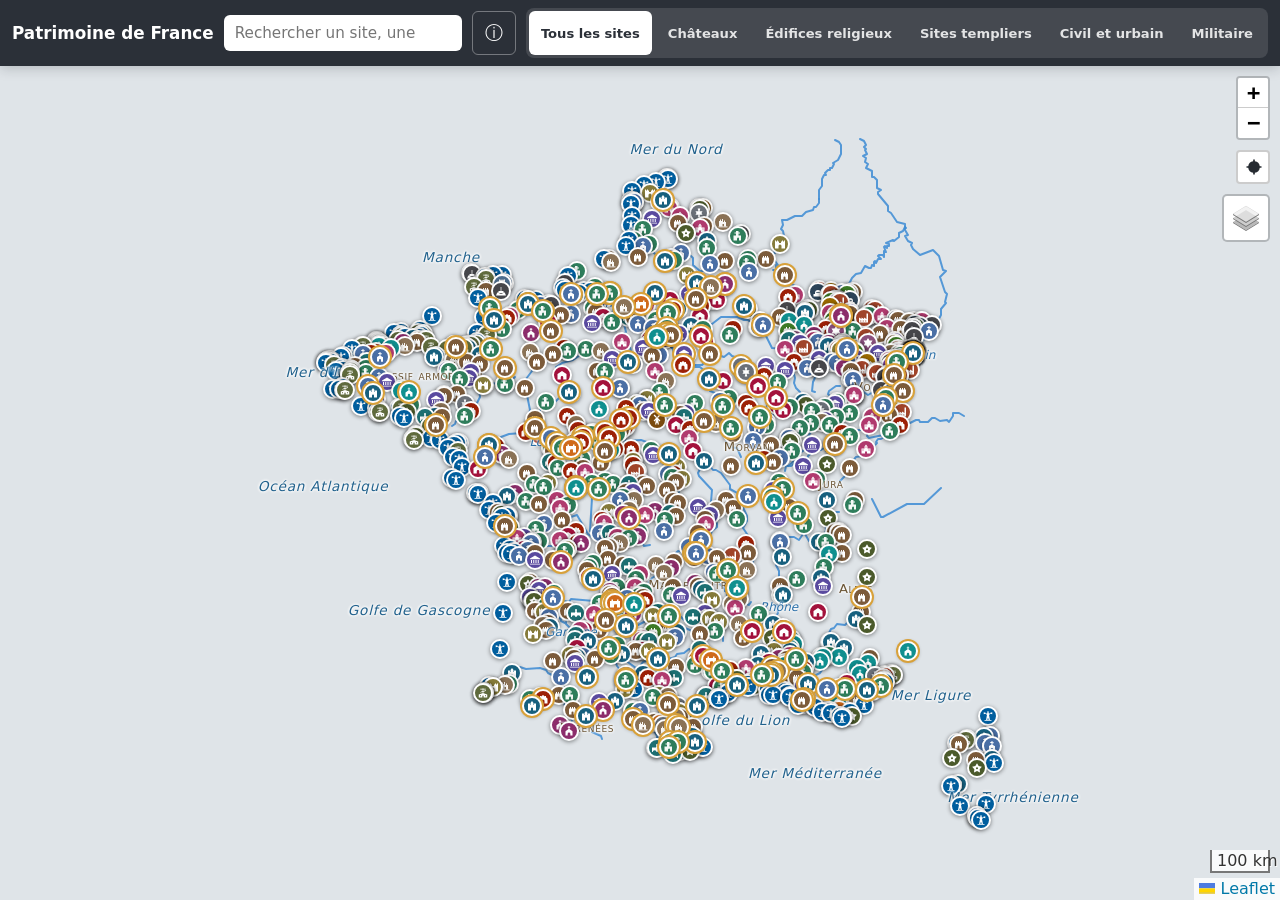
<file: index.html>
<!DOCTYPE html>
<html lang="fr">
<head>
  <meta charset="utf-8">
  <meta name="viewport" content="width=device-width, initial-scale=1, viewport-fit=cover">
  <!-- `frame-ancestors` est volontairement absent : le navigateur l'ignore dans
       une CSP délivrée par <meta> et signale l'erreur en console. Il exige un
       en-tête HTTP. Voir la note technique du README. -->
  <meta http-equiv="Content-Security-Policy" content="default-src 'self'; script-src 'self'; style-src 'self'; img-src 'self' data: blob:; connect-src 'self' https://tiles.openfreemap.org; worker-src 'self' blob:; child-src 'self' blob:; manifest-src 'self'; base-uri 'self'; form-action 'none'; object-src 'none'">
  <meta name="referrer" content="no-referrer">
  <meta name="description" content="Patrimoine de France — carte interactive des châteaux, cathédrales, églises, sites templiers et du patrimoine civil et militaire de France. 587 fiches, hors ligne, sans collecte de données.">
  <title>Patrimoine de France — châssis</title>
  <link rel="manifest" href="./manifest.webmanifest">
  <meta name="theme-color" content="#1d3557">
  <meta name="mobile-web-app-capable" content="yes">
  <link rel="icon" href="./icons/favicon-32.png" sizes="32x32" type="image/png">
  <link rel="icon" href="./icons/favicon-16.png" sizes="16x16" type="image/png">
  <link rel="apple-touch-icon" href="./icons/apple-touch-icon.png">
  <link rel="stylesheet" href="vendor/leaflet/leaflet.css">
  <link rel="stylesheet" href="vendor/maplibre/maplibre-gl.css">
  <link rel="stylesheet" href="css/app.css">
</head>
<body>
  <header id="topbar">
    <h1>Patrimoine de France</h1>
    <input id="search" list="site-list" type="search" placeholder="Rechercher un site, une commune, un département…"
           autocomplete="off" aria-label="Rechercher un site du patrimoine">
    <datalist id="site-list"></datalist>
    <button id="btn-about" type="button" aria-label="À propos et confidentialité">ⓘ</button>
    <!-- Options construites par js/app.js depuis le registre des thèmes :
         aucun thème n'est écrit dans ce fichier. -->
    <fieldset id="theme-filter">
      <legend class="visually-hidden">Thèmes affichés</legend>
    </fieldset>
  </header>

  <div id="map" role="application" aria-label="Carte du patrimoine de France"></div>

  <aside id="panel" hidden aria-live="polite">
    <!-- En-tête sticky : reste visible en permanence pendant le défilement
         d'une fiche longue, y compris sur smartphone (cf. retour utilisateur :
         le bouton de fermeture disparaissait en défilant). -->
    <div id="p-header">
      <button id="p-close" type="button" aria-label="Fermer la fiche et revenir à la carte">← Carte</button>
      <!-- Visible uniquement quand la fiche a été ouverte depuis une liste. -->
      <button id="p-retour" type="button" hidden>↩ Retour aux résultats</button>
    </div>
    <p id="p-cat">
      <span id="p-chip"></span>
      <span id="p-theme"></span>
      <span id="p-cat-txt"></span>
      <span id="p-top" hidden>★ incontournable</span>
    </p>
    <h2 id="p-nom"></h2>
    <p id="p-lieu"></p>
    <!-- Absente si la fiche n'a pas de photo (185/587 en septembre 2026) : pas de cadre vide, pas
         de pictogramme générique. Dimensions réservées via width/height sur
         l'img pour ne pas déplacer la mise en page pendant le chargement. -->
    <figure id="p-figure" hidden>
      <button id="p-figure-btn" type="button" aria-label="Agrandir la photographie">
        <img id="p-figure-img" width="620" height="230" alt="" loading="lazy" decoding="async">
      </button>
      <figcaption id="p-figure-caption"></figcaption>
    </figure>
    <p><span id="p-badge" class="badge"></span></p>
    <p id="p-locate-note" hidden></p>
    <dl><dt>Époque</dt><dd id="p-epoque"></dd></dl>
    <!-- Affichés dès que la fiche porte le champ, quel que soit son thème. -->
    <div id="p-arch-bloc" hidden>
      <h3>Architectes et maîtres d'œuvre</h3>
      <p id="p-arch"></p>
    </div>
    <h3>Histoire</h3>
    <p id="p-hist"></p>
    <div id="p-roles-bloc" hidden>
      <h3>Rôles historiques</h3>
      <p id="p-roles"></p>
    </div>
    <h3>État actuel</h3>
    <p id="p-etat"></p>
    <h3>Visite</h3>
    <p id="p-visite"></p>
    <p id="p-note" hidden></p>
    <!-- Renvoi explicite : même identifiant historique dans un autre thème.
         Jamais déclenché sur la seule proximité géographique. -->
    <div id="p-renvoi" hidden role="complementary" aria-labelledby="p-renvoi-titre">
      <h3 id="p-renvoi-titre">Ce lieu est également présenté dans un autre thème</h3>
      <ul id="p-renvoi-liste"></ul>
    </div>
    <div id="p-nearby" hidden>
      <h3>Autres sites à proximité</h3>
      <ol id="p-nearby-list"></ol>
    </div>
    <div class="actions">
      <button id="p-zoom" type="button">Zoomer sur le site</button>
      <a id="p-route" href="#" target="_blank" rel="noopener">Itinéraire ↗</a>
    </div>
  </aside>

  <section id="results" hidden role="region" aria-labelledby="r-title">
    <button id="r-close" type="button" aria-label="Fermer la liste des résultats">✕</button>
    <h2 id="r-title"></h2>
    <ol id="r-list"></ol>
  </section>

  <div id="toast" role="status" hidden></div>

  <!-- Bandeau de mise à jour du service worker : jamais de rechargement
       automatique, seulement sur ce clic explicite. -->
  <div id="maj-bandeau" role="status" hidden>
    <span id="maj-texte">Nouvelle version disponible</span>
    <button id="maj-btn" type="button">Mettre à jour</button>
  </div>

  <dialog id="about" aria-labelledby="about-title">
    <h2 id="about-title">À propos</h2>
    <p><strong>Patrimoine de France</strong> — version <span id="app-version"></span>.</p>
    <p id="corpus-info"><strong><span id="corpus-nb"></span> fiches</strong> chargées —
      <span id="corpus-liste"></span>.</p>
    <p class="avert">⚠️ Version de développement. Les corpus renseignés sont intégrés directement à l’application.
      Restent à venir les typologies et leurs plans, les chronologies,
      ainsi que la publication (GitHub Pages, paquet Android).</p>
    <p class="avert">🇫🇷 L'application est limitée au <strong>patrimoine français</strong>.
      Les sites templiers d'Espagne, du Portugal, de Belgique, d'Allemagne et du
      Royaume-Uni ne sont pas présentés ici.</p>

    <h3>Où suis-je ?</h3>
    <p>Pour savoir près de quel site vous vous trouvez, appuyez sur le bouton
      <strong>⊕ en haut à droite de la carte</strong>. L'autorisation de localisation
      n'est demandée qu'à ce moment-là, jamais à l'ouverture de l'application.
      Si rien ne se passe, c'est que la localisation a déjà été refusée pour ce site :
      appuyez sur l'icône à gauche de l'adresse (cadenas ou ⓘ) → Autorisations →
      Position → Autoriser, puis rechargez la page.</p>
    <p id="geo-etat">État de l'autorisation sur cet appareil : <strong id="geo-etat-val">…</strong></p>

    <h3>Confidentialité</h3>
    <p>L'application ne collecte aucune donnée personnelle. La géolocalisation est optionnelle
      et traitée uniquement sur votre appareil.
      <a href="confidentialite.html">Politique de confidentialité complète</a></p>

    <h3>Sources des données</h3>
    <ul>
      <li>Fiches des châteaux et des édifices religieux : synthèse documentaire (Wikidata,
        Wikipédia, bases Mérimée/POP du ministère de la Culture, Centre des monuments
        nationaux, offices de tourisme) — vérifiez horaires et accès avant toute visite,
        en particulier les horaires d'offices</li>
      <li>Fiches des sites templiers : sélection documentée ; les traditions et attributions
        contestées sont signalées fiche par fiche par un avertissement historiographique</li>
      <li>Localisation : coordonnées Wikidata (P625), OpenStreetMap/Nominatim, rattachement
        administratif geo.api.gouv.fr. Certaines fiches sont situées au bourg de la commune,
        ce qui est indiqué dans la fiche</li>
      <li>Cours d'eau : Natural Earth (domaine public)</li>
      <li>Fond de carte : OpenFreeMap © OpenMapTiles — données © contributeurs OpenStreetMap (ODbL)</li>
      <li>Photographies et vues anciennes : licences et crédits détaillés sur la page
        <a href="credits-photographiques.html">Crédits photographiques</a>.</li>
    </ul>
    <button id="about-close" type="button">Fermer</button>
  </dialog>

  <!-- Agrandissement d'une photographie. Les fichiers disponibles mesurent
       480 ou 620 px de large : ce dialogue ne prétend pas afficher une image
       en haute définition, seulement à sa taille réelle, sans recadrage. -->
  <dialog id="dialogue-photo" aria-labelledby="dialogue-photo-titre">
    <h2 id="dialogue-photo-titre" class="visually-hidden">Photographie en grand</h2>
    <button id="dialogue-photo-close" type="button" aria-label="Fermer la photographie">✕</button>
    <img id="dialogue-photo-img" alt="">
    <p id="dialogue-photo-credit"></p>
  </dialog>

  <script src="vendor/leaflet/leaflet.js"></script>
  <script src="vendor/maplibre/maplibre-gl.js"></script>
  <script src="vendor/maplibre/leaflet-maplibre-gl.js"></script>
  <script src="js/themes.js"></script>
  <!-- Chaque corpus s'enregistre auprès de PATRIMOINE (js/themes.js) : ajouter un
       thème = ajouter une ligne ici, sans toucher à js/app.js. -->
  <script src="js/data/chateaux-fr.js"></script>
  <script src="js/data/religieux-fr.js"></script>
  <script src="js/data/templiers-fr.js"></script>
  <script src="js/data/civil-fr.js"></script>
  <script src="js/data/militaire-fr.js"></script>
  <!-- Relations patrimoniales déclarées à la main : deux fiches décrivant le
       même monument. Sans rapport avec la résolution des URL ambiguës. -->
  <script src="js/relations.js"></script>
  <script src="js/geographie-data.js"></script>
  <script src="js/app.js"></script>
</body>
</html>
</file>
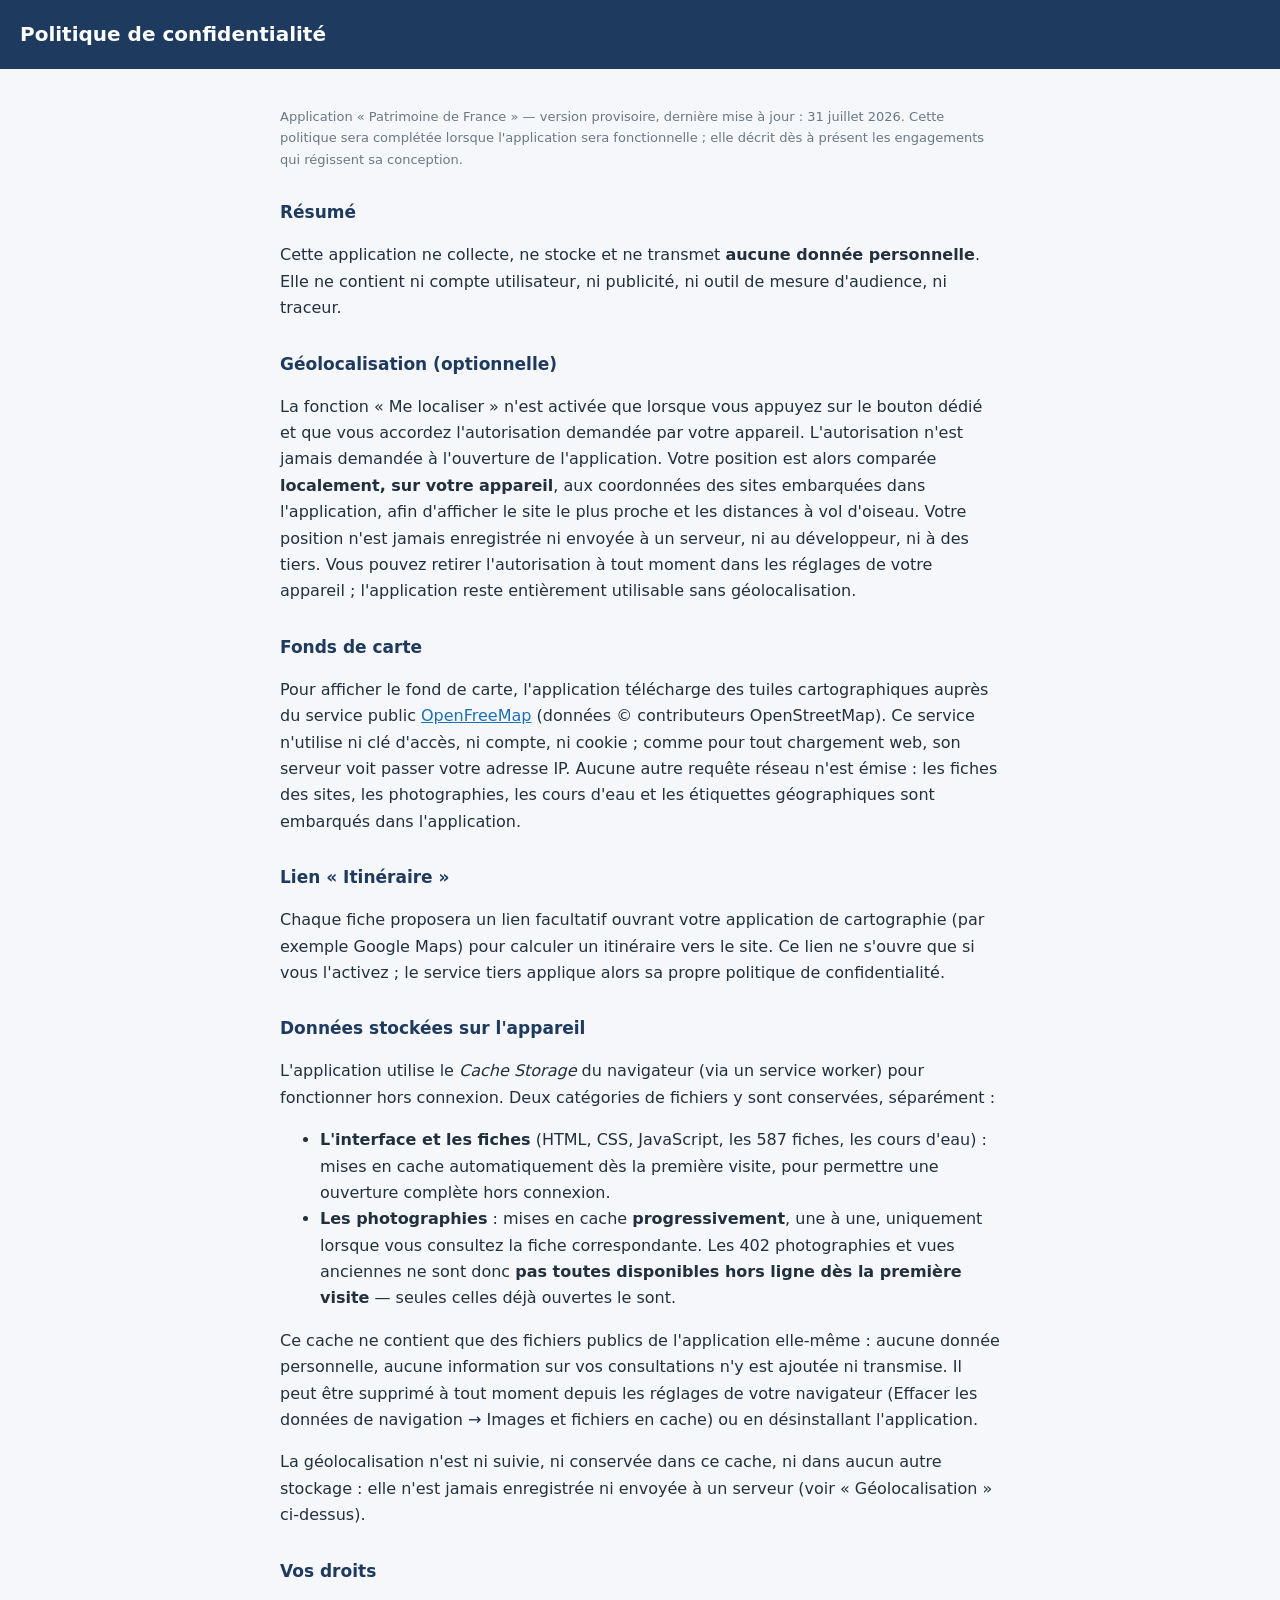
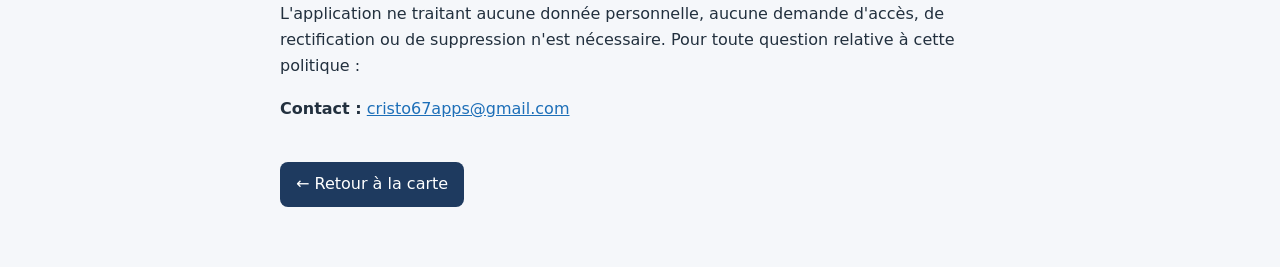
<file: confidentialite.html>
<!DOCTYPE html>
<html lang="fr">
<head>
  <meta charset="utf-8">
  <meta name="viewport" content="width=device-width, initial-scale=1">
  <meta http-equiv="Content-Security-Policy" content="default-src 'self'; script-src 'none'; style-src 'self'; img-src 'self'; base-uri 'self'; form-action 'none'; object-src 'none'">
  <meta name="referrer" content="no-referrer">
  <title>Politique de confidentialité — Patrimoine de France</title>
  <link rel="manifest" href="./manifest.webmanifest">
  <meta name="theme-color" content="#1d3557">
  <link rel="icon" href="./icons/favicon-32.png" sizes="32x32" type="image/png">
  <link rel="icon" href="./icons/favicon-16.png" sizes="16x16" type="image/png">
  <link rel="apple-touch-icon" href="./icons/apple-touch-icon.png">
  <link rel="stylesheet" href="css/page.css">
</head>
<body>
  <header><h1>Politique de confidentialité</h1></header>
  <main>
    <p class="maj">Application « Patrimoine de France » — version provisoire,
      dernière mise à jour : 31 juillet 2026. Cette politique sera complétée
      lorsque l'application sera fonctionnelle ; elle décrit dès à présent les
      engagements qui régissent sa conception.</p>

    <h2>Résumé</h2>
    <p>Cette application ne collecte, ne stocke et ne transmet <strong>aucune donnée personnelle</strong>.
      Elle ne contient ni compte utilisateur, ni publicité, ni outil de mesure d'audience, ni traceur.</p>

    <h2>Géolocalisation (optionnelle)</h2>
    <p>La fonction « Me localiser » n'est activée que lorsque vous appuyez sur le bouton dédié et que
      vous accordez l'autorisation demandée par votre appareil. L'autorisation n'est jamais demandée
      à l'ouverture de l'application. Votre position est alors comparée
      <strong>localement, sur votre appareil</strong>, aux coordonnées des sites embarquées dans
      l'application, afin d'afficher le site le plus proche et les distances à vol d'oiseau.
      Votre position n'est jamais enregistrée ni envoyée à un serveur, ni au développeur, ni à des
      tiers. Vous pouvez retirer l'autorisation à tout moment dans les réglages de votre appareil ;
      l'application reste entièrement utilisable sans géolocalisation.</p>

    <h2>Fonds de carte</h2>
    <p>Pour afficher le fond de carte, l'application télécharge des tuiles cartographiques auprès
      du service public <a href="https://openfreemap.org" rel="noopener">OpenFreeMap</a>
      (données © contributeurs OpenStreetMap). Ce service n'utilise ni clé d'accès, ni compte,
      ni cookie ; comme pour tout chargement web, son serveur voit passer votre adresse IP.
      Aucune autre requête réseau n'est émise : les fiches des sites, les photographies, les cours
      d'eau et les étiquettes géographiques sont embarqués dans l'application.</p>

    <h2>Lien « Itinéraire »</h2>
    <p>Chaque fiche proposera un lien facultatif ouvrant votre application de cartographie
      (par exemple Google Maps) pour calculer un itinéraire vers le site. Ce lien ne s'ouvre
      que si vous l'activez ; le service tiers applique alors sa propre politique de
      confidentialité.</p>

    <h2>Données stockées sur l'appareil</h2>
    <p>L'application utilise le <em>Cache Storage</em> du navigateur (via un service worker) pour
      fonctionner hors connexion. Deux catégories de fichiers y sont conservées, séparément :</p>
    <ul>
      <li><strong>L'interface et les fiches</strong> (HTML, CSS, JavaScript, les 587 fiches, les
        cours d'eau) : mises en cache automatiquement dès la première visite, pour permettre une
        ouverture complète hors connexion.</li>
      <li><strong>Les photographies</strong> : mises en cache <strong>progressivement</strong>, une
        à une, uniquement lorsque vous consultez la fiche correspondante. Les 402 photographies et vues anciennes ne
        sont donc <strong>pas toutes disponibles hors ligne dès la première visite</strong> — seules
        celles déjà ouvertes le sont.</li>
    </ul>
    <p>Ce cache ne contient que des fichiers publics de l'application elle-même : aucune donnée
      personnelle, aucune information sur vos consultations n'y est ajoutée ni transmise. Il peut
      être supprimé à tout moment depuis les réglages de votre navigateur (Effacer les données de
      navigation → Images et fichiers en cache) ou en désinstallant l'application.</p>
    <p>La géolocalisation n'est ni suivie, ni conservée dans ce cache, ni dans aucun autre stockage :
      elle n'est jamais enregistrée ni envoyée à un serveur (voir « Géolocalisation » ci-dessus).</p>

    <h2>Vos droits</h2>
    <p>L'application ne traitant aucune donnée personnelle, aucune demande d'accès, de rectification
      ou de suppression n'est nécessaire. Pour toute question relative à cette politique :</p>
    <p><strong>Contact :</strong> <a href="mailto:cristo67apps@gmail.com">cristo67apps@gmail.com</a></p>

    <a class="retour" href="index.html">← Retour à la carte</a>
  </main>
</body>
</html>
</file>
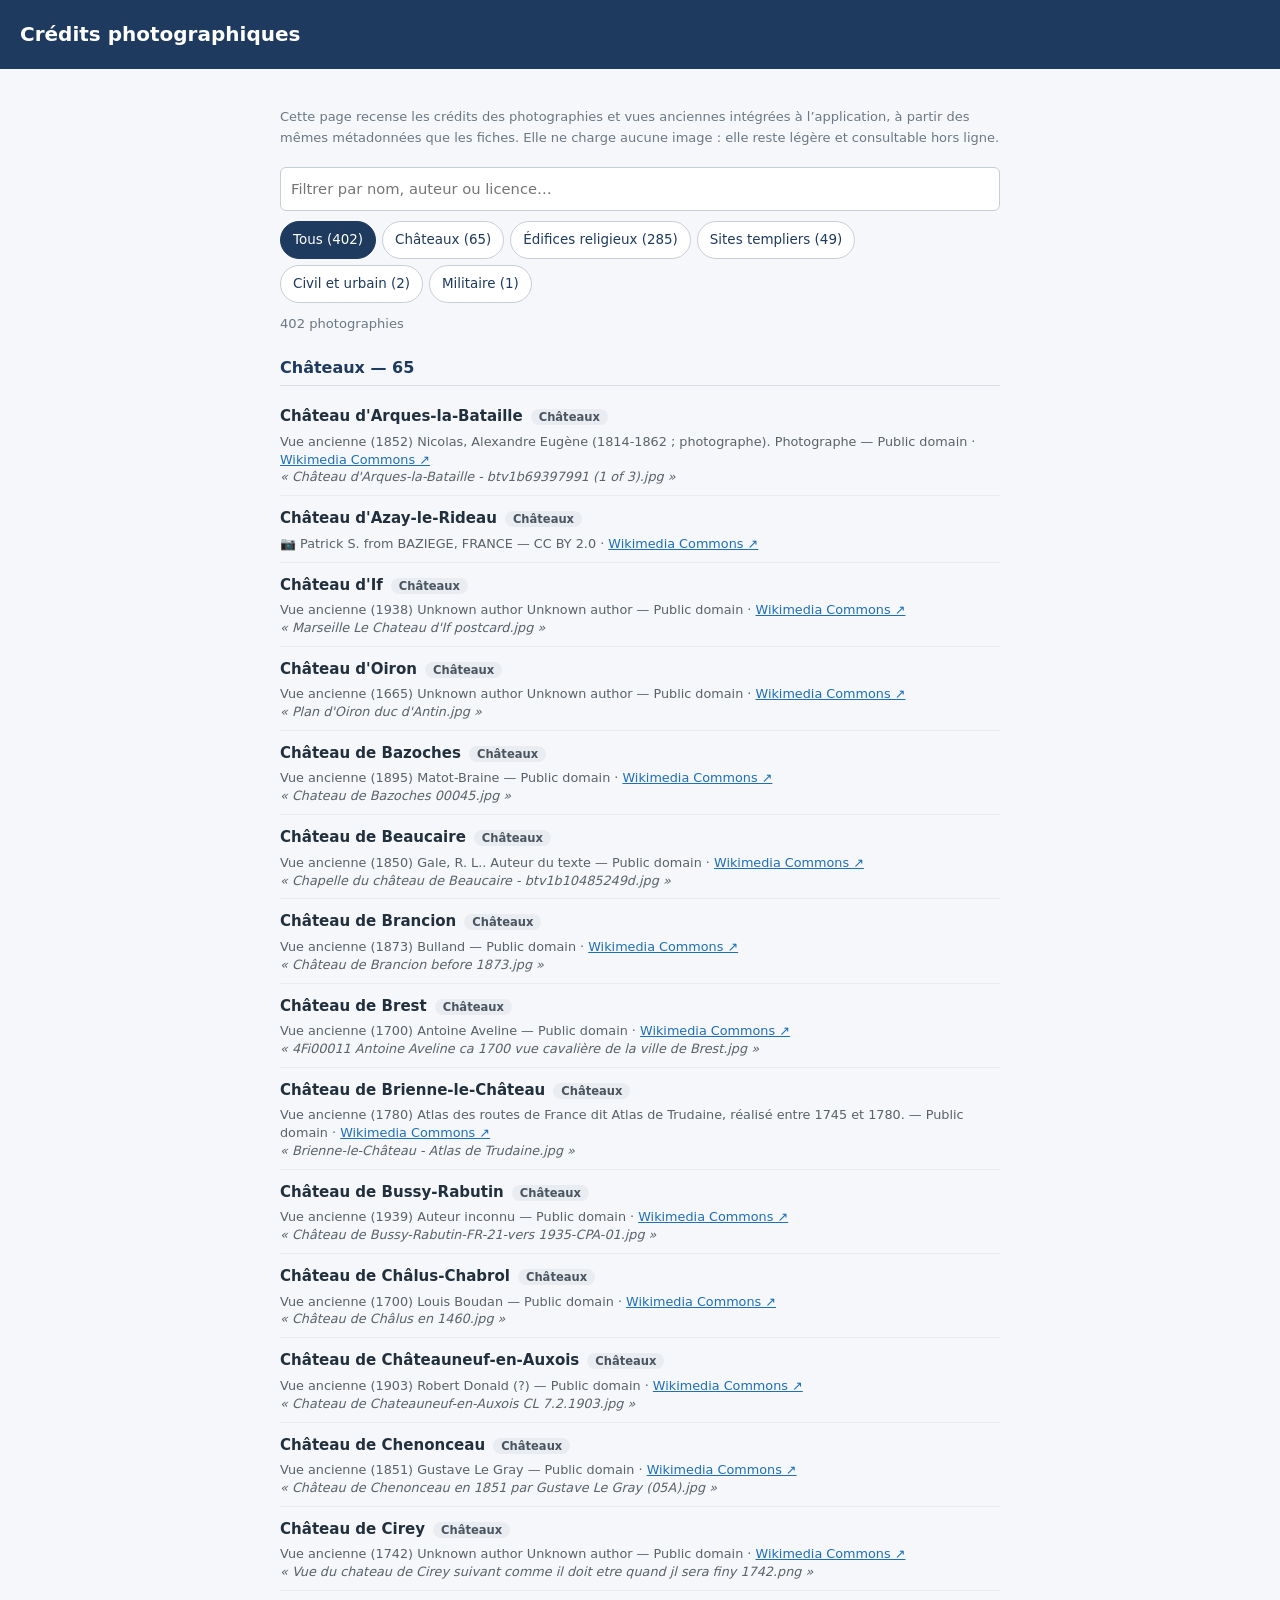
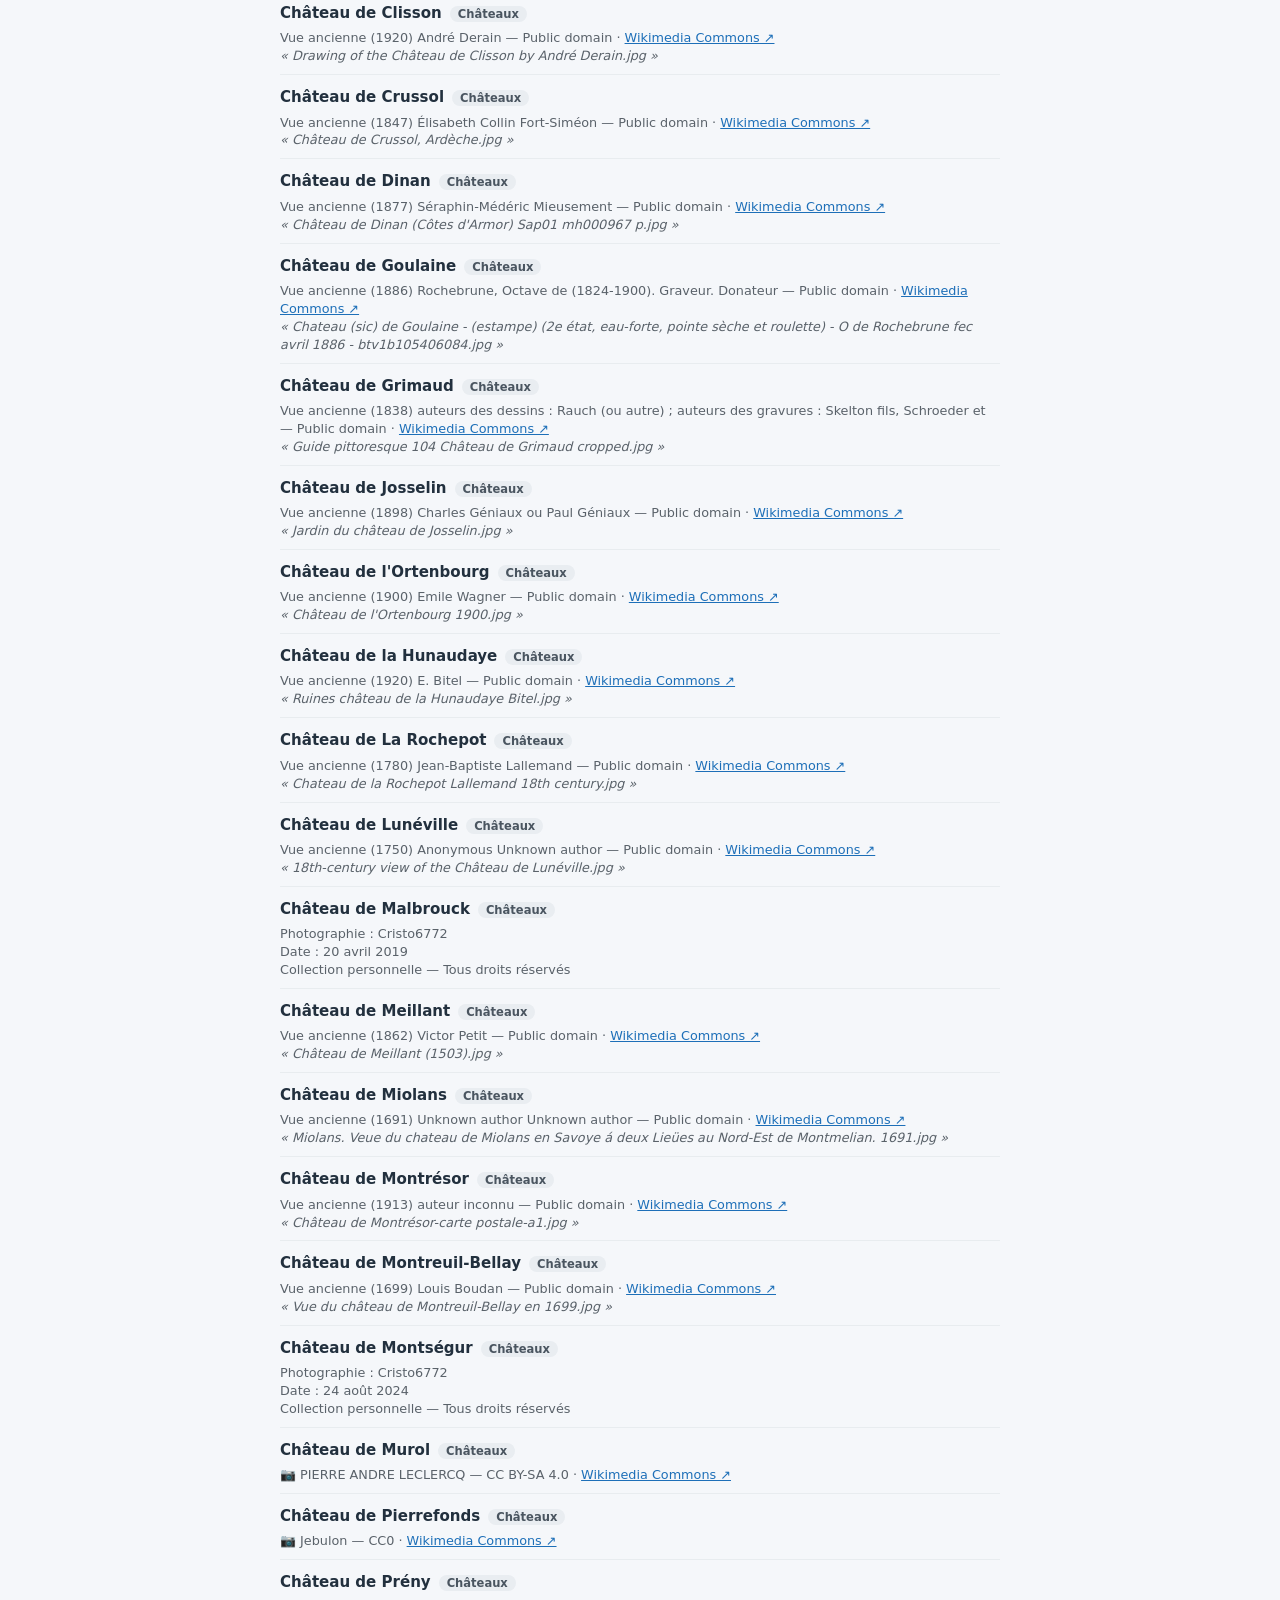
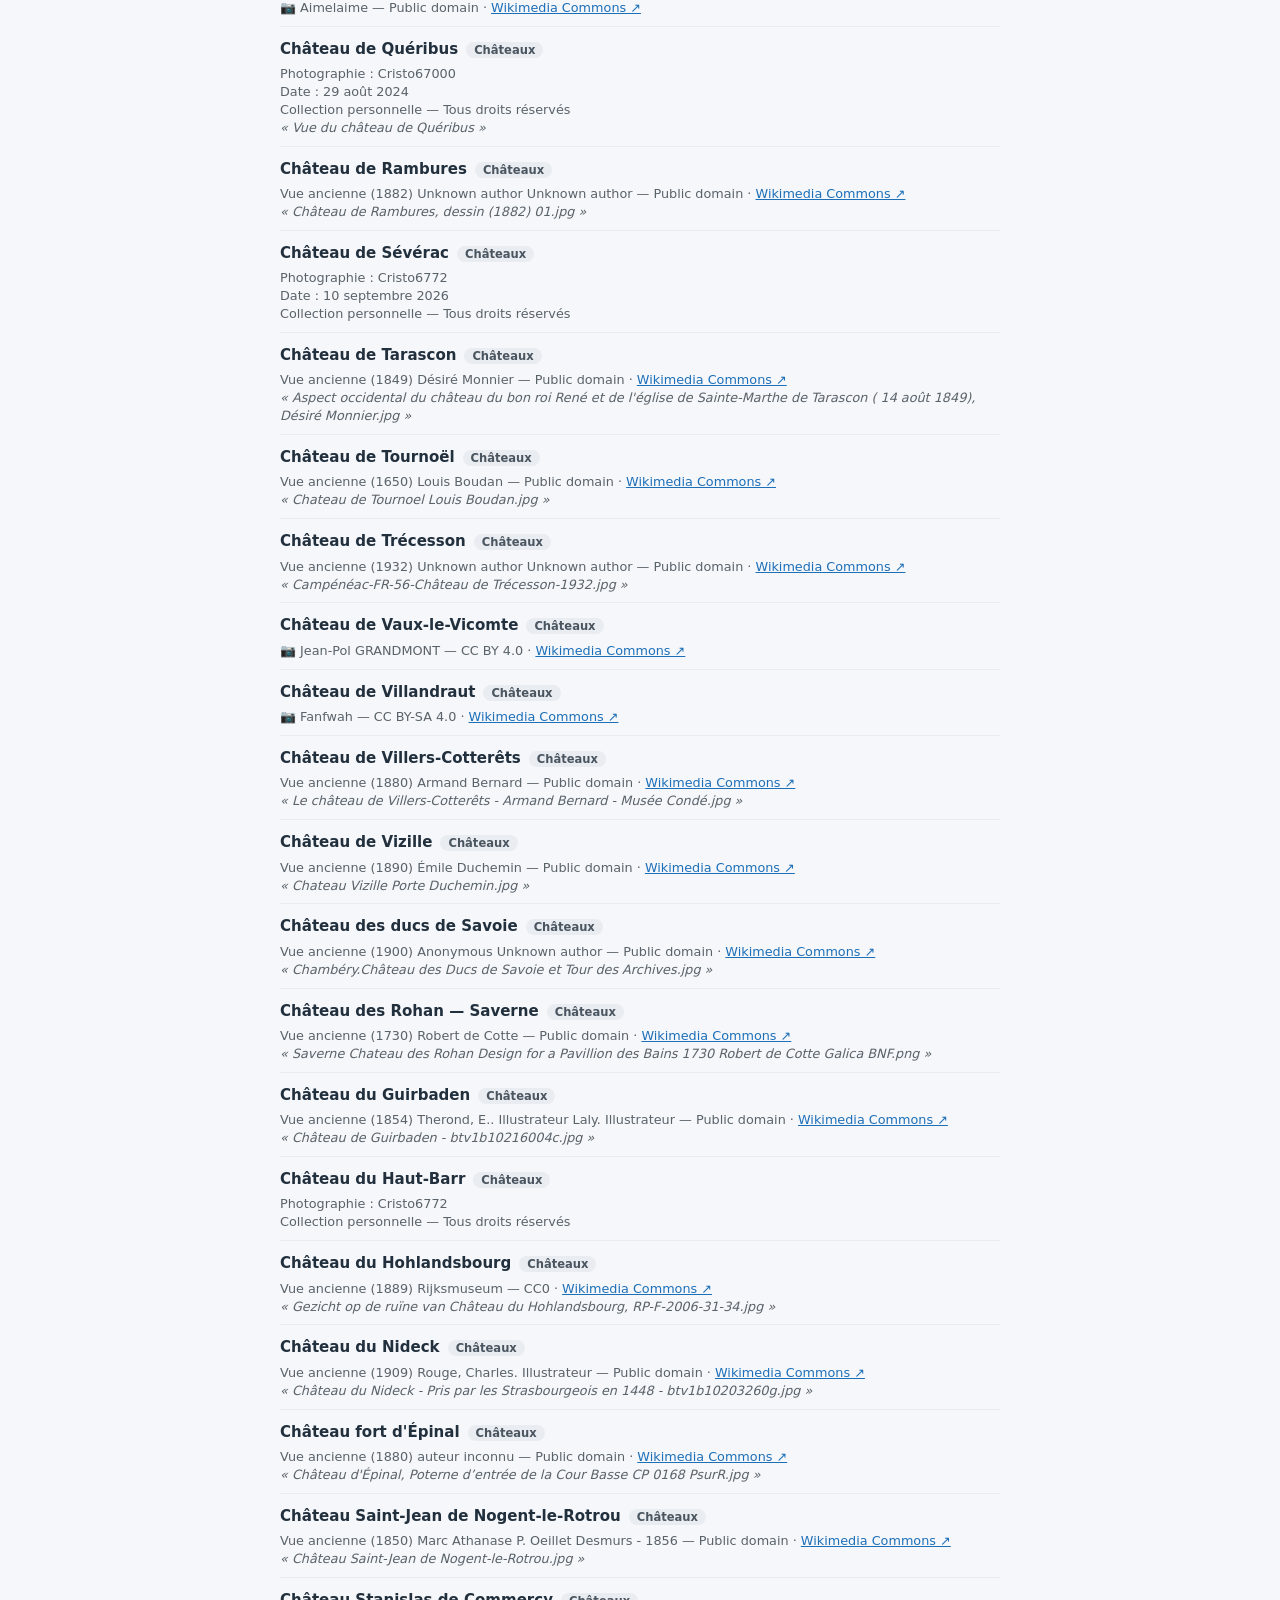
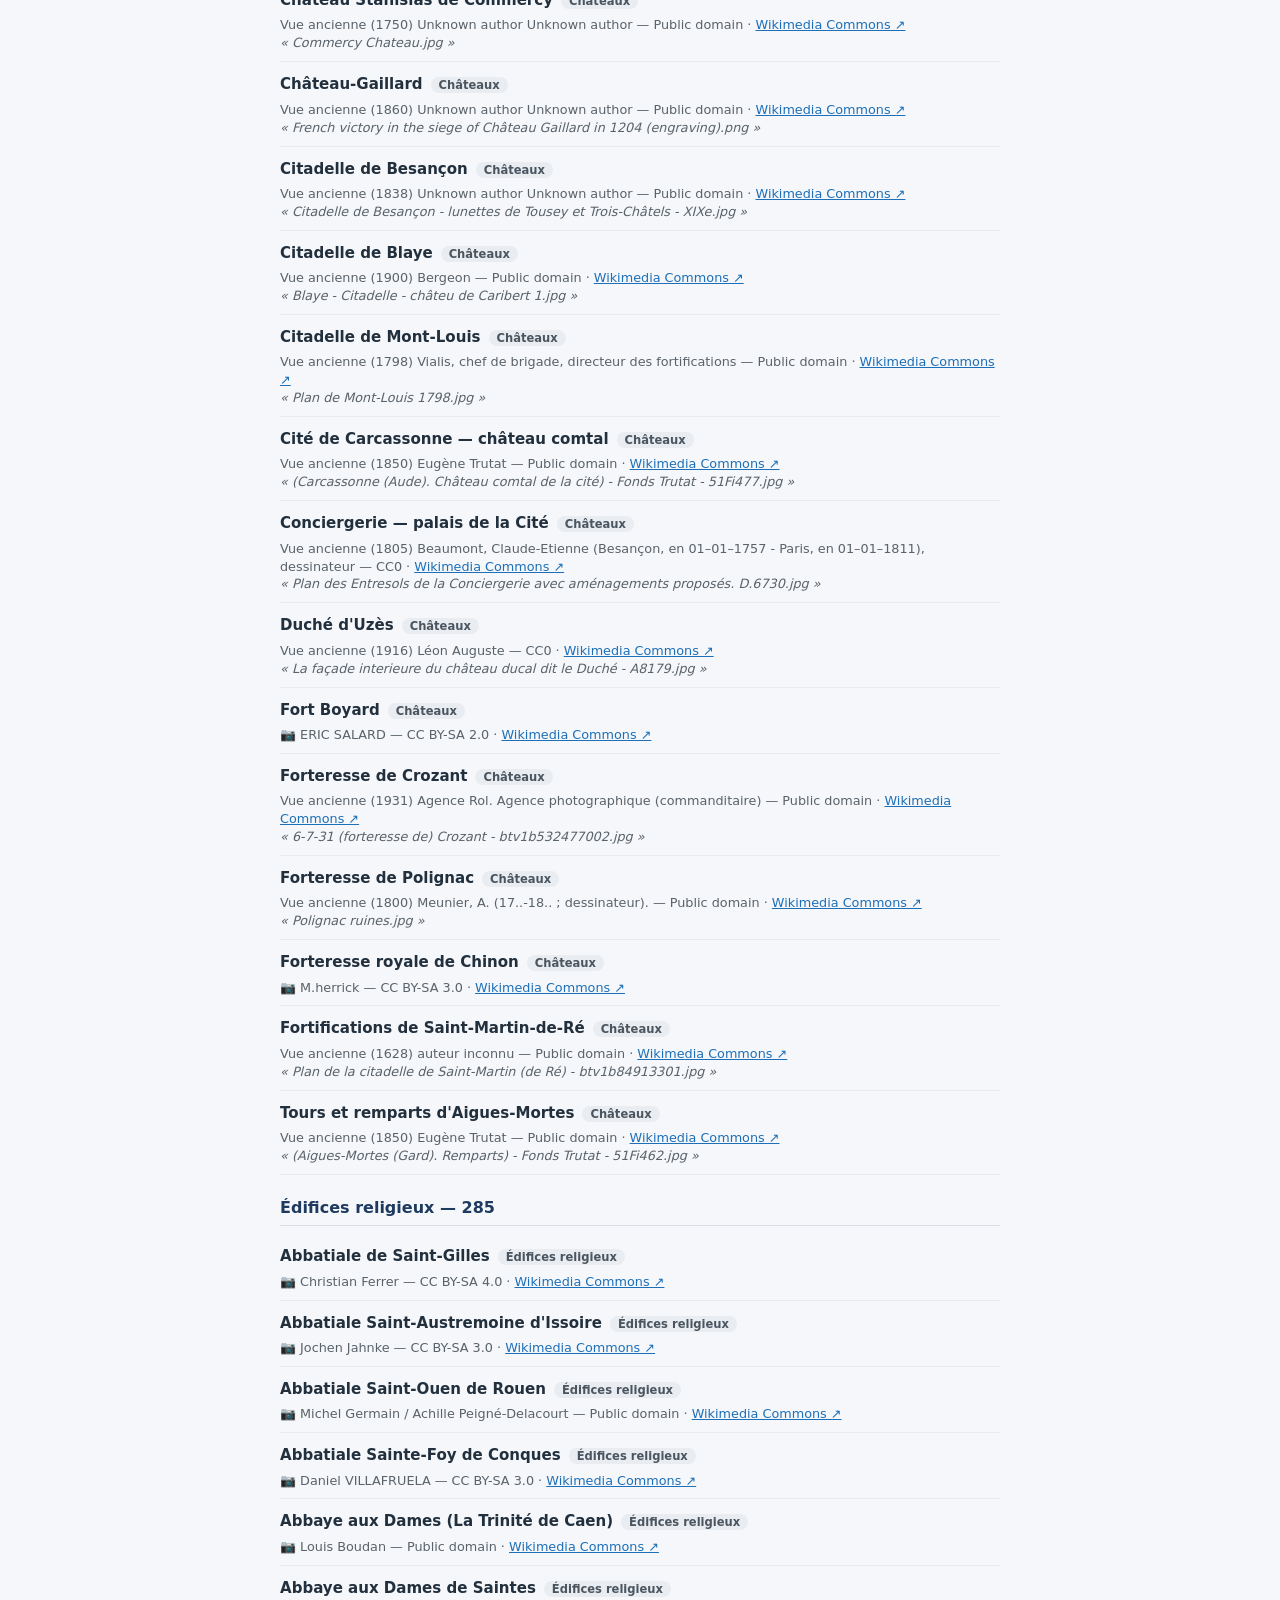
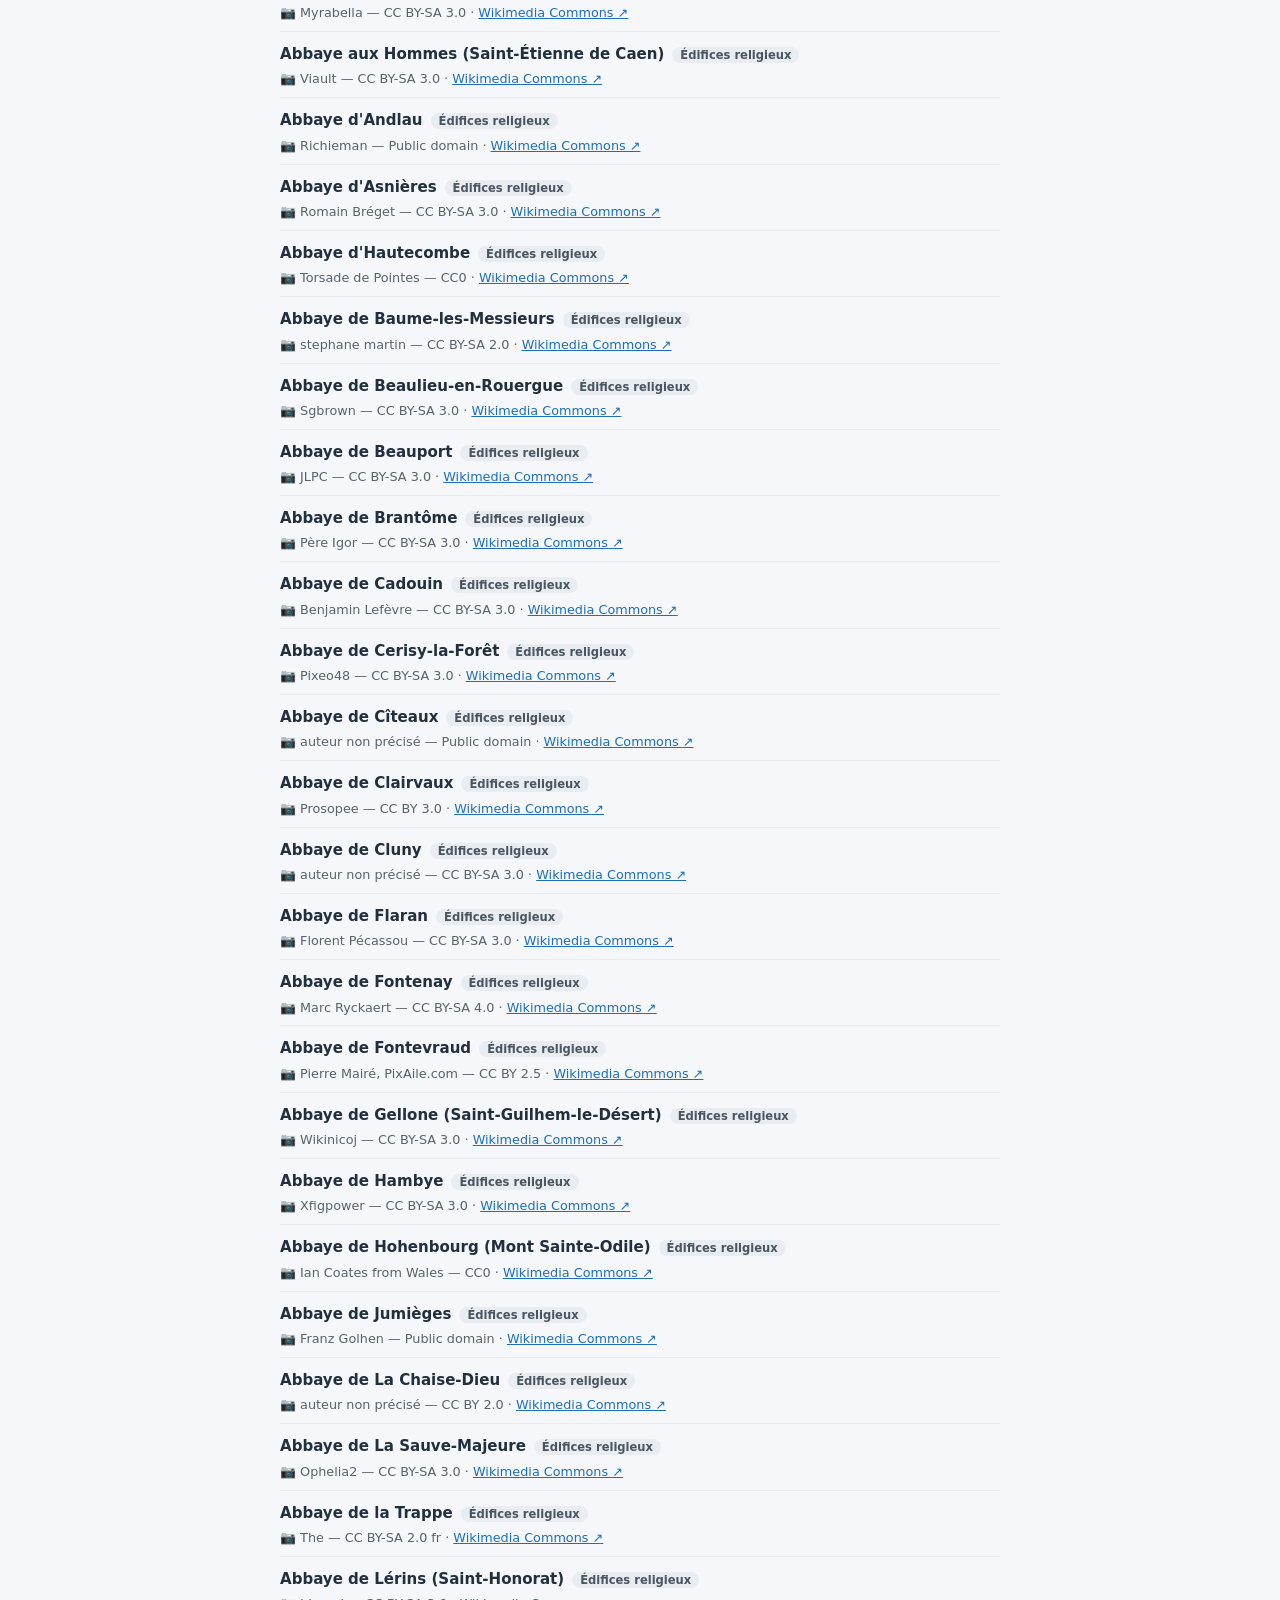
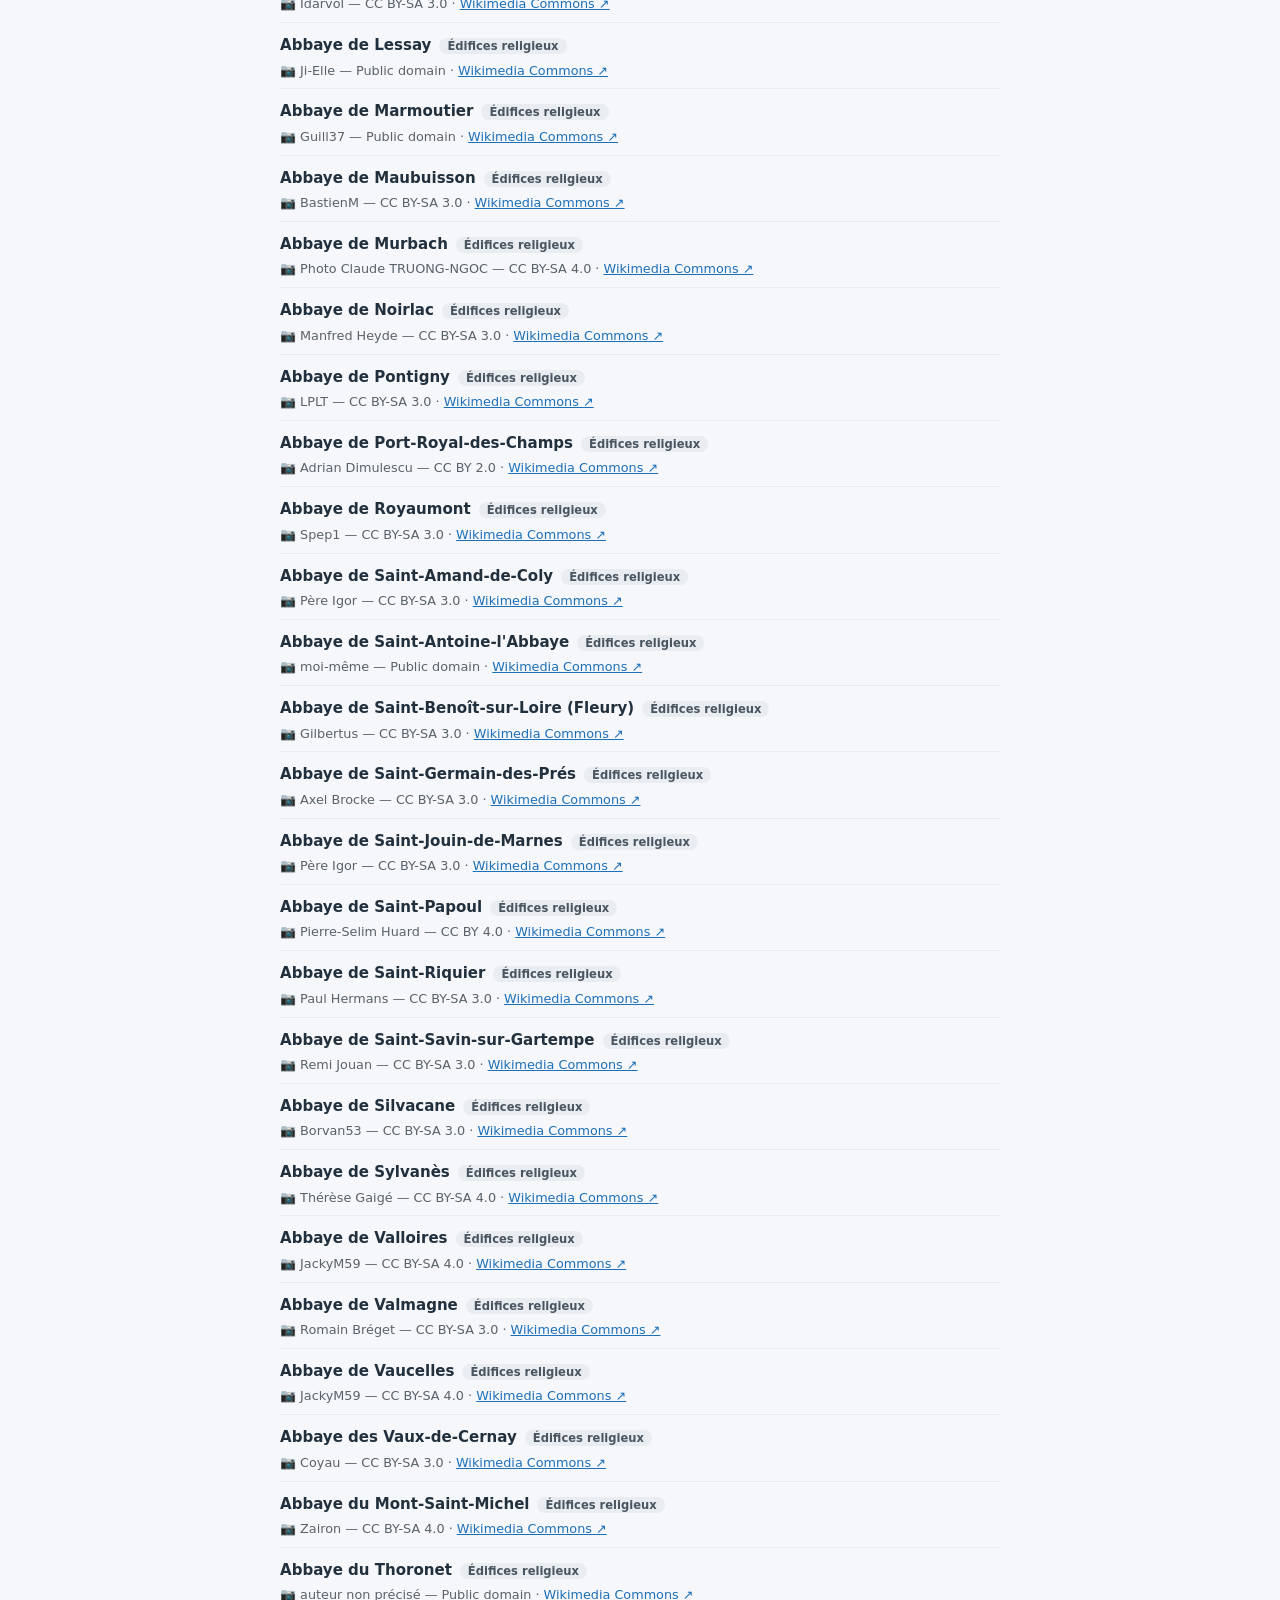
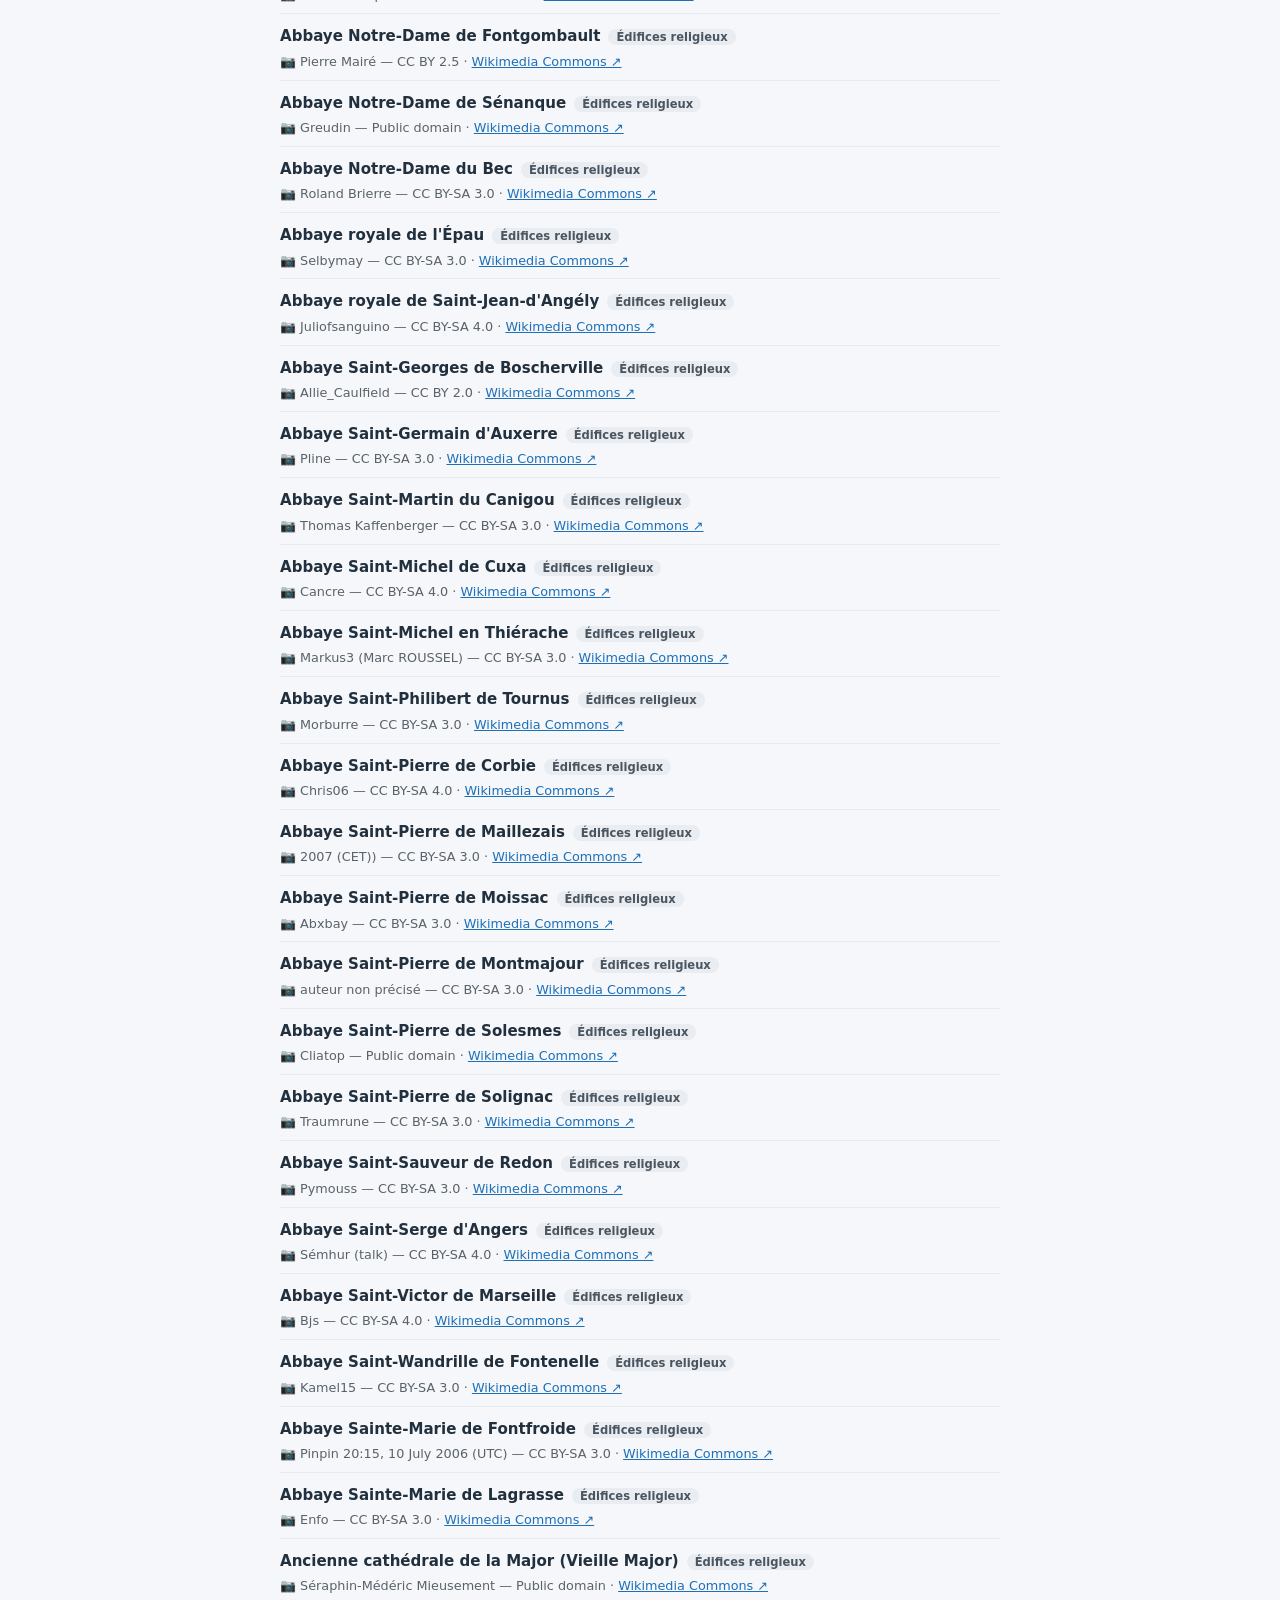
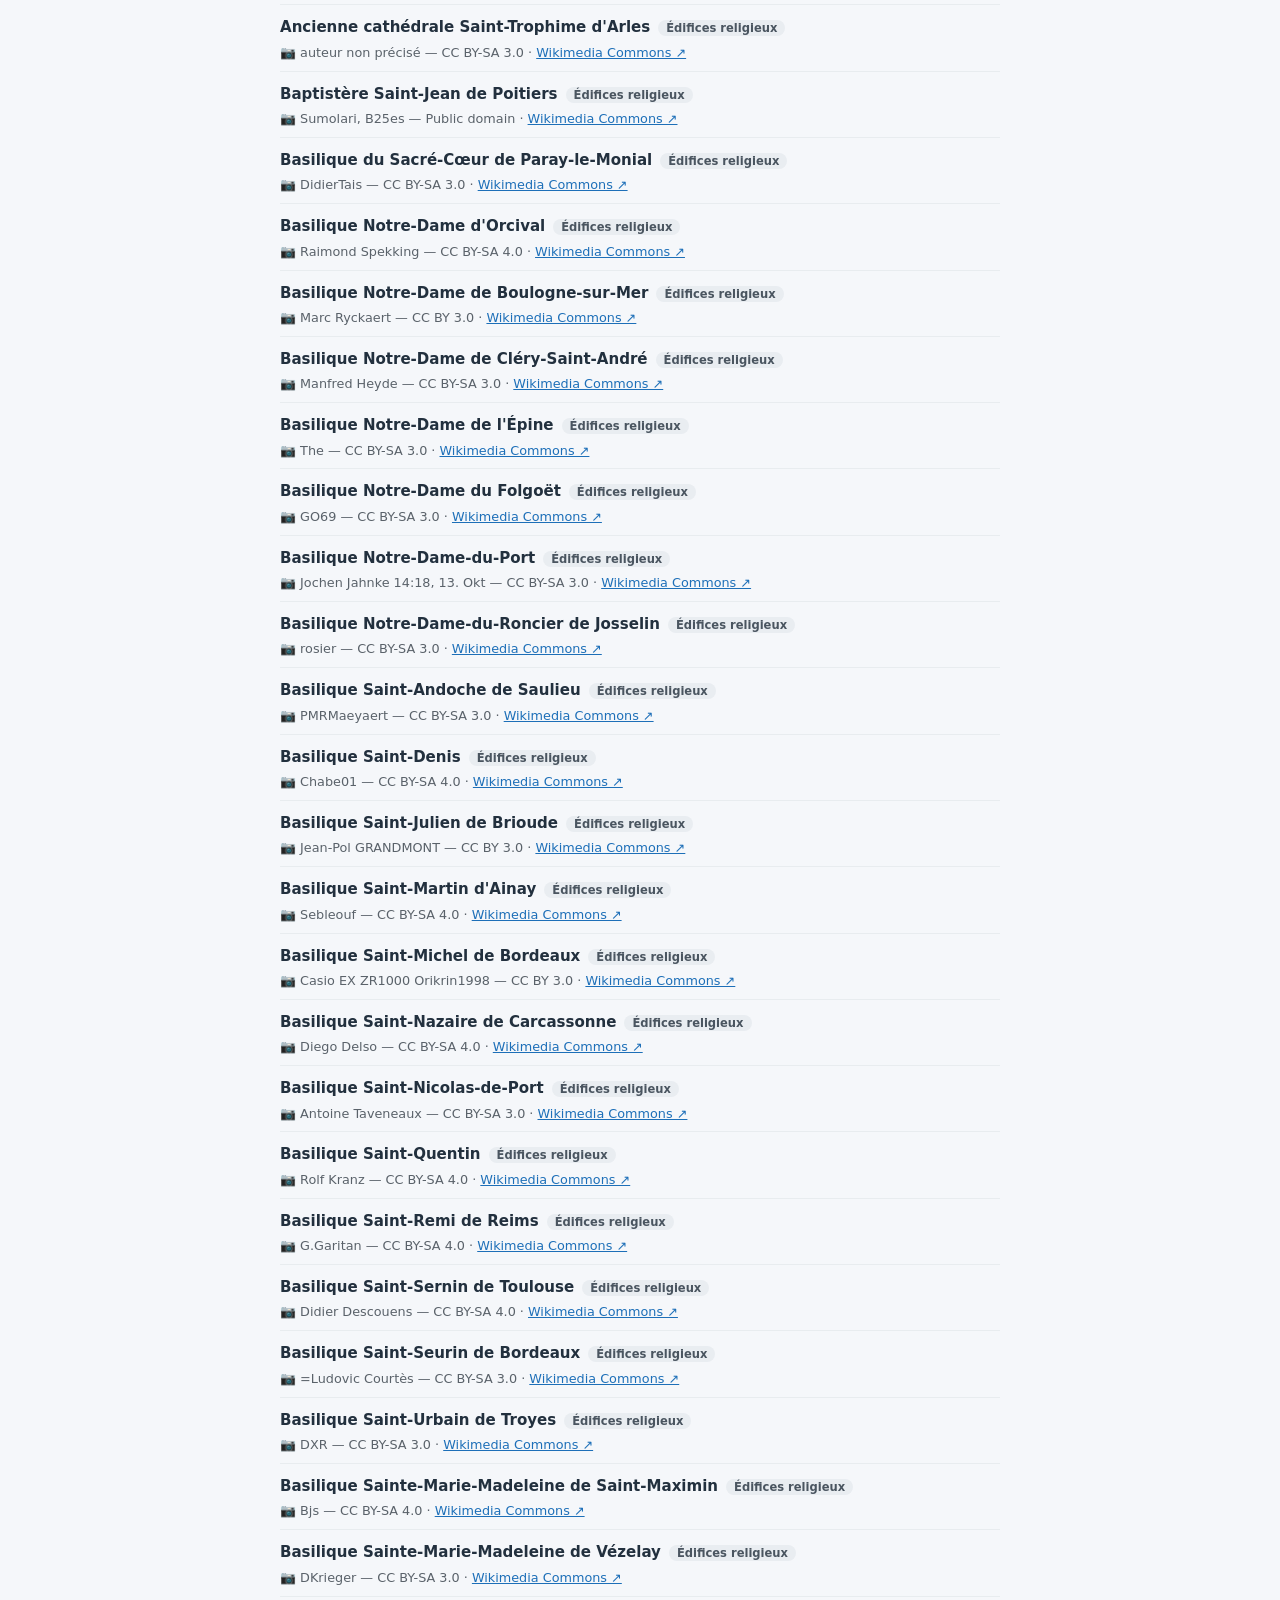
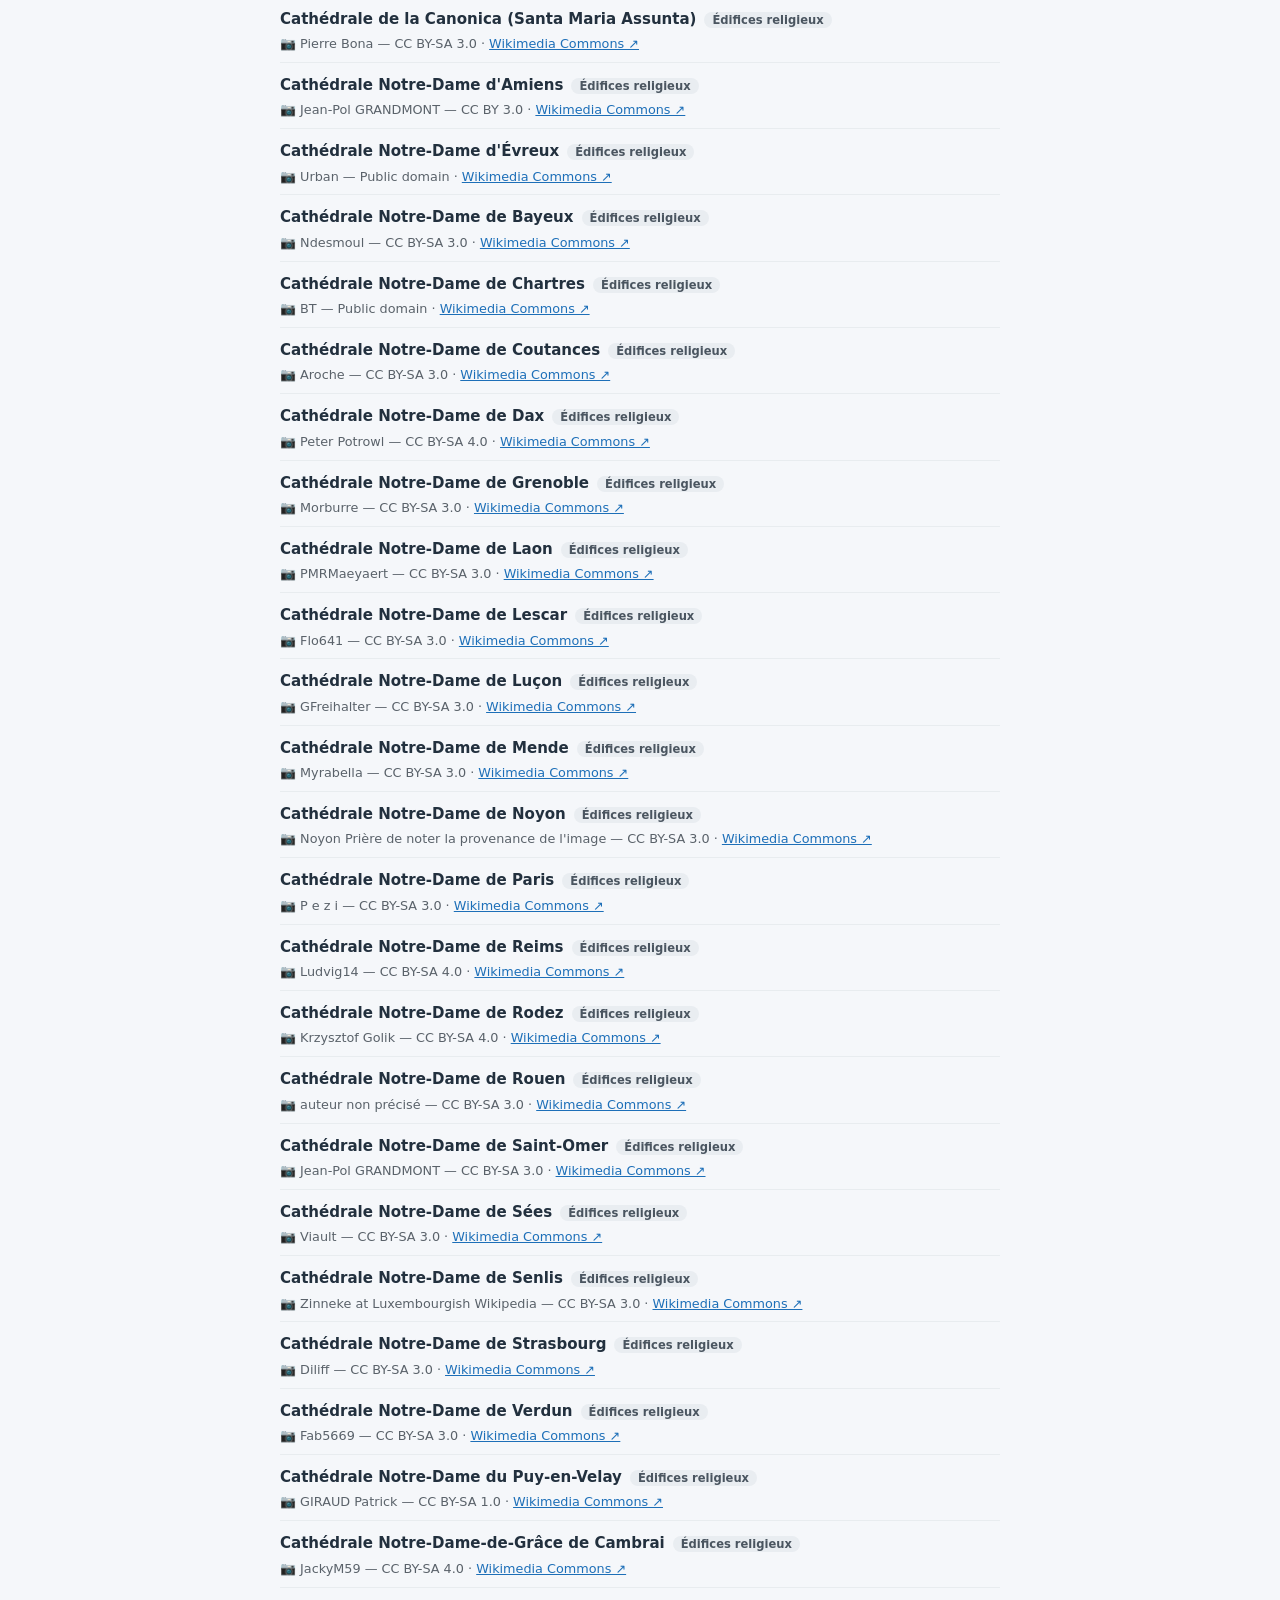
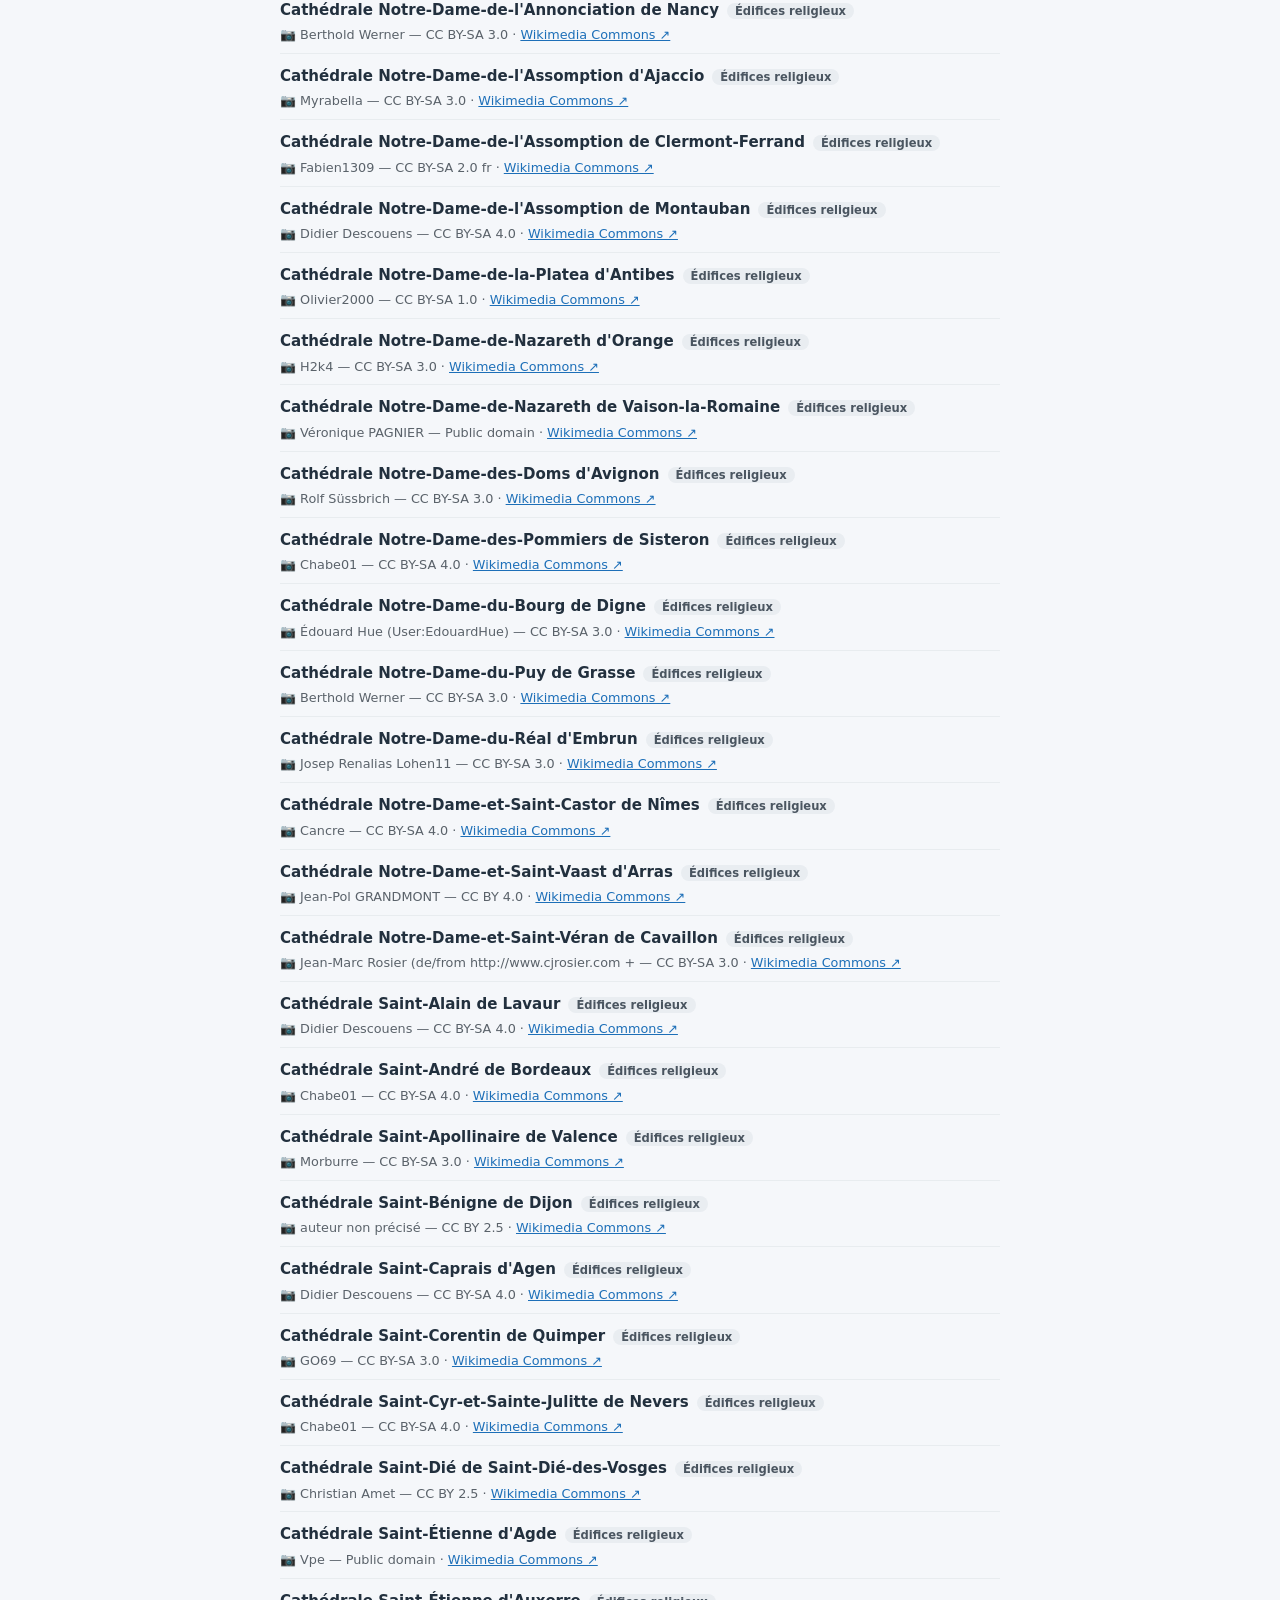
<file: credits-photographiques.html>
<!DOCTYPE html>
<html lang="fr">
<head>
  <meta charset="utf-8">
  <meta name="viewport" content="width=device-width, initial-scale=1">
  <!-- Cette page ne charge AUCUNE image (voir js/credits.js) : elle reste
       légère et utilisable hors ligne dès que le futur service worker
       pré-cachera l'interface. script-src 'self' est nécessaire pour
       construire la liste depuis les mêmes données que les fiches, sans
       recopier 337 lignes divergentes à la main. -->
  <meta http-equiv="Content-Security-Policy" content="default-src 'self'; script-src 'self'; style-src 'self'; img-src 'none'; connect-src 'none'; base-uri 'self'; form-action 'none'; object-src 'none'">
  <meta name="referrer" content="no-referrer">
  <title>Crédits photographiques — Patrimoine de France</title>
  <link rel="manifest" href="./manifest.webmanifest">
  <meta name="theme-color" content="#1d3557">
  <link rel="stylesheet" href="css/page.css">
  <link rel="stylesheet" href="css/credits.css">
</head>
<body>
  <header><h1>Crédits photographiques</h1></header>
  <main>
    <p class="maj">Cette page recense les crédits des photographies et vues anciennes
      intégrées à l’application, à partir des mêmes métadonnées que les fiches. Elle ne
      charge aucune image : elle reste légère et consultable hors ligne.</p>

    <div id="c-outils">
      <input id="c-recherche" type="search" placeholder="Filtrer par nom, auteur ou licence…"
             autocomplete="off" aria-label="Filtrer les crédits">
      <nav id="c-themes" aria-label="Filtrer par thème"></nav>
    </div>

    <p id="c-compte" role="status"></p>
    <div id="c-liste"></div>

    <a class="retour" href="index.html">← Retour à la carte</a>
  </main>
  <script src="js/themes.js"></script>
  <script src="js/data/chateaux-fr.js"></script>
  <script src="js/data/religieux-fr.js"></script>
  <script src="js/data/templiers-fr.js"></script>
  <script src="js/data/civil-fr.js"></script>
  <script src="js/data/militaire-fr.js"></script>
  <script src="js/credits.js"></script>
</body>
</html>
</file>
<file: vendor/leaflet/leaflet.css>
/* required styles */

.leaflet-pane,
.leaflet-tile,
.leaflet-marker-icon,
.leaflet-marker-shadow,
.leaflet-tile-container,
.leaflet-pane > svg,
.leaflet-pane > canvas,
.leaflet-zoom-box,
.leaflet-image-layer,
.leaflet-layer {
	position: absolute;
	left: 0;
	top: 0;
	}
.leaflet-container {
	overflow: hidden;
	}
.leaflet-tile,
.leaflet-marker-icon,
.leaflet-marker-shadow {
	-webkit-user-select: none;
	   -moz-user-select: none;
	        user-select: none;
	  -webkit-user-drag: none;
	}
/* Prevents IE11 from highlighting tiles in blue */
.leaflet-tile::selection {
	background: transparent;
}
/* Safari renders non-retina tile on retina better with this, but Chrome is worse */
.leaflet-safari .leaflet-tile {
	image-rendering: -webkit-optimize-contrast;
	}
/* hack that prevents hw layers "stretching" when loading new tiles */
.leaflet-safari .leaflet-tile-container {
	width: 1600px;
	height: 1600px;
	-webkit-transform-origin: 0 0;
	}
.leaflet-marker-icon,
.leaflet-marker-shadow {
	display: block;
	}
/* .leaflet-container svg: reset svg max-width decleration shipped in Joomla! (joomla.org) 3.x */
/* .leaflet-container img: map is broken in FF if you have max-width: 100% on tiles */
.leaflet-container .leaflet-overlay-pane svg {
	max-width: none !important;
	max-height: none !important;
	}
.leaflet-container .leaflet-marker-pane img,
.leaflet-container .leaflet-shadow-pane img,
.leaflet-container .leaflet-tile-pane img,
.leaflet-container img.leaflet-image-layer,
.leaflet-container .leaflet-tile {
	max-width: none !important;
	max-height: none !important;
	width: auto;
	padding: 0;
	}

.leaflet-container img.leaflet-tile {
	/* See: https://bugs.chromium.org/p/chromium/issues/detail?id=600120 */
	mix-blend-mode: plus-lighter;
}

.leaflet-container.leaflet-touch-zoom {
	-ms-touch-action: pan-x pan-y;
	touch-action: pan-x pan-y;
	}
.leaflet-container.leaflet-touch-drag {
	-ms-touch-action: pinch-zoom;
	/* Fallback for FF which doesn't support pinch-zoom */
	touch-action: none;
	touch-action: pinch-zoom;
}
.leaflet-container.leaflet-touch-drag.leaflet-touch-zoom {
	-ms-touch-action: none;
	touch-action: none;
}
.leaflet-container {
	-webkit-tap-highlight-color: transparent;
}
.leaflet-container a {
	-webkit-tap-highlight-color: rgba(51, 181, 229, 0.4);
}
.leaflet-tile {
	filter: inherit;
	visibility: hidden;
	}
.leaflet-tile-loaded {
	visibility: inherit;
	}
.leaflet-zoom-box {
	width: 0;
	height: 0;
	-moz-box-sizing: border-box;
	     box-sizing: border-box;
	z-index: 800;
	}
/* workaround for https://bugzilla.mozilla.org/show_bug.cgi?id=888319 */
.leaflet-overlay-pane svg {
	-moz-user-select: none;
	}

.leaflet-pane         { z-index: 400; }

.leaflet-tile-pane    { z-index: 200; }
.leaflet-overlay-pane { z-index: 400; }
.leaflet-shadow-pane  { z-index: 500; }
.leaflet-marker-pane  { z-index: 600; }
.leaflet-tooltip-pane   { z-index: 650; }
.leaflet-popup-pane   { z-index: 700; }

.leaflet-map-pane canvas { z-index: 100; }
.leaflet-map-pane svg    { z-index: 200; }

.leaflet-vml-shape {
	width: 1px;
	height: 1px;
	}
.lvml {
	behavior: url(#default#VML);
	display: inline-block;
	position: absolute;
	}


/* control positioning */

.leaflet-control {
	position: relative;
	z-index: 800;
	pointer-events: visiblePainted; /* IE 9-10 doesn't have auto */
	pointer-events: auto;
	}
.leaflet-top,
.leaflet-bottom {
	position: absolute;
	z-index: 1000;
	pointer-events: none;
	}
.leaflet-top {
	top: 0;
	}
.leaflet-right {
	right: 0;
	}
.leaflet-bottom {
	bottom: 0;
	}
.leaflet-left {
	left: 0;
	}
.leaflet-control {
	float: left;
	clear: both;
	}
.leaflet-right .leaflet-control {
	float: right;
	}
.leaflet-top .leaflet-control {
	margin-top: 10px;
	}
.leaflet-bottom .leaflet-control {
	margin-bottom: 10px;
	}
.leaflet-left .leaflet-control {
	margin-left: 10px;
	}
.leaflet-right .leaflet-control {
	margin-right: 10px;
	}


/* zoom and fade animations */

.leaflet-fade-anim .leaflet-popup {
	opacity: 0;
	-webkit-transition: opacity 0.2s linear;
	   -moz-transition: opacity 0.2s linear;
	        transition: opacity 0.2s linear;
	}
.leaflet-fade-anim .leaflet-map-pane .leaflet-popup {
	opacity: 1;
	}
.leaflet-zoom-animated {
	-webkit-transform-origin: 0 0;
	    -ms-transform-origin: 0 0;
	        transform-origin: 0 0;
	}
svg.leaflet-zoom-animated {
	will-change: transform;
}

.leaflet-zoom-anim .leaflet-zoom-animated {
	-webkit-transition: -webkit-transform 0.25s cubic-bezier(0,0,0.25,1);
	   -moz-transition:    -moz-transform 0.25s cubic-bezier(0,0,0.25,1);
	        transition:         transform 0.25s cubic-bezier(0,0,0.25,1);
	}
.leaflet-zoom-anim .leaflet-tile,
.leaflet-pan-anim .leaflet-tile {
	-webkit-transition: none;
	   -moz-transition: none;
	        transition: none;
	}

.leaflet-zoom-anim .leaflet-zoom-hide {
	visibility: hidden;
	}


/* cursors */

.leaflet-interactive {
	cursor: pointer;
	}
.leaflet-grab {
	cursor: -webkit-grab;
	cursor:    -moz-grab;
	cursor:         grab;
	}
.leaflet-crosshair,
.leaflet-crosshair .leaflet-interactive {
	cursor: crosshair;
	}
.leaflet-popup-pane,
.leaflet-control {
	cursor: auto;
	}
.leaflet-dragging .leaflet-grab,
.leaflet-dragging .leaflet-grab .leaflet-interactive,
.leaflet-dragging .leaflet-marker-draggable {
	cursor: move;
	cursor: -webkit-grabbing;
	cursor:    -moz-grabbing;
	cursor:         grabbing;
	}

/* marker & overlays interactivity */
.leaflet-marker-icon,
.leaflet-marker-shadow,
.leaflet-image-layer,
.leaflet-pane > svg path,
.leaflet-tile-container {
	pointer-events: none;
	}

.leaflet-marker-icon.leaflet-interactive,
.leaflet-image-layer.leaflet-interactive,
.leaflet-pane > svg path.leaflet-interactive,
svg.leaflet-image-layer.leaflet-interactive path {
	pointer-events: visiblePainted; /* IE 9-10 doesn't have auto */
	pointer-events: auto;
	}

/* visual tweaks */

.leaflet-container {
	background: #ddd;
	outline-offset: 1px;
	}
.leaflet-container a {
	color: #0078A8;
	}
.leaflet-zoom-box {
	border: 2px dotted #38f;
	background: rgba(255,255,255,0.5);
	}


/* general typography */
.leaflet-container {
	font-family: "Helvetica Neue", Arial, Helvetica, sans-serif;
	font-size: 12px;
	font-size: 0.75rem;
	line-height: 1.5;
	}


/* general toolbar styles */

.leaflet-bar {
	box-shadow: 0 1px 5px rgba(0,0,0,0.65);
	border-radius: 4px;
	}
.leaflet-bar a {
	background-color: #fff;
	border-bottom: 1px solid #ccc;
	width: 26px;
	height: 26px;
	line-height: 26px;
	display: block;
	text-align: center;
	text-decoration: none;
	color: black;
	}
.leaflet-bar a,
.leaflet-control-layers-toggle {
	background-position: 50% 50%;
	background-repeat: no-repeat;
	display: block;
	}
.leaflet-bar a:hover,
.leaflet-bar a:focus {
	background-color: #f4f4f4;
	}
.leaflet-bar a:first-child {
	border-top-left-radius: 4px;
	border-top-right-radius: 4px;
	}
.leaflet-bar a:last-child {
	border-bottom-left-radius: 4px;
	border-bottom-right-radius: 4px;
	border-bottom: none;
	}
.leaflet-bar a.leaflet-disabled {
	cursor: default;
	background-color: #f4f4f4;
	color: #bbb;
	}

.leaflet-touch .leaflet-bar a {
	width: 30px;
	height: 30px;
	line-height: 30px;
	}
.leaflet-touch .leaflet-bar a:first-child {
	border-top-left-radius: 2px;
	border-top-right-radius: 2px;
	}
.leaflet-touch .leaflet-bar a:last-child {
	border-bottom-left-radius: 2px;
	border-bottom-right-radius: 2px;
	}

/* zoom control */

.leaflet-control-zoom-in,
.leaflet-control-zoom-out {
	font: bold 18px 'Lucida Console', Monaco, monospace;
	text-indent: 1px;
	}

.leaflet-touch .leaflet-control-zoom-in, .leaflet-touch .leaflet-control-zoom-out  {
	font-size: 22px;
	}


/* layers control */

.leaflet-control-layers {
	box-shadow: 0 1px 5px rgba(0,0,0,0.4);
	background: #fff;
	border-radius: 5px;
	}
.leaflet-control-layers-toggle {
	background-image: url(images/layers.png);
	width: 36px;
	height: 36px;
	}
.leaflet-retina .leaflet-control-layers-toggle {
	background-image: url(images/layers-2x.png);
	background-size: 26px 26px;
	}
.leaflet-touch .leaflet-control-layers-toggle {
	width: 44px;
	height: 44px;
	}
.leaflet-control-layers .leaflet-control-layers-list,
.leaflet-control-layers-expanded .leaflet-control-layers-toggle {
	display: none;
	}
.leaflet-control-layers-expanded .leaflet-control-layers-list {
	display: block;
	position: relative;
	}
.leaflet-control-layers-expanded {
	padding: 6px 10px 6px 6px;
	color: #333;
	background: #fff;
	}
.leaflet-control-layers-scrollbar {
	overflow-y: scroll;
	overflow-x: hidden;
	padding-right: 5px;
	}
.leaflet-control-layers-selector {
	margin-top: 2px;
	position: relative;
	top: 1px;
	}
.leaflet-control-layers label {
	display: block;
	font-size: 13px;
	font-size: 1.08333em;
	}
.leaflet-control-layers-separator {
	height: 0;
	border-top: 1px solid #ddd;
	margin: 5px -10px 5px -6px;
	}

/* Default icon URLs */
.leaflet-default-icon-path { /* used only in path-guessing heuristic, see L.Icon.Default */
	background-image: url(images/marker-icon.png);
	}


/* attribution and scale controls */

.leaflet-container .leaflet-control-attribution {
	background: #fff;
	background: rgba(255, 255, 255, 0.8);
	margin: 0;
	}
.leaflet-control-attribution,
.leaflet-control-scale-line {
	padding: 0 5px;
	color: #333;
	line-height: 1.4;
	}
.leaflet-control-attribution a {
	text-decoration: none;
	}
.leaflet-control-attribution a:hover,
.leaflet-control-attribution a:focus {
	text-decoration: underline;
	}
.leaflet-attribution-flag {
	display: inline !important;
	vertical-align: baseline !important;
	width: 1em;
	height: 0.6669em;
	}
.leaflet-left .leaflet-control-scale {
	margin-left: 5px;
	}
.leaflet-bottom .leaflet-control-scale {
	margin-bottom: 5px;
	}
.leaflet-control-scale-line {
	border: 2px solid #777;
	border-top: none;
	line-height: 1.1;
	padding: 2px 5px 1px;
	white-space: nowrap;
	-moz-box-sizing: border-box;
	     box-sizing: border-box;
	background: rgba(255, 255, 255, 0.8);
	text-shadow: 1px 1px #fff;
	}
.leaflet-control-scale-line:not(:first-child) {
	border-top: 2px solid #777;
	border-bottom: none;
	margin-top: -2px;
	}
.leaflet-control-scale-line:not(:first-child):not(:last-child) {
	border-bottom: 2px solid #777;
	}

.leaflet-touch .leaflet-control-attribution,
.leaflet-touch .leaflet-control-layers,
.leaflet-touch .leaflet-bar {
	box-shadow: none;
	}
.leaflet-touch .leaflet-control-layers,
.leaflet-touch .leaflet-bar {
	border: 2px solid rgba(0,0,0,0.2);
	background-clip: padding-box;
	}


/* popup */

.leaflet-popup {
	position: absolute;
	text-align: center;
	margin-bottom: 20px;
	}
.leaflet-popup-content-wrapper {
	padding: 1px;
	text-align: left;
	border-radius: 12px;
	}
.leaflet-popup-content {
	margin: 13px 24px 13px 20px;
	line-height: 1.3;
	font-size: 13px;
	font-size: 1.08333em;
	min-height: 1px;
	}
.leaflet-popup-content p {
	margin: 17px 0;
	margin: 1.3em 0;
	}
.leaflet-popup-tip-container {
	width: 40px;
	height: 20px;
	position: absolute;
	left: 50%;
	margin-top: -1px;
	margin-left: -20px;
	overflow: hidden;
	pointer-events: none;
	}
.leaflet-popup-tip {
	width: 17px;
	height: 17px;
	padding: 1px;

	margin: -10px auto 0;
	pointer-events: auto;

	-webkit-transform: rotate(45deg);
	   -moz-transform: rotate(45deg);
	    -ms-transform: rotate(45deg);
	        transform: rotate(45deg);
	}
.leaflet-popup-content-wrapper,
.leaflet-popup-tip {
	background: white;
	color: #333;
	box-shadow: 0 3px 14px rgba(0,0,0,0.4);
	}
.leaflet-container a.leaflet-popup-close-button {
	position: absolute;
	top: 0;
	right: 0;
	border: none;
	text-align: center;
	width: 24px;
	height: 24px;
	font: 16px/24px Tahoma, Verdana, sans-serif;
	color: #757575;
	text-decoration: none;
	background: transparent;
	}
.leaflet-container a.leaflet-popup-close-button:hover,
.leaflet-container a.leaflet-popup-close-button:focus {
	color: #585858;
	}
.leaflet-popup-scrolled {
	overflow: auto;
	}

.leaflet-oldie .leaflet-popup-content-wrapper {
	-ms-zoom: 1;
	}
.leaflet-oldie .leaflet-popup-tip {
	width: 24px;
	margin: 0 auto;

	-ms-filter: "progid:DXImageTransform.Microsoft.Matrix(M11=0.70710678, M12=0.70710678, M21=-0.70710678, M22=0.70710678)";
	filter: progid:DXImageTransform.Microsoft.Matrix(M11=0.70710678, M12=0.70710678, M21=-0.70710678, M22=0.70710678);
	}

.leaflet-oldie .leaflet-control-zoom,
.leaflet-oldie .leaflet-control-layers,
.leaflet-oldie .leaflet-popup-content-wrapper,
.leaflet-oldie .leaflet-popup-tip {
	border: 1px solid #999;
	}


/* div icon */

.leaflet-div-icon {
	background: #fff;
	border: 1px solid #666;
	}


/* Tooltip */
/* Base styles for the element that has a tooltip */
.leaflet-tooltip {
	position: absolute;
	padding: 6px;
	background-color: #fff;
	border: 1px solid #fff;
	border-radius: 3px;
	color: #222;
	white-space: nowrap;
	-webkit-user-select: none;
	-moz-user-select: none;
	-ms-user-select: none;
	user-select: none;
	pointer-events: none;
	box-shadow: 0 1px 3px rgba(0,0,0,0.4);
	}
.leaflet-tooltip.leaflet-interactive {
	cursor: pointer;
	pointer-events: auto;
	}
.leaflet-tooltip-top:before,
.leaflet-tooltip-bottom:before,
.leaflet-tooltip-left:before,
.leaflet-tooltip-right:before {
	position: absolute;
	pointer-events: none;
	border: 6px solid transparent;
	background: transparent;
	content: "";
	}

/* Directions */

.leaflet-tooltip-bottom {
	margin-top: 6px;
}
.leaflet-tooltip-top {
	margin-top: -6px;
}
.leaflet-tooltip-bottom:before,
.leaflet-tooltip-top:before {
	left: 50%;
	margin-left: -6px;
	}
.leaflet-tooltip-top:before {
	bottom: 0;
	margin-bottom: -12px;
	border-top-color: #fff;
	}
.leaflet-tooltip-bottom:before {
	top: 0;
	margin-top: -12px;
	margin-left: -6px;
	border-bottom-color: #fff;
	}
.leaflet-tooltip-left {
	margin-left: -6px;
}
.leaflet-tooltip-right {
	margin-left: 6px;
}
.leaflet-tooltip-left:before,
.leaflet-tooltip-right:before {
	top: 50%;
	margin-top: -6px;
	}
.leaflet-tooltip-left:before {
	right: 0;
	margin-right: -12px;
	border-left-color: #fff;
	}
.leaflet-tooltip-right:before {
	left: 0;
	margin-left: -12px;
	border-right-color: #fff;
	}

/* Printing */

@media print {
	/* Prevent printers from removing background-images of controls. */
	.leaflet-control {
		-webkit-print-color-adjust: exact;
		print-color-adjust: exact;
		}
	}
</file>
<file: vendor/maplibre/maplibre-gl.css>
.maplibregl-map{font:12px/20px Helvetica Neue,Arial,Helvetica,sans-serif;overflow:hidden;position:relative;-webkit-tap-highlight-color:rgb(0 0 0/0)}.maplibregl-canvas{left:0;position:absolute;top:0}.maplibregl-map:fullscreen{height:100%;width:100%}.maplibregl-ctrl-group button.maplibregl-ctrl-compass{touch-action:none}.maplibregl-canvas-container.maplibregl-interactive,.maplibregl-ctrl-group button.maplibregl-ctrl-compass{cursor:grab;-webkit-user-select:none;-moz-user-select:none;user-select:none}.maplibregl-canvas-container.maplibregl-interactive.maplibregl-track-pointer{cursor:pointer}.maplibregl-canvas-container.maplibregl-interactive:active,.maplibregl-ctrl-group button.maplibregl-ctrl-compass:active{cursor:grabbing}.maplibregl-canvas-container.maplibregl-touch-zoom-rotate,.maplibregl-canvas-container.maplibregl-touch-zoom-rotate .maplibregl-canvas{touch-action:pan-x pan-y}.maplibregl-canvas-container.maplibregl-touch-drag-pan,.maplibregl-canvas-container.maplibregl-touch-drag-pan .maplibregl-canvas{touch-action:pinch-zoom}.maplibregl-canvas-container.maplibregl-touch-zoom-rotate.maplibregl-touch-drag-pan,.maplibregl-canvas-container.maplibregl-touch-zoom-rotate.maplibregl-touch-drag-pan .maplibregl-canvas{touch-action:none}.maplibregl-canvas-container.maplibregl-touch-drag-pan.maplibregl-cooperative-gestures,.maplibregl-canvas-container.maplibregl-touch-drag-pan.maplibregl-cooperative-gestures .maplibregl-canvas{touch-action:pan-x pan-y}.maplibregl-ctrl-bottom-left,.maplibregl-ctrl-bottom-right,.maplibregl-ctrl-top-left,.maplibregl-ctrl-top-right{pointer-events:none;position:absolute;z-index:2}.maplibregl-ctrl-top-left{left:0;top:0}.maplibregl-ctrl-top-right{right:0;top:0}.maplibregl-ctrl-bottom-left{bottom:0;left:0}.maplibregl-ctrl-bottom-right{bottom:0;right:0}.maplibregl-ctrl{clear:both;pointer-events:auto;transform:translate(0)}.maplibregl-ctrl-top-left .maplibregl-ctrl{float:left;margin:10px 0 0 10px}.maplibregl-ctrl-top-right .maplibregl-ctrl{float:right;margin:10px 10px 0 0}.maplibregl-ctrl-bottom-left .maplibregl-ctrl{float:left;margin:0 0 10px 10px}.maplibregl-ctrl-bottom-right .maplibregl-ctrl{float:right;margin:0 10px 10px 0}.maplibregl-ctrl-group{background:#fff;border-radius:4px}.maplibregl-ctrl-group:not(:empty){box-shadow:0 0 0 2px rgba(0,0,0,.1)}@media (forced-colors:active){.maplibregl-ctrl-group:not(:empty){box-shadow:0 0 0 2px ButtonText}}.maplibregl-ctrl-group button{background-color:transparent;border:0;box-sizing:border-box;cursor:pointer;display:block;height:29px;outline:none;padding:0;width:29px}.maplibregl-ctrl-group button+button{border-top:1px solid #ddd}.maplibregl-ctrl button .maplibregl-ctrl-icon{background-position:50%;background-repeat:no-repeat;display:block;height:100%;width:100%}@media (forced-colors:active){.maplibregl-ctrl-icon{background-color:transparent}.maplibregl-ctrl-group button+button{border-top:1px solid ButtonText}}.maplibregl-ctrl button::-moz-focus-inner{border:0;padding:0}.maplibregl-ctrl-attrib-button:focus,.maplibregl-ctrl-group button:focus{box-shadow:0 0 2px 2px #0096ff}.maplibregl-ctrl button:disabled{cursor:not-allowed}.maplibregl-ctrl button:disabled .maplibregl-ctrl-icon{opacity:.25}@media (hover:hover){.maplibregl-ctrl button:not(:disabled):hover{background-color:rgba(0,0,0,.05)}}.maplibregl-ctrl button:not(:disabled):active{background-color:rgba(0,0,0,.05)}.maplibregl-ctrl-group button:focus:focus-visible{box-shadow:0 0 2px 2px #0096ff}.maplibregl-ctrl-group button:focus:not(:focus-visible){box-shadow:none}.maplibregl-ctrl-group button:focus:first-child{border-radius:4px 4px 0 0}.maplibregl-ctrl-group button:focus:last-child{border-radius:0 0 4px 4px}.maplibregl-ctrl-group button:focus:only-child{border-radius:inherit}.maplibregl-ctrl button.maplibregl-ctrl-zoom-out .maplibregl-ctrl-icon{background-image:url("data:image/svg+xml;charset=utf-8,%3Csvg xmlns='http://www.w3.org/2000/svg' width='29' height='29' fill='%23333' viewBox='0 0 29 29'%3E%3Cpath d='M10 13c-.75 0-1.5.75-1.5 1.5S9.25 16 10 16h9c.75 0 1.5-.75 1.5-1.5S19.75 13 19 13z'/%3E%3C/svg%3E")}.maplibregl-ctrl button.maplibregl-ctrl-zoom-in .maplibregl-ctrl-icon{background-image:url("data:image/svg+xml;charset=utf-8,%3Csvg xmlns='http://www.w3.org/2000/svg' width='29' height='29' fill='%23333' viewBox='0 0 29 29'%3E%3Cpath d='M14.5 8.5c-.75 0-1.5.75-1.5 1.5v3h-3c-.75 0-1.5.75-1.5 1.5S9.25 16 10 16h3v3c0 .75.75 1.5 1.5 1.5S16 19.75 16 19v-3h3c.75 0 1.5-.75 1.5-1.5S19.75 13 19 13h-3v-3c0-.75-.75-1.5-1.5-1.5'/%3E%3C/svg%3E")}@media (forced-colors:active){.maplibregl-ctrl button.maplibregl-ctrl-zoom-out .maplibregl-ctrl-icon{background-image:url("data:image/svg+xml;charset=utf-8,%3Csvg xmlns='http://www.w3.org/2000/svg' width='29' height='29' fill='%23fff' viewBox='0 0 29 29'%3E%3Cpath d='M10 13c-.75 0-1.5.75-1.5 1.5S9.25 16 10 16h9c.75 0 1.5-.75 1.5-1.5S19.75 13 19 13z'/%3E%3C/svg%3E")}.maplibregl-ctrl button.maplibregl-ctrl-zoom-in .maplibregl-ctrl-icon{background-image:url("data:image/svg+xml;charset=utf-8,%3Csvg xmlns='http://www.w3.org/2000/svg' width='29' height='29' fill='%23fff' viewBox='0 0 29 29'%3E%3Cpath d='M14.5 8.5c-.75 0-1.5.75-1.5 1.5v3h-3c-.75 0-1.5.75-1.5 1.5S9.25 16 10 16h3v3c0 .75.75 1.5 1.5 1.5S16 19.75 16 19v-3h3c.75 0 1.5-.75 1.5-1.5S19.75 13 19 13h-3v-3c0-.75-.75-1.5-1.5-1.5'/%3E%3C/svg%3E")}}@media (forced-colors:active) and (prefers-color-scheme:light){.maplibregl-ctrl button.maplibregl-ctrl-zoom-out .maplibregl-ctrl-icon{background-image:url("data:image/svg+xml;charset=utf-8,%3Csvg xmlns='http://www.w3.org/2000/svg' width='29' height='29' viewBox='0 0 29 29'%3E%3Cpath d='M10 13c-.75 0-1.5.75-1.5 1.5S9.25 16 10 16h9c.75 0 1.5-.75 1.5-1.5S19.75 13 19 13z'/%3E%3C/svg%3E")}.maplibregl-ctrl button.maplibregl-ctrl-zoom-in .maplibregl-ctrl-icon{background-image:url("data:image/svg+xml;charset=utf-8,%3Csvg xmlns='http://www.w3.org/2000/svg' width='29' height='29' viewBox='0 0 29 29'%3E%3Cpath d='M14.5 8.5c-.75 0-1.5.75-1.5 1.5v3h-3c-.75 0-1.5.75-1.5 1.5S9.25 16 10 16h3v3c0 .75.75 1.5 1.5 1.5S16 19.75 16 19v-3h3c.75 0 1.5-.75 1.5-1.5S19.75 13 19 13h-3v-3c0-.75-.75-1.5-1.5-1.5'/%3E%3C/svg%3E")}}.maplibregl-ctrl button.maplibregl-ctrl-fullscreen .maplibregl-ctrl-icon{background-image:url("data:image/svg+xml;charset=utf-8,%3Csvg xmlns='http://www.w3.org/2000/svg' width='29' height='29' fill='%23333' viewBox='0 0 29 29'%3E%3Cpath d='M24 16v5.5c0 1.75-.75 2.5-2.5 2.5H16v-1l3-1.5-4-5.5 1-1 5.5 4 1.5-3zM6 16l1.5 3 5.5-4 1 1-4 5.5 3 1.5v1H7.5C5.75 24 5 23.25 5 21.5V16zm7-11v1l-3 1.5 4 5.5-1 1-5.5-4L6 13H5V7.5C5 5.75 5.75 5 7.5 5zm11 2.5c0-1.75-.75-2.5-2.5-2.5H16v1l3 1.5-4 5.5 1 1 5.5-4 1.5 3h1z'/%3E%3C/svg%3E")}.maplibregl-ctrl button.maplibregl-ctrl-shrink .maplibregl-ctrl-icon{background-image:url("data:image/svg+xml;charset=utf-8,%3Csvg xmlns='http://www.w3.org/2000/svg' width='29' height='29' viewBox='0 0 29 29'%3E%3Cpath d='M18.5 16c-1.75 0-2.5.75-2.5 2.5V24h1l1.5-3 5.5 4 1-1-4-5.5 3-1.5v-1zM13 18.5c0-1.75-.75-2.5-2.5-2.5H5v1l3 1.5L4 24l1 1 5.5-4 1.5 3h1zm3-8c0 1.75.75 2.5 2.5 2.5H24v-1l-3-1.5L25 5l-1-1-5.5 4L17 5h-1zM10.5 13c1.75 0 2.5-.75 2.5-2.5V5h-1l-1.5 3L5 4 4 5l4 5.5L5 12v1z'/%3E%3C/svg%3E")}@media (forced-colors:active){.maplibregl-ctrl button.maplibregl-ctrl-fullscreen .maplibregl-ctrl-icon{background-image:url("data:image/svg+xml;charset=utf-8,%3Csvg xmlns='http://www.w3.org/2000/svg' width='29' height='29' fill='%23fff' viewBox='0 0 29 29'%3E%3Cpath d='M24 16v5.5c0 1.75-.75 2.5-2.5 2.5H16v-1l3-1.5-4-5.5 1-1 5.5 4 1.5-3zM6 16l1.5 3 5.5-4 1 1-4 5.5 3 1.5v1H7.5C5.75 24 5 23.25 5 21.5V16zm7-11v1l-3 1.5 4 5.5-1 1-5.5-4L6 13H5V7.5C5 5.75 5.75 5 7.5 5zm11 2.5c0-1.75-.75-2.5-2.5-2.5H16v1l3 1.5-4 5.5 1 1 5.5-4 1.5 3h1z'/%3E%3C/svg%3E")}.maplibregl-ctrl button.maplibregl-ctrl-shrink .maplibregl-ctrl-icon{background-image:url("data:image/svg+xml;charset=utf-8,%3Csvg xmlns='http://www.w3.org/2000/svg' width='29' height='29' fill='%23fff' viewBox='0 0 29 29'%3E%3Cpath d='M18.5 16c-1.75 0-2.5.75-2.5 2.5V24h1l1.5-3 5.5 4 1-1-4-5.5 3-1.5v-1zM13 18.5c0-1.75-.75-2.5-2.5-2.5H5v1l3 1.5L4 24l1 1 5.5-4 1.5 3h1zm3-8c0 1.75.75 2.5 2.5 2.5H24v-1l-3-1.5L25 5l-1-1-5.5 4L17 5h-1zM10.5 13c1.75 0 2.5-.75 2.5-2.5V5h-1l-1.5 3L5 4 4 5l4 5.5L5 12v1z'/%3E%3C/svg%3E")}}@media (forced-colors:active) and (prefers-color-scheme:light){.maplibregl-ctrl button.maplibregl-ctrl-fullscreen .maplibregl-ctrl-icon{background-image:url("data:image/svg+xml;charset=utf-8,%3Csvg xmlns='http://www.w3.org/2000/svg' width='29' height='29' viewBox='0 0 29 29'%3E%3Cpath d='M24 16v5.5c0 1.75-.75 2.5-2.5 2.5H16v-1l3-1.5-4-5.5 1-1 5.5 4 1.5-3zM6 16l1.5 3 5.5-4 1 1-4 5.5 3 1.5v1H7.5C5.75 24 5 23.25 5 21.5V16zm7-11v1l-3 1.5 4 5.5-1 1-5.5-4L6 13H5V7.5C5 5.75 5.75 5 7.5 5zm11 2.5c0-1.75-.75-2.5-2.5-2.5H16v1l3 1.5-4 5.5 1 1 5.5-4 1.5 3h1z'/%3E%3C/svg%3E")}.maplibregl-ctrl button.maplibregl-ctrl-shrink .maplibregl-ctrl-icon{background-image:url("data:image/svg+xml;charset=utf-8,%3Csvg xmlns='http://www.w3.org/2000/svg' width='29' height='29' viewBox='0 0 29 29'%3E%3Cpath d='M18.5 16c-1.75 0-2.5.75-2.5 2.5V24h1l1.5-3 5.5 4 1-1-4-5.5 3-1.5v-1zM13 18.5c0-1.75-.75-2.5-2.5-2.5H5v1l3 1.5L4 24l1 1 5.5-4 1.5 3h1zm3-8c0 1.75.75 2.5 2.5 2.5H24v-1l-3-1.5L25 5l-1-1-5.5 4L17 5h-1zM10.5 13c1.75 0 2.5-.75 2.5-2.5V5h-1l-1.5 3L5 4 4 5l4 5.5L5 12v1z'/%3E%3C/svg%3E")}}.maplibregl-ctrl button.maplibregl-ctrl-compass .maplibregl-ctrl-icon{background-image:url("data:image/svg+xml;charset=utf-8,%3Csvg xmlns='http://www.w3.org/2000/svg' width='29' height='29' fill='%23333' viewBox='0 0 29 29'%3E%3Cpath d='m10.5 14 4-8 4 8z'/%3E%3Cpath fill='%23ccc' d='m10.5 16 4 8 4-8z'/%3E%3C/svg%3E")}@media (forced-colors:active){.maplibregl-ctrl button.maplibregl-ctrl-compass .maplibregl-ctrl-icon{background-image:url("data:image/svg+xml;charset=utf-8,%3Csvg xmlns='http://www.w3.org/2000/svg' width='29' height='29' fill='%23fff' viewBox='0 0 29 29'%3E%3Cpath d='m10.5 14 4-8 4 8z'/%3E%3Cpath fill='%23ccc' d='m10.5 16 4 8 4-8z'/%3E%3C/svg%3E")}}@media (forced-colors:active) and (prefers-color-scheme:light){.maplibregl-ctrl button.maplibregl-ctrl-compass .maplibregl-ctrl-icon{background-image:url("data:image/svg+xml;charset=utf-8,%3Csvg xmlns='http://www.w3.org/2000/svg' width='29' height='29' viewBox='0 0 29 29'%3E%3Cpath d='m10.5 14 4-8 4 8z'/%3E%3Cpath fill='%23ccc' d='m10.5 16 4 8 4-8z'/%3E%3C/svg%3E")}}.maplibregl-ctrl button.maplibregl-ctrl-globe .maplibregl-ctrl-icon{background-image:url("data:image/svg+xml;charset=utf-8,%3Csvg xmlns='http://www.w3.org/2000/svg' width='22' height='22' fill='none' stroke='%23333' viewBox='0 0 22 22'%3E%3Ccircle cx='11' cy='11' r='8.5'/%3E%3Cpath d='M17.5 11c0 4.819-3.02 8.5-6.5 8.5S4.5 15.819 4.5 11 7.52 2.5 11 2.5s6.5 3.681 6.5 8.5Z'/%3E%3Cpath d='M13.5 11c0 2.447-.331 4.64-.853 6.206-.262.785-.562 1.384-.872 1.777-.314.399-.58.517-.775.517s-.461-.118-.775-.517c-.31-.393-.61-.992-.872-1.777C8.831 15.64 8.5 13.446 8.5 11s.331-4.64.853-6.206c.262-.785.562-1.384.872-1.777.314-.399.58-.517.775-.517s.461.118.775.517c.31.393.61.992.872 1.777.522 1.565.853 3.76.853 6.206Z'/%3E%3Cpath d='M11 7.5c-1.909 0-3.622-.166-4.845-.428-.616-.132-1.08-.283-1.379-.434a1.3 1.3 0 0 1-.224-.138q.07-.058.224-.138c.299-.151.763-.302 1.379-.434C7.378 5.666 9.091 5.5 11 5.5s3.622.166 4.845.428c.616.132 1.08.283 1.379.434.105.053.177.1.224.138q-.07.058-.224.138c-.299.151-.763.302-1.379.434-1.223.262-2.936.428-4.845.428ZM4.486 6.436ZM11 16.5c-1.909 0-3.622-.166-4.845-.428-.616-.132-1.08-.283-1.379-.434a1.3 1.3 0 0 1-.224-.138 1.3 1.3 0 0 1 .224-.138c.299-.151.763-.302 1.379-.434C7.378 14.666 9.091 14.5 11 14.5s3.622.166 4.845.428c.616.132 1.08.283 1.379.434.105.053.177.1.224.138a1.3 1.3 0 0 1-.224.138c-.299.151-.763.302-1.379.434-1.223.262-2.936.428-4.845.428Zm-6.514-1.064ZM11 12.5c-2.46 0-4.672-.222-6.255-.574-.796-.177-1.406-.38-1.805-.59a1.5 1.5 0 0 1-.39-.272.3.3 0 0 1-.047-.064.3.3 0 0 1 .048-.064c.066-.073.189-.167.389-.272.399-.21 1.009-.413 1.805-.59C6.328 9.722 8.54 9.5 11 9.5s4.672.222 6.256.574c.795.177 1.405.38 1.804.59.2.105.323.2.39.272a.3.3 0 0 1 .047.064.3.3 0 0 1-.048.064 1.4 1.4 0 0 1-.389.272c-.399.21-1.009.413-1.804.59-1.584.352-3.796.574-6.256.574Zm-8.501-1.51v.002zm0 .018v.002zm17.002.002v-.002zm0-.018v-.002z'/%3E%3C/svg%3E")}.maplibregl-ctrl button.maplibregl-ctrl-globe-enabled .maplibregl-ctrl-icon{background-image:url("data:image/svg+xml;charset=utf-8,%3Csvg xmlns='http://www.w3.org/2000/svg' width='22' height='22' fill='none' stroke='%2333b5e5' viewBox='0 0 22 22'%3E%3Ccircle cx='11' cy='11' r='8.5'/%3E%3Cpath d='M17.5 11c0 4.819-3.02 8.5-6.5 8.5S4.5 15.819 4.5 11 7.52 2.5 11 2.5s6.5 3.681 6.5 8.5Z'/%3E%3Cpath d='M13.5 11c0 2.447-.331 4.64-.853 6.206-.262.785-.562 1.384-.872 1.777-.314.399-.58.517-.775.517s-.461-.118-.775-.517c-.31-.393-.61-.992-.872-1.777C8.831 15.64 8.5 13.446 8.5 11s.331-4.64.853-6.206c.262-.785.562-1.384.872-1.777.314-.399.58-.517.775-.517s.461.118.775.517c.31.393.61.992.872 1.777.522 1.565.853 3.76.853 6.206Z'/%3E%3Cpath d='M11 7.5c-1.909 0-3.622-.166-4.845-.428-.616-.132-1.08-.283-1.379-.434a1.3 1.3 0 0 1-.224-.138q.07-.058.224-.138c.299-.151.763-.302 1.379-.434C7.378 5.666 9.091 5.5 11 5.5s3.622.166 4.845.428c.616.132 1.08.283 1.379.434.105.053.177.1.224.138q-.07.058-.224.138c-.299.151-.763.302-1.379.434-1.223.262-2.936.428-4.845.428ZM4.486 6.436ZM11 16.5c-1.909 0-3.622-.166-4.845-.428-.616-.132-1.08-.283-1.379-.434a1.3 1.3 0 0 1-.224-.138 1.3 1.3 0 0 1 .224-.138c.299-.151.763-.302 1.379-.434C7.378 14.666 9.091 14.5 11 14.5s3.622.166 4.845.428c.616.132 1.08.283 1.379.434.105.053.177.1.224.138a1.3 1.3 0 0 1-.224.138c-.299.151-.763.302-1.379.434-1.223.262-2.936.428-4.845.428Zm-6.514-1.064ZM11 12.5c-2.46 0-4.672-.222-6.255-.574-.796-.177-1.406-.38-1.805-.59a1.5 1.5 0 0 1-.39-.272.3.3 0 0 1-.047-.064.3.3 0 0 1 .048-.064c.066-.073.189-.167.389-.272.399-.21 1.009-.413 1.805-.59C6.328 9.722 8.54 9.5 11 9.5s4.672.222 6.256.574c.795.177 1.405.38 1.804.59.2.105.323.2.39.272a.3.3 0 0 1 .047.064.3.3 0 0 1-.048.064 1.4 1.4 0 0 1-.389.272c-.399.21-1.009.413-1.804.59-1.584.352-3.796.574-6.256.574Zm-8.501-1.51v.002zm0 .018v.002zm17.002.002v-.002zm0-.018v-.002z'/%3E%3C/svg%3E")}.maplibregl-ctrl button.maplibregl-ctrl-terrain .maplibregl-ctrl-icon{background-image:url("data:image/svg+xml;charset=utf-8,%3Csvg xmlns='http://www.w3.org/2000/svg' width='22' height='22' fill='%23333' viewBox='0 0 22 22'%3E%3Cpath d='m1.754 13.406 4.453-4.851 3.09 3.09 3.281 3.277.969-.969-3.309-3.312 3.844-4.121 6.148 6.886h1.082v-.855l-7.207-8.07-4.84 5.187L6.169 6.57l-5.48 5.965v.871ZM.688 16.844h20.625v1.375H.688Zm0 0'/%3E%3C/svg%3E")}.maplibregl-ctrl button.maplibregl-ctrl-terrain-enabled .maplibregl-ctrl-icon{background-image:url("data:image/svg+xml;charset=utf-8,%3Csvg xmlns='http://www.w3.org/2000/svg' width='22' height='22' fill='%2333b5e5' viewBox='0 0 22 22'%3E%3Cpath d='m1.754 13.406 4.453-4.851 3.09 3.09 3.281 3.277.969-.969-3.309-3.312 3.844-4.121 6.148 6.886h1.082v-.855l-7.207-8.07-4.84 5.187L6.169 6.57l-5.48 5.965v.871ZM.688 16.844h20.625v1.375H.688Zm0 0'/%3E%3C/svg%3E")}.maplibregl-ctrl button.maplibregl-ctrl-geolocate .maplibregl-ctrl-icon{background-image:url("data:image/svg+xml;charset=utf-8,%3Csvg xmlns='http://www.w3.org/2000/svg' width='29' height='29' fill='%23333' viewBox='0 0 20 20'%3E%3Cpath d='M10 4C9 4 9 5 9 5v.1A5 5 0 0 0 5.1 9H5s-1 0-1 1 1 1 1 1h.1A5 5 0 0 0 9 14.9v.1s0 1 1 1 1-1 1-1v-.1a5 5 0 0 0 3.9-3.9h.1s1 0 1-1-1-1-1-1h-.1A5 5 0 0 0 11 5.1V5s0-1-1-1m0 2.5a3.5 3.5 0 1 1 0 7 3.5 3.5 0 1 1 0-7'/%3E%3Ccircle cx='10' cy='10' r='2'/%3E%3C/svg%3E")}.maplibregl-ctrl button.maplibregl-ctrl-geolocate:disabled .maplibregl-ctrl-icon{background-image:url("data:image/svg+xml;charset=utf-8,%3Csvg xmlns='http://www.w3.org/2000/svg' width='29' height='29' fill='%23aaa' viewBox='0 0 20 20'%3E%3Cpath d='M10 4C9 4 9 5 9 5v.1A5 5 0 0 0 5.1 9H5s-1 0-1 1 1 1 1 1h.1A5 5 0 0 0 9 14.9v.1s0 1 1 1 1-1 1-1v-.1a5 5 0 0 0 3.9-3.9h.1s1 0 1-1-1-1-1-1h-.1A5 5 0 0 0 11 5.1V5s0-1-1-1m0 2.5a3.5 3.5 0 1 1 0 7 3.5 3.5 0 1 1 0-7'/%3E%3Ccircle cx='10' cy='10' r='2'/%3E%3Cpath fill='red' d='m14 5 1 1-9 9-1-1z'/%3E%3C/svg%3E")}.maplibregl-ctrl button.maplibregl-ctrl-geolocate.maplibregl-ctrl-geolocate-active .maplibregl-ctrl-icon{background-image:url("data:image/svg+xml;charset=utf-8,%3Csvg xmlns='http://www.w3.org/2000/svg' width='29' height='29' fill='%2333b5e5' viewBox='0 0 20 20'%3E%3Cpath d='M10 4C9 4 9 5 9 5v.1A5 5 0 0 0 5.1 9H5s-1 0-1 1 1 1 1 1h.1A5 5 0 0 0 9 14.9v.1s0 1 1 1 1-1 1-1v-.1a5 5 0 0 0 3.9-3.9h.1s1 0 1-1-1-1-1-1h-.1A5 5 0 0 0 11 5.1V5s0-1-1-1m0 2.5a3.5 3.5 0 1 1 0 7 3.5 3.5 0 1 1 0-7'/%3E%3Ccircle cx='10' cy='10' r='2'/%3E%3C/svg%3E")}.maplibregl-ctrl button.maplibregl-ctrl-geolocate.maplibregl-ctrl-geolocate-active-error .maplibregl-ctrl-icon{background-image:url("data:image/svg+xml;charset=utf-8,%3Csvg xmlns='http://www.w3.org/2000/svg' width='29' height='29' fill='%23e58978' viewBox='0 0 20 20'%3E%3Cpath d='M10 4C9 4 9 5 9 5v.1A5 5 0 0 0 5.1 9H5s-1 0-1 1 1 1 1 1h.1A5 5 0 0 0 9 14.9v.1s0 1 1 1 1-1 1-1v-.1a5 5 0 0 0 3.9-3.9h.1s1 0 1-1-1-1-1-1h-.1A5 5 0 0 0 11 5.1V5s0-1-1-1m0 2.5a3.5 3.5 0 1 1 0 7 3.5 3.5 0 1 1 0-7'/%3E%3Ccircle cx='10' cy='10' r='2'/%3E%3C/svg%3E")}.maplibregl-ctrl button.maplibregl-ctrl-geolocate.maplibregl-ctrl-geolocate-background .maplibregl-ctrl-icon{background-image:url("data:image/svg+xml;charset=utf-8,%3Csvg xmlns='http://www.w3.org/2000/svg' width='29' height='29' fill='%2333b5e5' viewBox='0 0 20 20'%3E%3Cpath d='M10 4C9 4 9 5 9 5v.1A5 5 0 0 0 5.1 9H5s-1 0-1 1 1 1 1 1h.1A5 5 0 0 0 9 14.9v.1s0 1 1 1 1-1 1-1v-.1a5 5 0 0 0 3.9-3.9h.1s1 0 1-1-1-1-1-1h-.1A5 5 0 0 0 11 5.1V5s0-1-1-1m0 2.5a3.5 3.5 0 1 1 0 7 3.5 3.5 0 1 1 0-7'/%3E%3C/svg%3E")}.maplibregl-ctrl button.maplibregl-ctrl-geolocate.maplibregl-ctrl-geolocate-background-error .maplibregl-ctrl-icon{background-image:url("data:image/svg+xml;charset=utf-8,%3Csvg xmlns='http://www.w3.org/2000/svg' width='29' height='29' fill='%23e54e33' viewBox='0 0 20 20'%3E%3Cpath d='M10 4C9 4 9 5 9 5v.1A5 5 0 0 0 5.1 9H5s-1 0-1 1 1 1 1 1h.1A5 5 0 0 0 9 14.9v.1s0 1 1 1 1-1 1-1v-.1a5 5 0 0 0 3.9-3.9h.1s1 0 1-1-1-1-1-1h-.1A5 5 0 0 0 11 5.1V5s0-1-1-1m0 2.5a3.5 3.5 0 1 1 0 7 3.5 3.5 0 1 1 0-7'/%3E%3C/svg%3E")}.maplibregl-ctrl button.maplibregl-ctrl-geolocate.maplibregl-ctrl-geolocate-waiting .maplibregl-ctrl-icon{animation:maplibregl-spin 2s linear infinite}@media (forced-colors:active){.maplibregl-ctrl button.maplibregl-ctrl-geolocate .maplibregl-ctrl-icon{background-image:url("data:image/svg+xml;charset=utf-8,%3Csvg xmlns='http://www.w3.org/2000/svg' width='29' height='29' fill='%23fff' viewBox='0 0 20 20'%3E%3Cpath d='M10 4C9 4 9 5 9 5v.1A5 5 0 0 0 5.1 9H5s-1 0-1 1 1 1 1 1h.1A5 5 0 0 0 9 14.9v.1s0 1 1 1 1-1 1-1v-.1a5 5 0 0 0 3.9-3.9h.1s1 0 1-1-1-1-1-1h-.1A5 5 0 0 0 11 5.1V5s0-1-1-1m0 2.5a3.5 3.5 0 1 1 0 7 3.5 3.5 0 1 1 0-7'/%3E%3Ccircle cx='10' cy='10' r='2'/%3E%3C/svg%3E")}.maplibregl-ctrl button.maplibregl-ctrl-geolocate:disabled .maplibregl-ctrl-icon{background-image:url("data:image/svg+xml;charset=utf-8,%3Csvg xmlns='http://www.w3.org/2000/svg' width='29' height='29' fill='%23999' viewBox='0 0 20 20'%3E%3Cpath d='M10 4C9 4 9 5 9 5v.1A5 5 0 0 0 5.1 9H5s-1 0-1 1 1 1 1 1h.1A5 5 0 0 0 9 14.9v.1s0 1 1 1 1-1 1-1v-.1a5 5 0 0 0 3.9-3.9h.1s1 0 1-1-1-1-1-1h-.1A5 5 0 0 0 11 5.1V5s0-1-1-1m0 2.5a3.5 3.5 0 1 1 0 7 3.5 3.5 0 1 1 0-7'/%3E%3Ccircle cx='10' cy='10' r='2'/%3E%3Cpath fill='red' d='m14 5 1 1-9 9-1-1z'/%3E%3C/svg%3E")}.maplibregl-ctrl button.maplibregl-ctrl-geolocate.maplibregl-ctrl-geolocate-active .maplibregl-ctrl-icon{background-image:url("data:image/svg+xml;charset=utf-8,%3Csvg xmlns='http://www.w3.org/2000/svg' width='29' height='29' fill='%2333b5e5' viewBox='0 0 20 20'%3E%3Cpath d='M10 4C9 4 9 5 9 5v.1A5 5 0 0 0 5.1 9H5s-1 0-1 1 1 1 1 1h.1A5 5 0 0 0 9 14.9v.1s0 1 1 1 1-1 1-1v-.1a5 5 0 0 0 3.9-3.9h.1s1 0 1-1-1-1-1-1h-.1A5 5 0 0 0 11 5.1V5s0-1-1-1m0 2.5a3.5 3.5 0 1 1 0 7 3.5 3.5 0 1 1 0-7'/%3E%3Ccircle cx='10' cy='10' r='2'/%3E%3C/svg%3E")}.maplibregl-ctrl button.maplibregl-ctrl-geolocate.maplibregl-ctrl-geolocate-active-error .maplibregl-ctrl-icon{background-image:url("data:image/svg+xml;charset=utf-8,%3Csvg xmlns='http://www.w3.org/2000/svg' width='29' height='29' fill='%23e58978' viewBox='0 0 20 20'%3E%3Cpath d='M10 4C9 4 9 5 9 5v.1A5 5 0 0 0 5.1 9H5s-1 0-1 1 1 1 1 1h.1A5 5 0 0 0 9 14.9v.1s0 1 1 1 1-1 1-1v-.1a5 5 0 0 0 3.9-3.9h.1s1 0 1-1-1-1-1-1h-.1A5 5 0 0 0 11 5.1V5s0-1-1-1m0 2.5a3.5 3.5 0 1 1 0 7 3.5 3.5 0 1 1 0-7'/%3E%3Ccircle cx='10' cy='10' r='2'/%3E%3C/svg%3E")}.maplibregl-ctrl button.maplibregl-ctrl-geolocate.maplibregl-ctrl-geolocate-background .maplibregl-ctrl-icon{background-image:url("data:image/svg+xml;charset=utf-8,%3Csvg xmlns='http://www.w3.org/2000/svg' width='29' height='29' fill='%2333b5e5' viewBox='0 0 20 20'%3E%3Cpath d='M10 4C9 4 9 5 9 5v.1A5 5 0 0 0 5.1 9H5s-1 0-1 1 1 1 1 1h.1A5 5 0 0 0 9 14.9v.1s0 1 1 1 1-1 1-1v-.1a5 5 0 0 0 3.9-3.9h.1s1 0 1-1-1-1-1-1h-.1A5 5 0 0 0 11 5.1V5s0-1-1-1m0 2.5a3.5 3.5 0 1 1 0 7 3.5 3.5 0 1 1 0-7'/%3E%3C/svg%3E")}.maplibregl-ctrl button.maplibregl-ctrl-geolocate.maplibregl-ctrl-geolocate-background-error .maplibregl-ctrl-icon{background-image:url("data:image/svg+xml;charset=utf-8,%3Csvg xmlns='http://www.w3.org/2000/svg' width='29' height='29' fill='%23e54e33' viewBox='0 0 20 20'%3E%3Cpath d='M10 4C9 4 9 5 9 5v.1A5 5 0 0 0 5.1 9H5s-1 0-1 1 1 1 1 1h.1A5 5 0 0 0 9 14.9v.1s0 1 1 1 1-1 1-1v-.1a5 5 0 0 0 3.9-3.9h.1s1 0 1-1-1-1-1-1h-.1A5 5 0 0 0 11 5.1V5s0-1-1-1m0 2.5a3.5 3.5 0 1 1 0 7 3.5 3.5 0 1 1 0-7'/%3E%3C/svg%3E")}}@media (forced-colors:active) and (prefers-color-scheme:light){.maplibregl-ctrl button.maplibregl-ctrl-geolocate .maplibregl-ctrl-icon{background-image:url("data:image/svg+xml;charset=utf-8,%3Csvg xmlns='http://www.w3.org/2000/svg' width='29' height='29' viewBox='0 0 20 20'%3E%3Cpath d='M10 4C9 4 9 5 9 5v.1A5 5 0 0 0 5.1 9H5s-1 0-1 1 1 1 1 1h.1A5 5 0 0 0 9 14.9v.1s0 1 1 1 1-1 1-1v-.1a5 5 0 0 0 3.9-3.9h.1s1 0 1-1-1-1-1-1h-.1A5 5 0 0 0 11 5.1V5s0-1-1-1m0 2.5a3.5 3.5 0 1 1 0 7 3.5 3.5 0 1 1 0-7'/%3E%3Ccircle cx='10' cy='10' r='2'/%3E%3C/svg%3E")}.maplibregl-ctrl button.maplibregl-ctrl-geolocate:disabled .maplibregl-ctrl-icon{background-image:url("data:image/svg+xml;charset=utf-8,%3Csvg xmlns='http://www.w3.org/2000/svg' width='29' height='29' fill='%23666' viewBox='0 0 20 20'%3E%3Cpath d='M10 4C9 4 9 5 9 5v.1A5 5 0 0 0 5.1 9H5s-1 0-1 1 1 1 1 1h.1A5 5 0 0 0 9 14.9v.1s0 1 1 1 1-1 1-1v-.1a5 5 0 0 0 3.9-3.9h.1s1 0 1-1-1-1-1-1h-.1A5 5 0 0 0 11 5.1V5s0-1-1-1m0 2.5a3.5 3.5 0 1 1 0 7 3.5 3.5 0 1 1 0-7'/%3E%3Ccircle cx='10' cy='10' r='2'/%3E%3Cpath fill='red' d='m14 5 1 1-9 9-1-1z'/%3E%3C/svg%3E")}}@keyframes maplibregl-spin{0%{transform:rotate(0deg)}to{transform:rotate(1turn)}}a.maplibregl-ctrl-logo{background-image:url("data:image/svg+xml;charset=utf-8,%3Csvg xmlns='http://www.w3.org/2000/svg' width='88' height='23' fill='none'%3E%3Cpath fill='%23000' fill-opacity='.4' fill-rule='evenodd' d='M17.408 16.796h-1.827l2.501-12.095h.198l3.324 6.533.988 2.19.988-2.19 3.258-6.533h.181l2.6 12.095h-1.81l-1.218-5.644-.362-1.71-.658 1.71-2.929 5.644h-.098l-2.914-5.644-.757-1.71-.345 1.71zm1.958-3.42-.726 3.663a1.255 1.255 0 0 1-1.232 1.011h-1.827a1.255 1.255 0 0 1-1.229-1.509l2.501-12.095a1.255 1.255 0 0 1 1.23-1.001h.197a1.25 1.25 0 0 1 1.12.685l3.19 6.273 3.125-6.263a1.25 1.25 0 0 1 1.123-.695h.181a1.255 1.255 0 0 1 1.227.991l1.443 6.71a5 5 0 0 1 .314-.787l.009-.016a4.6 4.6 0 0 1 1.777-1.887c.782-.46 1.668-.667 2.611-.667a4.6 4.6 0 0 1 1.7.32l.306.134c.21-.16.474-.256.759-.256h1.694a1.255 1.255 0 0 1 1.212.925 1.255 1.255 0 0 1 1.212-.925h1.711c.284 0 .545.094.755.252.613-.3 1.312-.45 2.075-.45 1.356 0 2.557.445 3.482 1.4q.47.48.763 1.064V4.701a1.255 1.255 0 0 1 1.255-1.255h1.86A1.255 1.255 0 0 1 54.44 4.7v9.194h2.217c.19 0 .37.043.532.118v-4.77c0-.356.147-.678.385-.906a2.42 2.42 0 0 1-.682-1.71c0-.665.267-1.253.735-1.7a2.45 2.45 0 0 1 1.722-.674 2.43 2.43 0 0 1 1.705.675q.318.302.504.683V4.7a1.255 1.255 0 0 1 1.255-1.255h1.744A1.255 1.255 0 0 1 65.812 4.7v3.335a4.8 4.8 0 0 1 1.526-.246c.938 0 1.817.214 2.59.69a4.47 4.47 0 0 1 1.67 1.743v-.98a1.255 1.255 0 0 1 1.256-1.256h1.777c.233 0 .451.064.639.174a3.4 3.4 0 0 1 1.567-.372c.346 0 .861.02 1.285.232a1.25 1.25 0 0 1 .689 1.004 4.7 4.7 0 0 1 .853-.588c.795-.44 1.675-.647 2.61-.647 1.385 0 2.65.39 3.525 1.396.836.938 1.168 2.173 1.168 3.528q-.001.515-.056 1.051a1.255 1.255 0 0 1-.947 1.09l.408.952a1.255 1.255 0 0 1-.477 1.552c-.418.268-.92.463-1.458.612-.613.171-1.304.244-2.049.244-1.06 0-2.043-.207-2.886-.698l-.015-.008c-.798-.48-1.419-1.135-1.818-1.963l-.004-.008a5.8 5.8 0 0 1-.548-2.512q0-.429.053-.843a1.3 1.3 0 0 1-.333-.086l-.166-.004c-.223 0-.426.062-.643.228-.03.024-.142.139-.142.59v3.883a1.255 1.255 0 0 1-1.256 1.256h-1.777a1.255 1.255 0 0 1-1.256-1.256V15.69l-.032.057a4.8 4.8 0 0 1-1.86 1.833 5.04 5.04 0 0 1-2.484.634 4.5 4.5 0 0 1-1.935-.424 1.25 1.25 0 0 1-.764.258h-1.71a1.255 1.255 0 0 1-1.256-1.255V7.687a2.4 2.4 0 0 1-.428.625c.253.23.412.561.412.93v7.553a1.255 1.255 0 0 1-1.256 1.255h-1.843a1.25 1.25 0 0 1-.894-.373c-.228.23-.544.373-.894.373H51.32a1.255 1.255 0 0 1-1.256-1.255v-1.251l-.061.117a4.7 4.7 0 0 1-1.782 1.884 4.77 4.77 0 0 1-2.485.67 5.6 5.6 0 0 1-1.485-.188l.009 2.764a1.255 1.255 0 0 1-1.255 1.259h-1.729a1.255 1.255 0 0 1-1.255-1.255v-3.537a1.255 1.255 0 0 1-1.167.793h-1.679a1.25 1.25 0 0 1-.77-.263 4.5 4.5 0 0 1-1.945.429c-.885 0-1.724-.21-2.495-.632l-.017-.01a5 5 0 0 1-1.081-.836 1.255 1.255 0 0 1-1.254 1.312h-1.81a1.255 1.255 0 0 1-1.228-.99l-.782-3.625-2.044 3.939a1.25 1.25 0 0 1-1.115.676h-.098a1.25 1.25 0 0 1-1.116-.68l-2.061-3.994zM35.92 16.63l.207-.114.223-.15q.493-.356.735-.785l.061-.118.033 1.332h1.678V9.242h-1.694l-.033 1.267q-.133-.329-.526-.658l-.032-.028a3.2 3.2 0 0 0-.668-.428l-.27-.12a3.3 3.3 0 0 0-1.235-.23q-1.136-.001-1.974.493a3.36 3.36 0 0 0-1.3 1.382q-.445.89-.444 2.074 0 1.2.51 2.107a3.8 3.8 0 0 0 1.382 1.381 3.9 3.9 0 0 0 1.893.477q.795 0 1.455-.33zm-2.789-5.38q-.576.675-.575 1.762 0 1.102.559 1.794.576.675 1.645.675a2.25 2.25 0 0 0 .934-.19 2.2 2.2 0 0 0 .468-.29l.178-.161a2.2 2.2 0 0 0 .397-.561q.244-.5.244-1.15v-.115q0-.708-.296-1.267l-.043-.077a2.2 2.2 0 0 0-.633-.709l-.13-.086-.047-.028a2.1 2.1 0 0 0-1.073-.285q-1.052 0-1.629.692zm2.316 2.706c.163-.17.28-.407.28-.83v-.114c0-.292-.06-.508-.15-.68a.96.96 0 0 0-.353-.389.85.85 0 0 0-.464-.127c-.4 0-.56.114-.664.239l-.01.012c-.148.174-.275.45-.275.945 0 .506.122.801.27.99.097.11.266.224.68.224.303 0 .504-.09.687-.269zm7.545 1.705a2.6 2.6 0 0 0 .331.423q.319.33.755.548l.173.074q.65.255 1.49.255 1.02 0 1.844-.493a3.45 3.45 0 0 0 1.316-1.4q.493-.904.493-2.089 0-1.909-.988-2.913-.988-1.02-2.584-1.02-.898 0-1.575.347a3 3 0 0 0-.415.262l-.199.166a3.4 3.4 0 0 0-.64.82V9.242h-1.712v11.553h1.729l-.017-5.134zm.53-1.138q.206.29.48.5l.155.11.053.034q.51.296 1.119.297 1.07 0 1.645-.675.577-.69.576-1.762 0-1.119-.576-1.777-.558-.675-1.645-.675-.435 0-.835.16a2 2 0 0 0-.284.136 2 2 0 0 0-.363.254 2.2 2.2 0 0 0-.46.569l-.082.162a2.6 2.6 0 0 0-.213 1.072v.115q0 .707.296 1.267l.135.211zm.964-.818a1.1 1.1 0 0 0 .367.385.94.94 0 0 0 .476.118c.423 0 .59-.117.687-.23.159-.194.28-.478.28-.95 0-.53-.133-.8-.266-.952l-.021-.025c-.078-.094-.231-.221-.68-.221a1 1 0 0 0-.503.135l-.012.007a.86.86 0 0 0-.335.343c-.073.133-.132.324-.132.614v.115a1.4 1.4 0 0 0 .14.66zm15.7-6.222q.347-.346.346-.856a1.05 1.05 0 0 0-.345-.79 1.18 1.18 0 0 0-.84-.329q-.51 0-.855.33a1.05 1.05 0 0 0-.346.79q0 .51.346.855.345.346.856.346.51 0 .839-.346zm4.337 9.314.033-1.332q.191.403.59.747l.098.081a4 4 0 0 0 .316.224l.223.122a3.2 3.2 0 0 0 1.44.322 3.8 3.8 0 0 0 1.875-.477 3.5 3.5 0 0 0 1.382-1.366q.527-.89.526-2.09 0-1.184-.444-2.073a3.24 3.24 0 0 0-1.283-1.399q-.823-.51-1.942-.51a3.5 3.5 0 0 0-1.527.344l-.086.043-.165.09a3 3 0 0 0-.33.214q-.432.315-.656.707a2 2 0 0 0-.099.198l.082-1.283V4.701h-1.744v12.095zm.473-2.509a2.5 2.5 0 0 0 .566.7q.117.098.245.18l.144.08a2.1 2.1 0 0 0 .975.232q1.07 0 1.645-.675.576-.69.576-1.778 0-1.102-.576-1.777-.56-.691-1.645-.692a2.2 2.2 0 0 0-1.015.235q-.22.113-.415.282l-.15.142a2.1 2.1 0 0 0-.42.594q-.223.479-.223 1.1v.115q0 .705.293 1.26zm2.616-.293c.157-.191.28-.479.28-.967 0-.51-.13-.79-.276-.961l-.021-.026c-.082-.1-.232-.225-.67-.225a.87.87 0 0 0-.681.279l-.012.011c-.154.155-.274.38-.274.807v.115c0 .285.057.499.144.669a1.1 1.1 0 0 0 .367.405c.137.082.28.123.455.123.423 0 .59-.118.686-.23zm8.266-3.013q.345-.13.724-.14l.069-.002q.493 0 .642.099l.247-1.794q-.196-.099-.717-.099a2.3 2.3 0 0 0-.545.063 2 2 0 0 0-.411.148 2.2 2.2 0 0 0-.4.249 2.5 2.5 0 0 0-.485.499 2.7 2.7 0 0 0-.32.581l-.05.137v-1.48h-1.778v7.553h1.777v-3.884q0-.546.159-.943a1.5 1.5 0 0 1 .466-.636 2.5 2.5 0 0 1 .399-.253 2 2 0 0 1 .224-.099zm9.784 2.656.05-.922q0-1.743-.856-2.698-.838-.97-2.584-.97-1.119-.001-2.007.493a3.46 3.46 0 0 0-1.4 1.382q-.493.906-.493 2.106 0 1.07.428 1.975.428.89 1.332 1.432.906.526 2.255.526.973 0 1.668-.185l.044-.012.135-.04q.613-.184.984-.421l-.542-1.267q-.3.162-.642.274l-.297.087q-.51.131-1.3.131-.954 0-1.497-.444a1.6 1.6 0 0 1-.192-.193q-.366-.44-.512-1.234l-.004-.021zm-5.427-1.256-.003.022h3.752v-.138q-.011-.727-.288-1.118a1 1 0 0 0-.156-.176q-.46-.428-1.316-.428-.986 0-1.494.604-.379.45-.494 1.234zm-27.053 2.77V4.7h-1.86v12.095h5.333V15.15zm7.103-5.908v7.553h-1.843V9.242h1.843z'/%3E%3Cpath fill='%23fff' d='m19.63 11.151-.757-1.71-.345 1.71-1.12 5.644h-1.827L18.083 4.7h.197l3.325 6.533.988 2.19.988-2.19L26.839 4.7h.181l2.6 12.095h-1.81l-1.218-5.644-.362-1.71-.658 1.71-2.93 5.644h-.098l-2.913-5.644zm14.836 5.81q-1.02 0-1.893-.478a3.8 3.8 0 0 1-1.381-1.382q-.51-.906-.51-2.106 0-1.185.444-2.074a3.36 3.36 0 0 1 1.3-1.382q.839-.494 1.974-.494a3.3 3.3 0 0 1 1.234.231 3.3 3.3 0 0 1 .97.575q.396.33.527.659l.033-1.267h1.694v7.553H37.18l-.033-1.332q-.279.593-1.02 1.053a3.17 3.17 0 0 1-1.662.444zm.296-1.482q.938 0 1.58-.642.642-.66.642-1.711v-.115q0-.708-.296-1.267a2.2 2.2 0 0 0-.807-.872 2.1 2.1 0 0 0-1.119-.313q-1.053 0-1.629.692-.575.675-.575 1.76 0 1.103.559 1.795.577.675 1.645.675zm6.521-6.237h1.711v1.4q.906-1.597 2.83-1.597 1.596 0 2.584 1.02.988 1.005.988 2.914 0 1.185-.493 2.09a3.46 3.46 0 0 1-1.316 1.399 3.5 3.5 0 0 1-1.844.493q-.954 0-1.662-.329a2.67 2.67 0 0 1-1.086-.97l.017 5.134h-1.728zm4.048 6.22q1.07 0 1.645-.674.577-.69.576-1.762 0-1.119-.576-1.777-.558-.675-1.645-.675-.592 0-1.12.296-.51.28-.822.823-.296.527-.296 1.234v.115q0 .708.296 1.267.313.543.823.855.51.296 1.119.297z'/%3E%3Cpath fill='%23e1e3e9' d='M51.325 4.7h1.86v10.45h3.473v1.646h-5.333zm7.12 4.542h1.843v7.553h-1.843zm.905-1.415a1.16 1.16 0 0 1-.856-.346 1.17 1.17 0 0 1-.346-.856 1.05 1.05 0 0 1 .346-.79q.346-.329.856-.329.494 0 .839.33a1.05 1.05 0 0 1 .345.79 1.16 1.16 0 0 1-.345.855q-.33.346-.84.346zm7.875 9.133a3.17 3.17 0 0 1-1.662-.444q-.723-.46-1.004-1.053l-.033 1.332h-1.71V4.701h1.743v4.657l-.082 1.283q.279-.658 1.086-1.119a3.5 3.5 0 0 1 1.778-.477q1.119 0 1.942.51a3.24 3.24 0 0 1 1.283 1.4q.445.888.444 2.072 0 1.201-.526 2.09a3.5 3.5 0 0 1-1.382 1.366 3.8 3.8 0 0 1-1.876.477zm-.296-1.481q1.069 0 1.645-.675.577-.69.577-1.778 0-1.102-.577-1.776-.56-.691-1.645-.692a2.12 2.12 0 0 0-1.58.659q-.642.641-.642 1.694v.115q0 .71.296 1.267a2.4 2.4 0 0 0 .807.872 2.1 2.1 0 0 0 1.119.313zm5.927-6.237h1.777v1.481q.263-.757.856-1.217a2.14 2.14 0 0 1 1.349-.46q.527 0 .724.098l-.247 1.794q-.149-.099-.642-.099-.774 0-1.416.494-.626.493-.626 1.58v3.883h-1.777V9.242zm9.534 7.718q-1.35 0-2.255-.526-.904-.543-1.332-1.432a4.6 4.6 0 0 1-.428-1.975q0-1.2.493-2.106a3.46 3.46 0 0 1 1.4-1.382q.889-.495 2.007-.494 1.744 0 2.584.97.855.956.856 2.7 0 .444-.05.92h-5.43q.18 1.005.708 1.45.542.443 1.497.443.79 0 1.3-.131a4 4 0 0 0 .938-.362l.542 1.267q-.411.263-1.119.46-.708.198-1.711.197zm1.596-4.558q.016-1.02-.444-1.432-.46-.428-1.316-.428-1.728 0-1.991 1.86z'/%3E%3Cpath d='M5.074 15.948a.484.657 0 0 0-.486.659v1.84a.484.657 0 0 0 .486.659h4.101a.484.657 0 0 0 .486-.659v-1.84a.484.657 0 0 0-.486-.659zm3.56 1.16H5.617v.838h3.017z' style='fill:%23fff;fill-rule:evenodd;stroke-width:1.03600001'/%3E%3Cg style='stroke-width:1.12603545'%3E%3Cpath d='M-9.408-1.416c-3.833-.025-7.056 2.912-7.08 6.615-.02 3.08 1.653 4.832 3.107 6.268.903.892 1.721 1.74 2.32 2.902l-.525-.004c-.543-.003-.992.304-1.24.639a1.87 1.87 0 0 0-.362 1.121l-.011 1.877c-.003.402.104.787.347 1.125.244.338.688.653 1.23.656l4.142.028c.542.003.99-.306 1.238-.641a1.87 1.87 0 0 0 .363-1.121l.012-1.875a1.87 1.87 0 0 0-.348-1.127c-.243-.338-.688-.653-1.23-.656l-.518-.004c.597-1.145 1.425-1.983 2.348-2.87 1.473-1.414 3.18-3.149 3.2-6.226-.016-3.59-2.923-6.684-6.993-6.707m-.006 1.1v.002c3.274.02 5.92 2.532 5.9 5.6-.017 2.706-1.39 4.026-2.863 5.44-1.034.994-2.118 2.033-2.814 3.633-.018.041-.052.055-.075.065q-.013.004-.02.01a.34.34 0 0 1-.226.084.34.34 0 0 1-.224-.086l-.092-.077c-.699-1.615-1.768-2.669-2.781-3.67-1.454-1.435-2.797-2.762-2.78-5.478.02-3.067 2.7-5.545 5.975-5.523m-.02 2.826c-1.62-.01-2.944 1.315-2.955 2.96-.01 1.646 1.295 2.988 2.916 2.999h.002c1.621.01 2.943-1.316 2.953-2.961.011-1.646-1.294-2.988-2.916-2.998m-.005 1.1c1.017.006 1.829.83 1.822 1.89s-.83 1.874-1.848 1.867c-1.018-.006-1.829-.83-1.822-1.89s.83-1.874 1.848-1.868m-2.155 11.857 4.14.025c.271.002.49.305.487.676l-.013 1.875c-.003.37-.224.67-.495.668l-4.14-.025c-.27-.002-.487-.306-.485-.676l.012-1.875c.003-.37.224-.67.494-.668' style='color:%23000;font-style:normal;font-variant:normal;font-weight:400;font-stretch:normal;font-size:medium;line-height:normal;font-family:sans-serif;font-variant-ligatures:normal;font-variant-position:normal;font-variant-caps:normal;font-variant-numeric:normal;font-variant-alternates:normal;font-feature-settings:normal;text-indent:0;text-align:start;text-decoration:none;text-decoration-line:none;text-decoration-style:solid;text-decoration-color:%23000;letter-spacing:normal;word-spacing:normal;text-transform:none;writing-mode:lr-tb;direction:ltr;text-orientation:mixed;dominant-baseline:auto;baseline-shift:baseline;text-anchor:start;white-space:normal;shape-padding:0;clip-rule:evenodd;display:inline;overflow:visible;visibility:visible;opacity:1;isolation:auto;mix-blend-mode:normal;color-interpolation:sRGB;color-interpolation-filters:linearRGB;solid-color:%23000;solid-opacity:1;vector-effect:none;fill:%23000;fill-opacity:.4;fill-rule:evenodd;stroke:none;stroke-width:2.47727823;stroke-linecap:butt;stroke-linejoin:miter;stroke-miterlimit:4;stroke-dasharray:none;stroke-dashoffset:0;stroke-opacity:1;color-rendering:auto;image-rendering:auto;shape-rendering:auto;text-rendering:auto' transform='translate(15.553 2.85)scale(.88807)'/%3E%3Cpath d='M-9.415-.316C-12.69-.338-15.37 2.14-15.39 5.207c-.017 2.716 1.326 4.041 2.78 5.477 1.013 1 2.081 2.055 2.78 3.67l.092.076a.34.34 0 0 0 .225.086.34.34 0 0 0 .227-.083l.019-.01c.022-.009.057-.024.074-.064.697-1.6 1.78-2.64 2.814-3.634 1.473-1.414 2.847-2.733 2.864-5.44.02-3.067-2.627-5.58-5.901-5.601m-.057 8.784c1.621.011 2.944-1.315 2.955-2.96.01-1.646-1.295-2.988-2.916-2.999-1.622-.01-2.945 1.315-2.955 2.96s1.295 2.989 2.916 3' style='clip-rule:evenodd;fill:%23e1e3e9;fill-opacity:1;fill-rule:evenodd;stroke:none;stroke-width:2.47727823;stroke-miterlimit:4;stroke-dasharray:none;stroke-opacity:.4' transform='translate(15.553 2.85)scale(.88807)'/%3E%3Cpath d='M-11.594 15.465c-.27-.002-.492.297-.494.668l-.012 1.876c-.003.371.214.673.485.675l4.14.027c.271.002.492-.298.495-.668l.012-1.877c.003-.37-.215-.672-.485-.674z' style='clip-rule:evenodd;fill:%23fff;fill-opacity:1;fill-rule:evenodd;stroke:none;stroke-width:2.47727823;stroke-miterlimit:4;stroke-dasharray:none;stroke-opacity:.4' transform='translate(15.553 2.85)scale(.88807)'/%3E%3C/g%3E%3C/svg%3E");background-repeat:no-repeat;cursor:pointer;display:block;height:23px;margin:0 0 -4px -4px;overflow:hidden;width:88px}a.maplibregl-ctrl-logo.maplibregl-compact{width:14px}@media (forced-colors:active){a.maplibregl-ctrl-logo{background-color:transparent;background-image:url("data:image/svg+xml;charset=utf-8,%3Csvg xmlns='http://www.w3.org/2000/svg' width='88' height='23' fill='none'%3E%3Cpath fill='%23000' fill-opacity='.4' fill-rule='evenodd' d='M17.408 16.796h-1.827l2.501-12.095h.198l3.324 6.533.988 2.19.988-2.19 3.258-6.533h.181l2.6 12.095h-1.81l-1.218-5.644-.362-1.71-.658 1.71-2.929 5.644h-.098l-2.914-5.644-.757-1.71-.345 1.71zm1.958-3.42-.726 3.663a1.255 1.255 0 0 1-1.232 1.011h-1.827a1.255 1.255 0 0 1-1.229-1.509l2.501-12.095a1.255 1.255 0 0 1 1.23-1.001h.197a1.25 1.25 0 0 1 1.12.685l3.19 6.273 3.125-6.263a1.25 1.25 0 0 1 1.123-.695h.181a1.255 1.255 0 0 1 1.227.991l1.443 6.71a5 5 0 0 1 .314-.787l.009-.016a4.6 4.6 0 0 1 1.777-1.887c.782-.46 1.668-.667 2.611-.667a4.6 4.6 0 0 1 1.7.32l.306.134c.21-.16.474-.256.759-.256h1.694a1.255 1.255 0 0 1 1.212.925 1.255 1.255 0 0 1 1.212-.925h1.711c.284 0 .545.094.755.252.613-.3 1.312-.45 2.075-.45 1.356 0 2.557.445 3.482 1.4q.47.48.763 1.064V4.701a1.255 1.255 0 0 1 1.255-1.255h1.86A1.255 1.255 0 0 1 54.44 4.7v9.194h2.217c.19 0 .37.043.532.118v-4.77c0-.356.147-.678.385-.906a2.42 2.42 0 0 1-.682-1.71c0-.665.267-1.253.735-1.7a2.45 2.45 0 0 1 1.722-.674 2.43 2.43 0 0 1 1.705.675q.318.302.504.683V4.7a1.255 1.255 0 0 1 1.255-1.255h1.744A1.255 1.255 0 0 1 65.812 4.7v3.335a4.8 4.8 0 0 1 1.526-.246c.938 0 1.817.214 2.59.69a4.47 4.47 0 0 1 1.67 1.743v-.98a1.255 1.255 0 0 1 1.256-1.256h1.777c.233 0 .451.064.639.174a3.4 3.4 0 0 1 1.567-.372c.346 0 .861.02 1.285.232a1.25 1.25 0 0 1 .689 1.004 4.7 4.7 0 0 1 .853-.588c.795-.44 1.675-.647 2.61-.647 1.385 0 2.65.39 3.525 1.396.836.938 1.168 2.173 1.168 3.528q-.001.515-.056 1.051a1.255 1.255 0 0 1-.947 1.09l.408.952a1.255 1.255 0 0 1-.477 1.552c-.418.268-.92.463-1.458.612-.613.171-1.304.244-2.049.244-1.06 0-2.043-.207-2.886-.698l-.015-.008c-.798-.48-1.419-1.135-1.818-1.963l-.004-.008a5.8 5.8 0 0 1-.548-2.512q0-.429.053-.843a1.3 1.3 0 0 1-.333-.086l-.166-.004c-.223 0-.426.062-.643.228-.03.024-.142.139-.142.59v3.883a1.255 1.255 0 0 1-1.256 1.256h-1.777a1.255 1.255 0 0 1-1.256-1.256V15.69l-.032.057a4.8 4.8 0 0 1-1.86 1.833 5.04 5.04 0 0 1-2.484.634 4.5 4.5 0 0 1-1.935-.424 1.25 1.25 0 0 1-.764.258h-1.71a1.255 1.255 0 0 1-1.256-1.255V7.687a2.4 2.4 0 0 1-.428.625c.253.23.412.561.412.93v7.553a1.255 1.255 0 0 1-1.256 1.255h-1.843a1.25 1.25 0 0 1-.894-.373c-.228.23-.544.373-.894.373H51.32a1.255 1.255 0 0 1-1.256-1.255v-1.251l-.061.117a4.7 4.7 0 0 1-1.782 1.884 4.77 4.77 0 0 1-2.485.67 5.6 5.6 0 0 1-1.485-.188l.009 2.764a1.255 1.255 0 0 1-1.255 1.259h-1.729a1.255 1.255 0 0 1-1.255-1.255v-3.537a1.255 1.255 0 0 1-1.167.793h-1.679a1.25 1.25 0 0 1-.77-.263 4.5 4.5 0 0 1-1.945.429c-.885 0-1.724-.21-2.495-.632l-.017-.01a5 5 0 0 1-1.081-.836 1.255 1.255 0 0 1-1.254 1.312h-1.81a1.255 1.255 0 0 1-1.228-.99l-.782-3.625-2.044 3.939a1.25 1.25 0 0 1-1.115.676h-.098a1.25 1.25 0 0 1-1.116-.68l-2.061-3.994zM35.92 16.63l.207-.114.223-.15q.493-.356.735-.785l.061-.118.033 1.332h1.678V9.242h-1.694l-.033 1.267q-.133-.329-.526-.658l-.032-.028a3.2 3.2 0 0 0-.668-.428l-.27-.12a3.3 3.3 0 0 0-1.235-.23q-1.136-.001-1.974.493a3.36 3.36 0 0 0-1.3 1.382q-.445.89-.444 2.074 0 1.2.51 2.107a3.8 3.8 0 0 0 1.382 1.381 3.9 3.9 0 0 0 1.893.477q.795 0 1.455-.33zm-2.789-5.38q-.576.675-.575 1.762 0 1.102.559 1.794.576.675 1.645.675a2.25 2.25 0 0 0 .934-.19 2.2 2.2 0 0 0 .468-.29l.178-.161a2.2 2.2 0 0 0 .397-.561q.244-.5.244-1.15v-.115q0-.708-.296-1.267l-.043-.077a2.2 2.2 0 0 0-.633-.709l-.13-.086-.047-.028a2.1 2.1 0 0 0-1.073-.285q-1.052 0-1.629.692zm2.316 2.706c.163-.17.28-.407.28-.83v-.114c0-.292-.06-.508-.15-.68a.96.96 0 0 0-.353-.389.85.85 0 0 0-.464-.127c-.4 0-.56.114-.664.239l-.01.012c-.148.174-.275.45-.275.945 0 .506.122.801.27.99.097.11.266.224.68.224.303 0 .504-.09.687-.269zm7.545 1.705a2.6 2.6 0 0 0 .331.423q.319.33.755.548l.173.074q.65.255 1.49.255 1.02 0 1.844-.493a3.45 3.45 0 0 0 1.316-1.4q.493-.904.493-2.089 0-1.909-.988-2.913-.988-1.02-2.584-1.02-.898 0-1.575.347a3 3 0 0 0-.415.262l-.199.166a3.4 3.4 0 0 0-.64.82V9.242h-1.712v11.553h1.729l-.017-5.134zm.53-1.138q.206.29.48.5l.155.11.053.034q.51.296 1.119.297 1.07 0 1.645-.675.577-.69.576-1.762 0-1.119-.576-1.777-.558-.675-1.645-.675-.435 0-.835.16a2 2 0 0 0-.284.136 2 2 0 0 0-.363.254 2.2 2.2 0 0 0-.46.569l-.082.162a2.6 2.6 0 0 0-.213 1.072v.115q0 .707.296 1.267l.135.211zm.964-.818a1.1 1.1 0 0 0 .367.385.94.94 0 0 0 .476.118c.423 0 .59-.117.687-.23.159-.194.28-.478.28-.95 0-.53-.133-.8-.266-.952l-.021-.025c-.078-.094-.231-.221-.68-.221a1 1 0 0 0-.503.135l-.012.007a.86.86 0 0 0-.335.343c-.073.133-.132.324-.132.614v.115a1.4 1.4 0 0 0 .14.66zm15.7-6.222q.347-.346.346-.856a1.05 1.05 0 0 0-.345-.79 1.18 1.18 0 0 0-.84-.329q-.51 0-.855.33a1.05 1.05 0 0 0-.346.79q0 .51.346.855.345.346.856.346.51 0 .839-.346zm4.337 9.314.033-1.332q.191.403.59.747l.098.081a4 4 0 0 0 .316.224l.223.122a3.2 3.2 0 0 0 1.44.322 3.8 3.8 0 0 0 1.875-.477 3.5 3.5 0 0 0 1.382-1.366q.527-.89.526-2.09 0-1.184-.444-2.073a3.24 3.24 0 0 0-1.283-1.399q-.823-.51-1.942-.51a3.5 3.5 0 0 0-1.527.344l-.086.043-.165.09a3 3 0 0 0-.33.214q-.432.315-.656.707a2 2 0 0 0-.099.198l.082-1.283V4.701h-1.744v12.095zm.473-2.509a2.5 2.5 0 0 0 .566.7q.117.098.245.18l.144.08a2.1 2.1 0 0 0 .975.232q1.07 0 1.645-.675.576-.69.576-1.778 0-1.102-.576-1.777-.56-.691-1.645-.692a2.2 2.2 0 0 0-1.015.235q-.22.113-.415.282l-.15.142a2.1 2.1 0 0 0-.42.594q-.223.479-.223 1.1v.115q0 .705.293 1.26zm2.616-.293c.157-.191.28-.479.28-.967 0-.51-.13-.79-.276-.961l-.021-.026c-.082-.1-.232-.225-.67-.225a.87.87 0 0 0-.681.279l-.012.011c-.154.155-.274.38-.274.807v.115c0 .285.057.499.144.669a1.1 1.1 0 0 0 .367.405c.137.082.28.123.455.123.423 0 .59-.118.686-.23zm8.266-3.013q.345-.13.724-.14l.069-.002q.493 0 .642.099l.247-1.794q-.196-.099-.717-.099a2.3 2.3 0 0 0-.545.063 2 2 0 0 0-.411.148 2.2 2.2 0 0 0-.4.249 2.5 2.5 0 0 0-.485.499 2.7 2.7 0 0 0-.32.581l-.05.137v-1.48h-1.778v7.553h1.777v-3.884q0-.546.159-.943a1.5 1.5 0 0 1 .466-.636 2.5 2.5 0 0 1 .399-.253 2 2 0 0 1 .224-.099zm9.784 2.656.05-.922q0-1.743-.856-2.698-.838-.97-2.584-.97-1.119-.001-2.007.493a3.46 3.46 0 0 0-1.4 1.382q-.493.906-.493 2.106 0 1.07.428 1.975.428.89 1.332 1.432.906.526 2.255.526.973 0 1.668-.185l.044-.012.135-.04q.613-.184.984-.421l-.542-1.267q-.3.162-.642.274l-.297.087q-.51.131-1.3.131-.954 0-1.497-.444a1.6 1.6 0 0 1-.192-.193q-.366-.44-.512-1.234l-.004-.021zm-5.427-1.256-.003.022h3.752v-.138q-.011-.727-.288-1.118a1 1 0 0 0-.156-.176q-.46-.428-1.316-.428-.986 0-1.494.604-.379.45-.494 1.234zm-27.053 2.77V4.7h-1.86v12.095h5.333V15.15zm7.103-5.908v7.553h-1.843V9.242h1.843z'/%3E%3Cpath fill='%23fff' d='m19.63 11.151-.757-1.71-.345 1.71-1.12 5.644h-1.827L18.083 4.7h.197l3.325 6.533.988 2.19.988-2.19L26.839 4.7h.181l2.6 12.095h-1.81l-1.218-5.644-.362-1.71-.658 1.71-2.93 5.644h-.098l-2.913-5.644zm14.836 5.81q-1.02 0-1.893-.478a3.8 3.8 0 0 1-1.381-1.382q-.51-.906-.51-2.106 0-1.185.444-2.074a3.36 3.36 0 0 1 1.3-1.382q.839-.494 1.974-.494a3.3 3.3 0 0 1 1.234.231 3.3 3.3 0 0 1 .97.575q.396.33.527.659l.033-1.267h1.694v7.553H37.18l-.033-1.332q-.279.593-1.02 1.053a3.17 3.17 0 0 1-1.662.444zm.296-1.482q.938 0 1.58-.642.642-.66.642-1.711v-.115q0-.708-.296-1.267a2.2 2.2 0 0 0-.807-.872 2.1 2.1 0 0 0-1.119-.313q-1.053 0-1.629.692-.575.675-.575 1.76 0 1.103.559 1.795.577.675 1.645.675zm6.521-6.237h1.711v1.4q.906-1.597 2.83-1.597 1.596 0 2.584 1.02.988 1.005.988 2.914 0 1.185-.493 2.09a3.46 3.46 0 0 1-1.316 1.399 3.5 3.5 0 0 1-1.844.493q-.954 0-1.662-.329a2.67 2.67 0 0 1-1.086-.97l.017 5.134h-1.728zm4.048 6.22q1.07 0 1.645-.674.577-.69.576-1.762 0-1.119-.576-1.777-.558-.675-1.645-.675-.592 0-1.12.296-.51.28-.822.823-.296.527-.296 1.234v.115q0 .708.296 1.267.313.543.823.855.51.296 1.119.297z'/%3E%3Cpath fill='%23e1e3e9' d='M51.325 4.7h1.86v10.45h3.473v1.646h-5.333zm7.12 4.542h1.843v7.553h-1.843zm.905-1.415a1.16 1.16 0 0 1-.856-.346 1.17 1.17 0 0 1-.346-.856 1.05 1.05 0 0 1 .346-.79q.346-.329.856-.329.494 0 .839.33a1.05 1.05 0 0 1 .345.79 1.16 1.16 0 0 1-.345.855q-.33.346-.84.346zm7.875 9.133a3.17 3.17 0 0 1-1.662-.444q-.723-.46-1.004-1.053l-.033 1.332h-1.71V4.701h1.743v4.657l-.082 1.283q.279-.658 1.086-1.119a3.5 3.5 0 0 1 1.778-.477q1.119 0 1.942.51a3.24 3.24 0 0 1 1.283 1.4q.445.888.444 2.072 0 1.201-.526 2.09a3.5 3.5 0 0 1-1.382 1.366 3.8 3.8 0 0 1-1.876.477zm-.296-1.481q1.069 0 1.645-.675.577-.69.577-1.778 0-1.102-.577-1.776-.56-.691-1.645-.692a2.12 2.12 0 0 0-1.58.659q-.642.641-.642 1.694v.115q0 .71.296 1.267a2.4 2.4 0 0 0 .807.872 2.1 2.1 0 0 0 1.119.313zm5.927-6.237h1.777v1.481q.263-.757.856-1.217a2.14 2.14 0 0 1 1.349-.46q.527 0 .724.098l-.247 1.794q-.149-.099-.642-.099-.774 0-1.416.494-.626.493-.626 1.58v3.883h-1.777V9.242zm9.534 7.718q-1.35 0-2.255-.526-.904-.543-1.332-1.432a4.6 4.6 0 0 1-.428-1.975q0-1.2.493-2.106a3.46 3.46 0 0 1 1.4-1.382q.889-.495 2.007-.494 1.744 0 2.584.97.855.956.856 2.7 0 .444-.05.92h-5.43q.18 1.005.708 1.45.542.443 1.497.443.79 0 1.3-.131a4 4 0 0 0 .938-.362l.542 1.267q-.411.263-1.119.46-.708.198-1.711.197zm1.596-4.558q.016-1.02-.444-1.432-.46-.428-1.316-.428-1.728 0-1.991 1.86z'/%3E%3Cpath d='M5.074 15.948a.484.657 0 0 0-.486.659v1.84a.484.657 0 0 0 .486.659h4.101a.484.657 0 0 0 .486-.659v-1.84a.484.657 0 0 0-.486-.659zm3.56 1.16H5.617v.838h3.017z' style='fill:%23fff;fill-rule:evenodd;stroke-width:1.03600001'/%3E%3Cg style='stroke-width:1.12603545'%3E%3Cpath d='M-9.408-1.416c-3.833-.025-7.056 2.912-7.08 6.615-.02 3.08 1.653 4.832 3.107 6.268.903.892 1.721 1.74 2.32 2.902l-.525-.004c-.543-.003-.992.304-1.24.639a1.87 1.87 0 0 0-.362 1.121l-.011 1.877c-.003.402.104.787.347 1.125.244.338.688.653 1.23.656l4.142.028c.542.003.99-.306 1.238-.641a1.87 1.87 0 0 0 .363-1.121l.012-1.875a1.87 1.87 0 0 0-.348-1.127c-.243-.338-.688-.653-1.23-.656l-.518-.004c.597-1.145 1.425-1.983 2.348-2.87 1.473-1.414 3.18-3.149 3.2-6.226-.016-3.59-2.923-6.684-6.993-6.707m-.006 1.1v.002c3.274.02 5.92 2.532 5.9 5.6-.017 2.706-1.39 4.026-2.863 5.44-1.034.994-2.118 2.033-2.814 3.633-.018.041-.052.055-.075.065q-.013.004-.02.01a.34.34 0 0 1-.226.084.34.34 0 0 1-.224-.086l-.092-.077c-.699-1.615-1.768-2.669-2.781-3.67-1.454-1.435-2.797-2.762-2.78-5.478.02-3.067 2.7-5.545 5.975-5.523m-.02 2.826c-1.62-.01-2.944 1.315-2.955 2.96-.01 1.646 1.295 2.988 2.916 2.999h.002c1.621.01 2.943-1.316 2.953-2.961.011-1.646-1.294-2.988-2.916-2.998m-.005 1.1c1.017.006 1.829.83 1.822 1.89s-.83 1.874-1.848 1.867c-1.018-.006-1.829-.83-1.822-1.89s.83-1.874 1.848-1.868m-2.155 11.857 4.14.025c.271.002.49.305.487.676l-.013 1.875c-.003.37-.224.67-.495.668l-4.14-.025c-.27-.002-.487-.306-.485-.676l.012-1.875c.003-.37.224-.67.494-.668' style='color:%23000;font-style:normal;font-variant:normal;font-weight:400;font-stretch:normal;font-size:medium;line-height:normal;font-family:sans-serif;font-variant-ligatures:normal;font-variant-position:normal;font-variant-caps:normal;font-variant-numeric:normal;font-variant-alternates:normal;font-feature-settings:normal;text-indent:0;text-align:start;text-decoration:none;text-decoration-line:none;text-decoration-style:solid;text-decoration-color:%23000;letter-spacing:normal;word-spacing:normal;text-transform:none;writing-mode:lr-tb;direction:ltr;text-orientation:mixed;dominant-baseline:auto;baseline-shift:baseline;text-anchor:start;white-space:normal;shape-padding:0;clip-rule:evenodd;display:inline;overflow:visible;visibility:visible;opacity:1;isolation:auto;mix-blend-mode:normal;color-interpolation:sRGB;color-interpolation-filters:linearRGB;solid-color:%23000;solid-opacity:1;vector-effect:none;fill:%23000;fill-opacity:.4;fill-rule:evenodd;stroke:none;stroke-width:2.47727823;stroke-linecap:butt;stroke-linejoin:miter;stroke-miterlimit:4;stroke-dasharray:none;stroke-dashoffset:0;stroke-opacity:1;color-rendering:auto;image-rendering:auto;shape-rendering:auto;text-rendering:auto' transform='translate(15.553 2.85)scale(.88807)'/%3E%3Cpath d='M-9.415-.316C-12.69-.338-15.37 2.14-15.39 5.207c-.017 2.716 1.326 4.041 2.78 5.477 1.013 1 2.081 2.055 2.78 3.67l.092.076a.34.34 0 0 0 .225.086.34.34 0 0 0 .227-.083l.019-.01c.022-.009.057-.024.074-.064.697-1.6 1.78-2.64 2.814-3.634 1.473-1.414 2.847-2.733 2.864-5.44.02-3.067-2.627-5.58-5.901-5.601m-.057 8.784c1.621.011 2.944-1.315 2.955-2.96.01-1.646-1.295-2.988-2.916-2.999-1.622-.01-2.945 1.315-2.955 2.96s1.295 2.989 2.916 3' style='clip-rule:evenodd;fill:%23e1e3e9;fill-opacity:1;fill-rule:evenodd;stroke:none;stroke-width:2.47727823;stroke-miterlimit:4;stroke-dasharray:none;stroke-opacity:.4' transform='translate(15.553 2.85)scale(.88807)'/%3E%3Cpath d='M-11.594 15.465c-.27-.002-.492.297-.494.668l-.012 1.876c-.003.371.214.673.485.675l4.14.027c.271.002.492-.298.495-.668l.012-1.877c.003-.37-.215-.672-.485-.674z' style='clip-rule:evenodd;fill:%23fff;fill-opacity:1;fill-rule:evenodd;stroke:none;stroke-width:2.47727823;stroke-miterlimit:4;stroke-dasharray:none;stroke-opacity:.4' transform='translate(15.553 2.85)scale(.88807)'/%3E%3C/g%3E%3C/svg%3E")}}@media (forced-colors:active) and (prefers-color-scheme:light){a.maplibregl-ctrl-logo{background-image:url("data:image/svg+xml;charset=utf-8,%3Csvg xmlns='http://www.w3.org/2000/svg' width='88' height='23' fill='none'%3E%3Cpath fill='%23000' fill-opacity='.4' fill-rule='evenodd' d='M17.408 16.796h-1.827l2.501-12.095h.198l3.324 6.533.988 2.19.988-2.19 3.258-6.533h.181l2.6 12.095h-1.81l-1.218-5.644-.362-1.71-.658 1.71-2.929 5.644h-.098l-2.914-5.644-.757-1.71-.345 1.71zm1.958-3.42-.726 3.663a1.255 1.255 0 0 1-1.232 1.011h-1.827a1.255 1.255 0 0 1-1.229-1.509l2.501-12.095a1.255 1.255 0 0 1 1.23-1.001h.197a1.25 1.25 0 0 1 1.12.685l3.19 6.273 3.125-6.263a1.25 1.25 0 0 1 1.123-.695h.181a1.255 1.255 0 0 1 1.227.991l1.443 6.71a5 5 0 0 1 .314-.787l.009-.016a4.6 4.6 0 0 1 1.777-1.887c.782-.46 1.668-.667 2.611-.667a4.6 4.6 0 0 1 1.7.32l.306.134c.21-.16.474-.256.759-.256h1.694a1.255 1.255 0 0 1 1.212.925 1.255 1.255 0 0 1 1.212-.925h1.711c.284 0 .545.094.755.252.613-.3 1.312-.45 2.075-.45 1.356 0 2.557.445 3.482 1.4q.47.48.763 1.064V4.701a1.255 1.255 0 0 1 1.255-1.255h1.86A1.255 1.255 0 0 1 54.44 4.7v9.194h2.217c.19 0 .37.043.532.118v-4.77c0-.356.147-.678.385-.906a2.42 2.42 0 0 1-.682-1.71c0-.665.267-1.253.735-1.7a2.45 2.45 0 0 1 1.722-.674 2.43 2.43 0 0 1 1.705.675q.318.302.504.683V4.7a1.255 1.255 0 0 1 1.255-1.255h1.744A1.255 1.255 0 0 1 65.812 4.7v3.335a4.8 4.8 0 0 1 1.526-.246c.938 0 1.817.214 2.59.69a4.47 4.47 0 0 1 1.67 1.743v-.98a1.255 1.255 0 0 1 1.256-1.256h1.777c.233 0 .451.064.639.174a3.4 3.4 0 0 1 1.567-.372c.346 0 .861.02 1.285.232a1.25 1.25 0 0 1 .689 1.004 4.7 4.7 0 0 1 .853-.588c.795-.44 1.675-.647 2.61-.647 1.385 0 2.65.39 3.525 1.396.836.938 1.168 2.173 1.168 3.528q-.001.515-.056 1.051a1.255 1.255 0 0 1-.947 1.09l.408.952a1.255 1.255 0 0 1-.477 1.552c-.418.268-.92.463-1.458.612-.613.171-1.304.244-2.049.244-1.06 0-2.043-.207-2.886-.698l-.015-.008c-.798-.48-1.419-1.135-1.818-1.963l-.004-.008a5.8 5.8 0 0 1-.548-2.512q0-.429.053-.843a1.3 1.3 0 0 1-.333-.086l-.166-.004c-.223 0-.426.062-.643.228-.03.024-.142.139-.142.59v3.883a1.255 1.255 0 0 1-1.256 1.256h-1.777a1.255 1.255 0 0 1-1.256-1.256V15.69l-.032.057a4.8 4.8 0 0 1-1.86 1.833 5.04 5.04 0 0 1-2.484.634 4.5 4.5 0 0 1-1.935-.424 1.25 1.25 0 0 1-.764.258h-1.71a1.255 1.255 0 0 1-1.256-1.255V7.687a2.4 2.4 0 0 1-.428.625c.253.23.412.561.412.93v7.553a1.255 1.255 0 0 1-1.256 1.255h-1.843a1.25 1.25 0 0 1-.894-.373c-.228.23-.544.373-.894.373H51.32a1.255 1.255 0 0 1-1.256-1.255v-1.251l-.061.117a4.7 4.7 0 0 1-1.782 1.884 4.77 4.77 0 0 1-2.485.67 5.6 5.6 0 0 1-1.485-.188l.009 2.764a1.255 1.255 0 0 1-1.255 1.259h-1.729a1.255 1.255 0 0 1-1.255-1.255v-3.537a1.255 1.255 0 0 1-1.167.793h-1.679a1.25 1.25 0 0 1-.77-.263 4.5 4.5 0 0 1-1.945.429c-.885 0-1.724-.21-2.495-.632l-.017-.01a5 5 0 0 1-1.081-.836 1.255 1.255 0 0 1-1.254 1.312h-1.81a1.255 1.255 0 0 1-1.228-.99l-.782-3.625-2.044 3.939a1.25 1.25 0 0 1-1.115.676h-.098a1.25 1.25 0 0 1-1.116-.68l-2.061-3.994zM35.92 16.63l.207-.114.223-.15q.493-.356.735-.785l.061-.118.033 1.332h1.678V9.242h-1.694l-.033 1.267q-.133-.329-.526-.658l-.032-.028a3.2 3.2 0 0 0-.668-.428l-.27-.12a3.3 3.3 0 0 0-1.235-.23q-1.136-.001-1.974.493a3.36 3.36 0 0 0-1.3 1.382q-.445.89-.444 2.074 0 1.2.51 2.107a3.8 3.8 0 0 0 1.382 1.381 3.9 3.9 0 0 0 1.893.477q.795 0 1.455-.33zm-2.789-5.38q-.576.675-.575 1.762 0 1.102.559 1.794.576.675 1.645.675a2.25 2.25 0 0 0 .934-.19 2.2 2.2 0 0 0 .468-.29l.178-.161a2.2 2.2 0 0 0 .397-.561q.244-.5.244-1.15v-.115q0-.708-.296-1.267l-.043-.077a2.2 2.2 0 0 0-.633-.709l-.13-.086-.047-.028a2.1 2.1 0 0 0-1.073-.285q-1.052 0-1.629.692zm2.316 2.706c.163-.17.28-.407.28-.83v-.114c0-.292-.06-.508-.15-.68a.96.96 0 0 0-.353-.389.85.85 0 0 0-.464-.127c-.4 0-.56.114-.664.239l-.01.012c-.148.174-.275.45-.275.945 0 .506.122.801.27.99.097.11.266.224.68.224.303 0 .504-.09.687-.269zm7.545 1.705a2.6 2.6 0 0 0 .331.423q.319.33.755.548l.173.074q.65.255 1.49.255 1.02 0 1.844-.493a3.45 3.45 0 0 0 1.316-1.4q.493-.904.493-2.089 0-1.909-.988-2.913-.988-1.02-2.584-1.02-.898 0-1.575.347a3 3 0 0 0-.415.262l-.199.166a3.4 3.4 0 0 0-.64.82V9.242h-1.712v11.553h1.729l-.017-5.134zm.53-1.138q.206.29.48.5l.155.11.053.034q.51.296 1.119.297 1.07 0 1.645-.675.577-.69.576-1.762 0-1.119-.576-1.777-.558-.675-1.645-.675-.435 0-.835.16a2 2 0 0 0-.284.136 2 2 0 0 0-.363.254 2.2 2.2 0 0 0-.46.569l-.082.162a2.6 2.6 0 0 0-.213 1.072v.115q0 .707.296 1.267l.135.211zm.964-.818a1.1 1.1 0 0 0 .367.385.94.94 0 0 0 .476.118c.423 0 .59-.117.687-.23.159-.194.28-.478.28-.95 0-.53-.133-.8-.266-.952l-.021-.025c-.078-.094-.231-.221-.68-.221a1 1 0 0 0-.503.135l-.012.007a.86.86 0 0 0-.335.343c-.073.133-.132.324-.132.614v.115a1.4 1.4 0 0 0 .14.66zm15.7-6.222q.347-.346.346-.856a1.05 1.05 0 0 0-.345-.79 1.18 1.18 0 0 0-.84-.329q-.51 0-.855.33a1.05 1.05 0 0 0-.346.79q0 .51.346.855.345.346.856.346.51 0 .839-.346zm4.337 9.314.033-1.332q.191.403.59.747l.098.081a4 4 0 0 0 .316.224l.223.122a3.2 3.2 0 0 0 1.44.322 3.8 3.8 0 0 0 1.875-.477 3.5 3.5 0 0 0 1.382-1.366q.527-.89.526-2.09 0-1.184-.444-2.073a3.24 3.24 0 0 0-1.283-1.399q-.823-.51-1.942-.51a3.5 3.5 0 0 0-1.527.344l-.086.043-.165.09a3 3 0 0 0-.33.214q-.432.315-.656.707a2 2 0 0 0-.099.198l.082-1.283V4.701h-1.744v12.095zm.473-2.509a2.5 2.5 0 0 0 .566.7q.117.098.245.18l.144.08a2.1 2.1 0 0 0 .975.232q1.07 0 1.645-.675.576-.69.576-1.778 0-1.102-.576-1.777-.56-.691-1.645-.692a2.2 2.2 0 0 0-1.015.235q-.22.113-.415.282l-.15.142a2.1 2.1 0 0 0-.42.594q-.223.479-.223 1.1v.115q0 .705.293 1.26zm2.616-.293c.157-.191.28-.479.28-.967 0-.51-.13-.79-.276-.961l-.021-.026c-.082-.1-.232-.225-.67-.225a.87.87 0 0 0-.681.279l-.012.011c-.154.155-.274.38-.274.807v.115c0 .285.057.499.144.669a1.1 1.1 0 0 0 .367.405c.137.082.28.123.455.123.423 0 .59-.118.686-.23zm8.266-3.013q.345-.13.724-.14l.069-.002q.493 0 .642.099l.247-1.794q-.196-.099-.717-.099a2.3 2.3 0 0 0-.545.063 2 2 0 0 0-.411.148 2.2 2.2 0 0 0-.4.249 2.5 2.5 0 0 0-.485.499 2.7 2.7 0 0 0-.32.581l-.05.137v-1.48h-1.778v7.553h1.777v-3.884q0-.546.159-.943a1.5 1.5 0 0 1 .466-.636 2.5 2.5 0 0 1 .399-.253 2 2 0 0 1 .224-.099zm9.784 2.656.05-.922q0-1.743-.856-2.698-.838-.97-2.584-.97-1.119-.001-2.007.493a3.46 3.46 0 0 0-1.4 1.382q-.493.906-.493 2.106 0 1.07.428 1.975.428.89 1.332 1.432.906.526 2.255.526.973 0 1.668-.185l.044-.012.135-.04q.613-.184.984-.421l-.542-1.267q-.3.162-.642.274l-.297.087q-.51.131-1.3.131-.954 0-1.497-.444a1.6 1.6 0 0 1-.192-.193q-.366-.44-.512-1.234l-.004-.021zm-5.427-1.256-.003.022h3.752v-.138q-.011-.727-.288-1.118a1 1 0 0 0-.156-.176q-.46-.428-1.316-.428-.986 0-1.494.604-.379.45-.494 1.234zm-27.053 2.77V4.7h-1.86v12.095h5.333V15.15zm7.103-5.908v7.553h-1.843V9.242h1.843z'/%3E%3Cpath fill='%23fff' d='m19.63 11.151-.757-1.71-.345 1.71-1.12 5.644h-1.827L18.083 4.7h.197l3.325 6.533.988 2.19.988-2.19L26.839 4.7h.181l2.6 12.095h-1.81l-1.218-5.644-.362-1.71-.658 1.71-2.93 5.644h-.098l-2.913-5.644zm14.836 5.81q-1.02 0-1.893-.478a3.8 3.8 0 0 1-1.381-1.382q-.51-.906-.51-2.106 0-1.185.444-2.074a3.36 3.36 0 0 1 1.3-1.382q.839-.494 1.974-.494a3.3 3.3 0 0 1 1.234.231 3.3 3.3 0 0 1 .97.575q.396.33.527.659l.033-1.267h1.694v7.553H37.18l-.033-1.332q-.279.593-1.02 1.053a3.17 3.17 0 0 1-1.662.444zm.296-1.482q.938 0 1.58-.642.642-.66.642-1.711v-.115q0-.708-.296-1.267a2.2 2.2 0 0 0-.807-.872 2.1 2.1 0 0 0-1.119-.313q-1.053 0-1.629.692-.575.675-.575 1.76 0 1.103.559 1.795.577.675 1.645.675zm6.521-6.237h1.711v1.4q.906-1.597 2.83-1.597 1.596 0 2.584 1.02.988 1.005.988 2.914 0 1.185-.493 2.09a3.46 3.46 0 0 1-1.316 1.399 3.5 3.5 0 0 1-1.844.493q-.954 0-1.662-.329a2.67 2.67 0 0 1-1.086-.97l.017 5.134h-1.728zm4.048 6.22q1.07 0 1.645-.674.577-.69.576-1.762 0-1.119-.576-1.777-.558-.675-1.645-.675-.592 0-1.12.296-.51.28-.822.823-.296.527-.296 1.234v.115q0 .708.296 1.267.313.543.823.855.51.296 1.119.297z'/%3E%3Cpath fill='%23e1e3e9' d='M51.325 4.7h1.86v10.45h3.473v1.646h-5.333zm7.12 4.542h1.843v7.553h-1.843zm.905-1.415a1.16 1.16 0 0 1-.856-.346 1.17 1.17 0 0 1-.346-.856 1.05 1.05 0 0 1 .346-.79q.346-.329.856-.329.494 0 .839.33a1.05 1.05 0 0 1 .345.79 1.16 1.16 0 0 1-.345.855q-.33.346-.84.346zm7.875 9.133a3.17 3.17 0 0 1-1.662-.444q-.723-.46-1.004-1.053l-.033 1.332h-1.71V4.701h1.743v4.657l-.082 1.283q.279-.658 1.086-1.119a3.5 3.5 0 0 1 1.778-.477q1.119 0 1.942.51a3.24 3.24 0 0 1 1.283 1.4q.445.888.444 2.072 0 1.201-.526 2.09a3.5 3.5 0 0 1-1.382 1.366 3.8 3.8 0 0 1-1.876.477zm-.296-1.481q1.069 0 1.645-.675.577-.69.577-1.778 0-1.102-.577-1.776-.56-.691-1.645-.692a2.12 2.12 0 0 0-1.58.659q-.642.641-.642 1.694v.115q0 .71.296 1.267a2.4 2.4 0 0 0 .807.872 2.1 2.1 0 0 0 1.119.313zm5.927-6.237h1.777v1.481q.263-.757.856-1.217a2.14 2.14 0 0 1 1.349-.46q.527 0 .724.098l-.247 1.794q-.149-.099-.642-.099-.774 0-1.416.494-.626.493-.626 1.58v3.883h-1.777V9.242zm9.534 7.718q-1.35 0-2.255-.526-.904-.543-1.332-1.432a4.6 4.6 0 0 1-.428-1.975q0-1.2.493-2.106a3.46 3.46 0 0 1 1.4-1.382q.889-.495 2.007-.494 1.744 0 2.584.97.855.956.856 2.7 0 .444-.05.92h-5.43q.18 1.005.708 1.45.542.443 1.497.443.79 0 1.3-.131a4 4 0 0 0 .938-.362l.542 1.267q-.411.263-1.119.46-.708.198-1.711.197zm1.596-4.558q.016-1.02-.444-1.432-.46-.428-1.316-.428-1.728 0-1.991 1.86z'/%3E%3Cpath d='M5.074 15.948a.484.657 0 0 0-.486.659v1.84a.484.657 0 0 0 .486.659h4.101a.484.657 0 0 0 .486-.659v-1.84a.484.657 0 0 0-.486-.659zm3.56 1.16H5.617v.838h3.017z' style='fill:%23fff;fill-rule:evenodd;stroke-width:1.03600001'/%3E%3Cg style='stroke-width:1.12603545'%3E%3Cpath d='M-9.408-1.416c-3.833-.025-7.056 2.912-7.08 6.615-.02 3.08 1.653 4.832 3.107 6.268.903.892 1.721 1.74 2.32 2.902l-.525-.004c-.543-.003-.992.304-1.24.639a1.87 1.87 0 0 0-.362 1.121l-.011 1.877c-.003.402.104.787.347 1.125.244.338.688.653 1.23.656l4.142.028c.542.003.99-.306 1.238-.641a1.87 1.87 0 0 0 .363-1.121l.012-1.875a1.87 1.87 0 0 0-.348-1.127c-.243-.338-.688-.653-1.23-.656l-.518-.004c.597-1.145 1.425-1.983 2.348-2.87 1.473-1.414 3.18-3.149 3.2-6.226-.016-3.59-2.923-6.684-6.993-6.707m-.006 1.1v.002c3.274.02 5.92 2.532 5.9 5.6-.017 2.706-1.39 4.026-2.863 5.44-1.034.994-2.118 2.033-2.814 3.633-.018.041-.052.055-.075.065q-.013.004-.02.01a.34.34 0 0 1-.226.084.34.34 0 0 1-.224-.086l-.092-.077c-.699-1.615-1.768-2.669-2.781-3.67-1.454-1.435-2.797-2.762-2.78-5.478.02-3.067 2.7-5.545 5.975-5.523m-.02 2.826c-1.62-.01-2.944 1.315-2.955 2.96-.01 1.646 1.295 2.988 2.916 2.999h.002c1.621.01 2.943-1.316 2.953-2.961.011-1.646-1.294-2.988-2.916-2.998m-.005 1.1c1.017.006 1.829.83 1.822 1.89s-.83 1.874-1.848 1.867c-1.018-.006-1.829-.83-1.822-1.89s.83-1.874 1.848-1.868m-2.155 11.857 4.14.025c.271.002.49.305.487.676l-.013 1.875c-.003.37-.224.67-.495.668l-4.14-.025c-.27-.002-.487-.306-.485-.676l.012-1.875c.003-.37.224-.67.494-.668' style='color:%23000;font-style:normal;font-variant:normal;font-weight:400;font-stretch:normal;font-size:medium;line-height:normal;font-family:sans-serif;font-variant-ligatures:normal;font-variant-position:normal;font-variant-caps:normal;font-variant-numeric:normal;font-variant-alternates:normal;font-feature-settings:normal;text-indent:0;text-align:start;text-decoration:none;text-decoration-line:none;text-decoration-style:solid;text-decoration-color:%23000;letter-spacing:normal;word-spacing:normal;text-transform:none;writing-mode:lr-tb;direction:ltr;text-orientation:mixed;dominant-baseline:auto;baseline-shift:baseline;text-anchor:start;white-space:normal;shape-padding:0;clip-rule:evenodd;display:inline;overflow:visible;visibility:visible;opacity:1;isolation:auto;mix-blend-mode:normal;color-interpolation:sRGB;color-interpolation-filters:linearRGB;solid-color:%23000;solid-opacity:1;vector-effect:none;fill:%23000;fill-opacity:.4;fill-rule:evenodd;stroke:none;stroke-width:2.47727823;stroke-linecap:butt;stroke-linejoin:miter;stroke-miterlimit:4;stroke-dasharray:none;stroke-dashoffset:0;stroke-opacity:1;color-rendering:auto;image-rendering:auto;shape-rendering:auto;text-rendering:auto' transform='translate(15.553 2.85)scale(.88807)'/%3E%3Cpath d='M-9.415-.316C-12.69-.338-15.37 2.14-15.39 5.207c-.017 2.716 1.326 4.041 2.78 5.477 1.013 1 2.081 2.055 2.78 3.67l.092.076a.34.34 0 0 0 .225.086.34.34 0 0 0 .227-.083l.019-.01c.022-.009.057-.024.074-.064.697-1.6 1.78-2.64 2.814-3.634 1.473-1.414 2.847-2.733 2.864-5.44.02-3.067-2.627-5.58-5.901-5.601m-.057 8.784c1.621.011 2.944-1.315 2.955-2.96.01-1.646-1.295-2.988-2.916-2.999-1.622-.01-2.945 1.315-2.955 2.96s1.295 2.989 2.916 3' style='clip-rule:evenodd;fill:%23e1e3e9;fill-opacity:1;fill-rule:evenodd;stroke:none;stroke-width:2.47727823;stroke-miterlimit:4;stroke-dasharray:none;stroke-opacity:.4' transform='translate(15.553 2.85)scale(.88807)'/%3E%3Cpath d='M-11.594 15.465c-.27-.002-.492.297-.494.668l-.012 1.876c-.003.371.214.673.485.675l4.14.027c.271.002.492-.298.495-.668l.012-1.877c.003-.37-.215-.672-.485-.674z' style='clip-rule:evenodd;fill:%23fff;fill-opacity:1;fill-rule:evenodd;stroke:none;stroke-width:2.47727823;stroke-miterlimit:4;stroke-dasharray:none;stroke-opacity:.4' transform='translate(15.553 2.85)scale(.88807)'/%3E%3C/g%3E%3C/svg%3E")}}.maplibregl-ctrl.maplibregl-ctrl-attrib{background-color:hsla(0,0%,100%,.5);margin:0;padding:0 5px}@media screen{.maplibregl-ctrl-attrib.maplibregl-compact{background-color:#fff;border-radius:12px;box-sizing:content-box;color:#000;margin:10px;min-height:20px;padding:2px 24px 2px 0;position:relative}.maplibregl-ctrl-attrib.maplibregl-compact-show{padding:2px 28px 2px 8px;visibility:visible}.maplibregl-ctrl-bottom-left>.maplibregl-ctrl-attrib.maplibregl-compact-show,.maplibregl-ctrl-top-left>.maplibregl-ctrl-attrib.maplibregl-compact-show{border-radius:12px;padding:2px 8px 2px 28px}.maplibregl-ctrl-attrib.maplibregl-compact .maplibregl-ctrl-attrib-inner{display:none}.maplibregl-ctrl-attrib-button{background-color:hsla(0,0%,100%,.5);background-image:url("data:image/svg+xml;charset=utf-8,%3Csvg xmlns='http://www.w3.org/2000/svg' width='24' height='24' fill-rule='evenodd' viewBox='0 0 20 20'%3E%3Cpath d='M4 10a6 6 0 1 0 12 0 6 6 0 1 0-12 0m5-3a1 1 0 1 0 2 0 1 1 0 1 0-2 0m0 3a1 1 0 1 1 2 0v3a1 1 0 1 1-2 0'/%3E%3C/svg%3E");border:0;border-radius:12px;box-sizing:border-box;cursor:pointer;display:none;height:24px;outline:none;position:absolute;right:0;top:0;width:24px}.maplibregl-ctrl-attrib summary.maplibregl-ctrl-attrib-button{-webkit-appearance:none;-moz-appearance:none;appearance:none;list-style:none}.maplibregl-ctrl-attrib summary.maplibregl-ctrl-attrib-button::-webkit-details-marker{display:none}.maplibregl-ctrl-bottom-left .maplibregl-ctrl-attrib-button,.maplibregl-ctrl-top-left .maplibregl-ctrl-attrib-button{left:0}.maplibregl-ctrl-attrib.maplibregl-compact .maplibregl-ctrl-attrib-button,.maplibregl-ctrl-attrib.maplibregl-compact-show .maplibregl-ctrl-attrib-inner{display:block}.maplibregl-ctrl-attrib.maplibregl-compact-show .maplibregl-ctrl-attrib-button{background-color:rgba(0,0,0,.05)}.maplibregl-ctrl-bottom-right>.maplibregl-ctrl-attrib.maplibregl-compact:after{bottom:0;right:0}.maplibregl-ctrl-top-right>.maplibregl-ctrl-attrib.maplibregl-compact:after{right:0;top:0}.maplibregl-ctrl-top-left>.maplibregl-ctrl-attrib.maplibregl-compact:after{left:0;top:0}.maplibregl-ctrl-bottom-left>.maplibregl-ctrl-attrib.maplibregl-compact:after{bottom:0;left:0}}@media screen and (forced-colors:active){.maplibregl-ctrl-attrib.maplibregl-compact:after{background-image:url("data:image/svg+xml;charset=utf-8,%3Csvg xmlns='http://www.w3.org/2000/svg' width='24' height='24' fill='%23fff' fill-rule='evenodd' viewBox='0 0 20 20'%3E%3Cpath d='M4 10a6 6 0 1 0 12 0 6 6 0 1 0-12 0m5-3a1 1 0 1 0 2 0 1 1 0 1 0-2 0m0 3a1 1 0 1 1 2 0v3a1 1 0 1 1-2 0'/%3E%3C/svg%3E")}}@media screen and (forced-colors:active) and (prefers-color-scheme:light){.maplibregl-ctrl-attrib.maplibregl-compact:after{background-image:url("data:image/svg+xml;charset=utf-8,%3Csvg xmlns='http://www.w3.org/2000/svg' width='24' height='24' fill-rule='evenodd' viewBox='0 0 20 20'%3E%3Cpath d='M4 10a6 6 0 1 0 12 0 6 6 0 1 0-12 0m5-3a1 1 0 1 0 2 0 1 1 0 1 0-2 0m0 3a1 1 0 1 1 2 0v3a1 1 0 1 1-2 0'/%3E%3C/svg%3E")}}.maplibregl-ctrl-attrib a{color:rgba(0,0,0,.75);text-decoration:none}.maplibregl-ctrl-attrib a:hover{color:inherit;text-decoration:underline}.maplibregl-attrib-empty{display:none}.maplibregl-ctrl-scale{background-color:hsla(0,0%,100%,.75);border:2px solid #333;border-top:#333;box-sizing:border-box;color:#333;font-size:10px;padding:0 5px;white-space:nowrap}.maplibregl-popup{display:flex;left:0;pointer-events:none;position:absolute;top:0;will-change:transform}.maplibregl-popup-anchor-top,.maplibregl-popup-anchor-top-left,.maplibregl-popup-anchor-top-right{flex-direction:column}.maplibregl-popup-anchor-bottom,.maplibregl-popup-anchor-bottom-left,.maplibregl-popup-anchor-bottom-right{flex-direction:column-reverse}.maplibregl-popup-anchor-left{flex-direction:row}.maplibregl-popup-anchor-right{flex-direction:row-reverse}.maplibregl-popup-tip{border:10px solid transparent;height:0;width:0;z-index:1}.maplibregl-popup-anchor-top .maplibregl-popup-tip{align-self:center;border-bottom-color:#fff;border-top:none}.maplibregl-popup-anchor-top-left .maplibregl-popup-tip{align-self:flex-start;border-bottom-color:#fff;border-left:none;border-top:none}.maplibregl-popup-anchor-top-right .maplibregl-popup-tip{align-self:flex-end;border-bottom-color:#fff;border-right:none;border-top:none}.maplibregl-popup-anchor-bottom .maplibregl-popup-tip{align-self:center;border-bottom:none;border-top-color:#fff}.maplibregl-popup-anchor-bottom-left .maplibregl-popup-tip{align-self:flex-start;border-bottom:none;border-left:none;border-top-color:#fff}.maplibregl-popup-anchor-bottom-right .maplibregl-popup-tip{align-self:flex-end;border-bottom:none;border-right:none;border-top-color:#fff}.maplibregl-popup-anchor-left .maplibregl-popup-tip{align-self:center;border-left:none;border-right-color:#fff}.maplibregl-popup-anchor-right .maplibregl-popup-tip{align-self:center;border-left-color:#fff;border-right:none}[dir=rtl] .maplibregl-popup-anchor-left{flex-direction:row-reverse}[dir=rtl] .maplibregl-popup-anchor-right{flex-direction:row}[dir=rtl] .maplibregl-popup-anchor-top-left .maplibregl-popup-tip{align-self:flex-end}[dir=rtl] .maplibregl-popup-anchor-top-right .maplibregl-popup-tip{align-self:flex-start}[dir=rtl] .maplibregl-popup-anchor-bottom-left .maplibregl-popup-tip{align-self:flex-end}[dir=rtl] .maplibregl-popup-anchor-bottom-right .maplibregl-popup-tip{align-self:flex-start}.maplibregl-popup-close-button{background-color:transparent;border:0;border-radius:0 3px 0 0;cursor:pointer;position:absolute;right:0;top:0}.maplibregl-popup-close-button:hover{background-color:rgba(0,0,0,.05)}.maplibregl-popup-content{background:#fff;border-radius:3px;box-shadow:0 1px 2px rgba(0,0,0,.1);padding:15px 10px;pointer-events:auto;position:relative}.maplibregl-popup-anchor-top-left .maplibregl-popup-content{border-top-left-radius:0}.maplibregl-popup-anchor-top-right .maplibregl-popup-content{border-top-right-radius:0}.maplibregl-popup-anchor-bottom-left .maplibregl-popup-content{border-bottom-left-radius:0}.maplibregl-popup-anchor-bottom-right .maplibregl-popup-content{border-bottom-right-radius:0}.maplibregl-popup-track-pointer{display:none}.maplibregl-popup-track-pointer *{pointer-events:none;-webkit-user-select:none;-moz-user-select:none;user-select:none}.maplibregl-map:hover .maplibregl-popup-track-pointer{display:flex}.maplibregl-map:active .maplibregl-popup-track-pointer{display:none}.maplibregl-marker{left:0;position:absolute;top:0;transition:opacity .2s;will-change:transform}.maplibregl-user-location-dot,.maplibregl-user-location-dot:before{background-color:#1da1f2;border-radius:50%;height:15px;width:15px}.maplibregl-user-location-dot:before{animation:maplibregl-user-location-dot-pulse 2s infinite;content:"";position:absolute}.maplibregl-user-location-dot:after{border:2px solid #fff;border-radius:50%;box-shadow:0 0 3px rgba(0,0,0,.35);box-sizing:border-box;content:"";height:19px;left:-2px;position:absolute;top:-2px;width:19px}@media (prefers-reduced-motion:reduce){.maplibregl-user-location-dot:before{animation:none}}@keyframes maplibregl-user-location-dot-pulse{0%{opacity:1;transform:scale(1)}70%{opacity:0;transform:scale(3)}to{opacity:0;transform:scale(1)}}.maplibregl-user-location-dot-stale{background-color:#aaa}.maplibregl-user-location-dot-stale:after{display:none}.maplibregl-user-location-accuracy-circle{background-color:#1da1f233;border-radius:100%;height:1px;width:1px}.maplibregl-crosshair,.maplibregl-crosshair .maplibregl-interactive,.maplibregl-crosshair .maplibregl-interactive:active{cursor:crosshair}.maplibregl-boxzoom{background:#fff;border:2px dotted #202020;height:0;left:0;opacity:.5;position:absolute;top:0;width:0}.maplibregl-cooperative-gesture-screen{align-items:center;background:rgba(0,0,0,.4);color:#fff;display:flex;font-size:1.4em;inset:0;justify-content:center;line-height:1.2;opacity:0;padding:1rem;pointer-events:none;position:absolute;transition:opacity 1s ease 1s;z-index:99999}.maplibregl-cooperative-gesture-screen.maplibregl-show{opacity:1;transition:opacity .05s}.maplibregl-cooperative-gesture-screen .maplibregl-mobile-message{display:none}@media (hover:none),(pointer:coarse){.maplibregl-cooperative-gesture-screen .maplibregl-desktop-message{display:none}.maplibregl-cooperative-gesture-screen .maplibregl-mobile-message{display:block}}.maplibregl-pseudo-fullscreen{height:100%!important;left:0!important;position:fixed!important;top:0!important;width:100%!important;z-index:99999}
</file>
<file: css/app.css>
/*
 * Patrimoine de France — style commun provisoire (étape 5 sur 9).
 *
 * Palette volontairement NEUTRE : ni celle des templiers, ni celle des
 * châteaux, ni celle des cathédrales. La couleur d'un thème n'apparaît que par
 * la variable --c, posée par JS (CSSOM) sur chaque épingle et sur la pastille
 * de la fiche — jamais par un attribut style dans le HTML, que la CSP
 * « style-src 'self' » bloquerait.
 *
 * Ce fichier ne contient AUCUN style thématique définitif : les classes
 * .pin-<categorie>, les plans SVG (.s-*), les frises (.chrono-*), les figures
 * de photographies et de vues anciennes viendront à l'étape 8, réparties entre
 * css/socle.css et css/themes.css.
 */

:root {
  --nuit: #2b3038;
  --gris: #667080;
  --fond: #eef0f2;
  --texte: #262b31;
  --carte: #ffffff;
  --accent: #5b6b7a;
  --ombre: 0 2px 12px rgba(25, 30, 38, 0.22);
}

* { box-sizing: border-box; }

html, body {
  margin: 0;
  height: 100%;
  font-family: system-ui, -apple-system, "Segoe UI", Roboto, sans-serif;
  color: var(--texte);
  background: var(--fond);
}

body {
  display: flex;
  flex-direction: column;
  overflow: hidden;
}

.visually-hidden {
  position: absolute;
  width: 1px; height: 1px;
  margin: -1px; padding: 0;
  overflow: hidden;
  clip: rect(0 0 0 0);
  white-space: nowrap;
  border: 0;
}

/* ---------- Barre supérieure ---------- */
#topbar {
  display: flex;
  align-items: center;
  gap: 10px;
  padding: 8px 12px;
  padding-top: max(8px, env(safe-area-inset-top));
  background: var(--nuit);
  color: #fff;
  box-shadow: var(--ombre);
  z-index: 1000;
}

#topbar h1 {
  margin: 0;
  font-size: 1.05rem;
  font-weight: 600;
  white-space: nowrap;
}

#search {
  flex: 1;
  min-width: 0;
  padding: 8px 10px;
  font: inherit;
  font-size: 0.95rem;
  color: var(--texte);
  background: var(--carte);
  border: 1px solid rgba(255, 255, 255, 0.25);
  border-radius: 6px;
}
#search:focus { outline: 2px solid var(--accent); outline-offset: 1px; }

#btn-about {
  flex: none;
  width: 44px; height: 44px;
  font-size: 1.15rem;
  line-height: 1;
  color: #fff;
  background: transparent;
  border: 1px solid rgba(255, 255, 255, 0.35);
  border-radius: 6px;
  cursor: pointer;
}
#btn-about:hover { background: rgba(255, 255, 255, 0.12); }

/* ---------- Carte ---------- */
#map {
  flex: 1;
  min-height: 0;
  background: #dfe4e8;
}

.leaflet-container { font: inherit; }

/* ---------- Étiquettes géographiques ---------- */
.geo-wrap { background: none; border: none; }

.geo-lbl {
  position: absolute;
  transform: translate(-50%, -50%);
  white-space: nowrap;
  pointer-events: none;
  text-shadow: 0 0 3px #fff, 0 0 3px #fff, 0 0 3px #fff;
}
.geo-lbl em { font-style: normal; opacity: 0.75; }

.lbl-mer, .lbl-cote { color: #21618c; font-style: italic; font-size: 0.85rem; letter-spacing: 0.06em; }
.lbl-cote { font-size: 0.75rem; }
.lbl-ile { color: #2b6f5f; font-size: 0.75rem; }
.lbl-massif { color: #6b5535; font-size: 0.82rem; font-variant: small-caps; letter-spacing: 0.05em; }
.lbl-sommet { color: #6b5535; font-size: 0.72rem; }
.lbl-fleuve { color: #2a6fa8; font-size: 0.75rem; font-style: italic; }

/* Densité d'étiquettes selon l'échelle : lisibilité avant exhaustivité. */
.zoom-far .lbl-cote,
.zoom-far .lbl-sommet,
.zoom-far .lbl-ile { display: none; }
.zoom-near .lbl-mer,
.zoom-near .lbl-massif { display: none; }

/* ---------- Marqueurs provisoires ---------- */
.site-wrap { background: none; border: none; }

.site-pin {
  --c: var(--accent);
  position: absolute;
  transform: translate(-50%, -50%);
  display: grid;
  place-items: center;
  width: 26px; height: 26px;
  color: #fff;
  background: var(--c);
  border: 2px solid #fff;
  border-radius: 50%;
  box-shadow: 0 1px 4px rgba(0, 0, 0, 0.45);
  cursor: pointer;
}
.site-pin svg { width: 15px; height: 15px; fill: currentColor; }

.zoom-far .site-pin { width: 20px; height: 20px; }
.zoom-far .site-pin svg { width: 12px; height: 12px; }

.pin-top { box-shadow: 0 0 0 2px #d8a13a, 0 1px 4px rgba(0, 0, 0, 0.45); }
.pin-sel { box-shadow: 0 0 0 3px var(--nuit), 0 1px 6px rgba(0, 0, 0, 0.5); }

/* ---------- Bouton de localisation ---------- */
.locate-btn {
  display: grid;
  place-items: center;
  width: 34px; height: 34px;
  color: var(--texte);
  background: #fff;
  border: 2px solid rgba(0, 0, 0, 0.2);
  border-radius: 4px;
  cursor: pointer;
}
.locate-btn:hover { background: #f4f4f4; }

/* Sur écran tactile, 34 px est sous le minimum recommandé (44 px) : on agrandit
   la cible et on colore le bouton pour le distinguer des contrôles de zoom. */
@media (pointer: coarse) {
  .locate-btn {
    width: 46px; height: 46px;
    color: #fff;
    background: var(--nuit);
    border-color: rgba(255, 255, 255, 0.35);
  }
  .locate-btn svg { width: 24px; height: 24px; }
  .locate-btn:hover { background: #3a414a; }
}

/* ---------- Panneau de fiche ---------- */
#panel {
  position: absolute;
  left: 12px;
  bottom: 24px;
  /* Au-dessus de .leaflet-top/.leaflet-bottom (z-index Leaflet natif : 1000),
     sans quoi l'attribution Leaflet/OpenFreeMap — ancrée en bas à droite de la
     carte — se dessine par-dessus les boutons de fin de fiche (cf. retour
     smartphone réel). Elle reste visible dès que la fiche se ferme. */
  z-index: 1050;
  width: min(380px, calc(100vw - 24px));
  max-height: min(70vh, 640px);
  padding: 14px 16px 16px;
  overflow-y: auto;
  background: var(--carte);
  border-radius: 10px;
  box-shadow: var(--ombre);
}

/* Sticky : reste visible en haut de la fiche pendant tout le défilement,
   quelle que soit la longueur du contenu (#panel défile en overflow-y:auto). */
#p-header {
  position: sticky;
  top: 0;
  z-index: 15;
  display: flex;
  flex-wrap: wrap;
  align-items: center;
  gap: 8px;
  margin: 0 0 8px;
  padding-top: env(safe-area-inset-top, 0px);
  background: var(--carte);
}

/* 44 px de haut en permanence, et non seulement sous @media (pointer: coarse) :
   la requête tactile ne se déclenche pas sur les écrans hybrides ni sur les
   tablettes reconnues comme pointeur fin, où la cible restait à 30 px. */
#p-close {
  display: inline-flex;
  align-items: center;
  min-height: 44px;
  padding: 8px 14px;
  font: inherit;
  font-size: 0.85rem;
  font-weight: 600;
  color: var(--nuit);
  background: #e6ebef;
  border: 1px solid #ccd5dc;
  border-radius: 6px;
  cursor: pointer;
  flex-shrink: 0;
}
#p-close:hover { background: #dbe2e8; }
#p-close:focus-visible { outline: 2px solid var(--accent); outline-offset: 1px; }

/* Retour aux résultats : présent seulement si la fiche vient d'une liste,
   distinct du bouton de fermeture (icône et libellé différents). */
#p-retour {
  display: inline-flex;
  align-items: center;
  min-height: 44px;
  padding: 8px 12px;
  font: inherit;
  font-size: 0.85rem;
  font-weight: 600;
  color: var(--nuit);
  background: #e6ebef;
  border: 1px solid #ccd5dc;
  border-radius: 6px;
  cursor: pointer;
  flex-shrink: 0;
}
#p-retour:hover { background: #dbe2e8; }
#p-retour:focus-visible { outline: 2px solid var(--accent); outline-offset: 1px; }
#p-retour[hidden] { display: none; }

#p-cat {
  display: flex;
  align-items: center;
  flex-wrap: wrap;
  gap: 6px;
  margin: 0 0 4px;
  font-size: 0.78rem;
  color: var(--gris);
}
#p-chip {
  width: 12px; height: 12px;
  border-radius: 50%;
  background: var(--accent);
}
#p-theme {
  padding: 1px 7px;
  font-weight: 600;
  color: var(--nuit);
  background: #e3e7eb;
  border-radius: 10px;
}
#p-top { color: #a5741c; font-weight: 600; }

#panel h2 { margin: 2px 0 2px; font-size: 1.12rem; line-height: 1.25; }
#panel h3 {
  margin: 12px 0 3px;
  font-size: 0.76rem;
  text-transform: uppercase;
  letter-spacing: 0.07em;
  color: var(--gris);
}
#panel p { margin: 0 0 6px; font-size: 0.9rem; line-height: 1.5; }
#p-lieu { color: var(--gris); font-size: 0.85rem; }

#panel dl { margin: 8px 0 0; font-size: 0.9rem; }
#panel dt {
  font-size: 0.72rem;
  text-transform: uppercase;
  letter-spacing: 0.07em;
  color: var(--gris);
}
#panel dd { margin: 0 0 6px; }

.badge {
  display: inline-block;
  padding: 2px 9px;
  font-size: 0.78rem;
  font-weight: 600;
  border-radius: 11px;
  background: #e3e7eb;
  color: var(--nuit);
}
.badge-libre { background: #dcece0; color: #1f5c37; }
.badge-payant { background: #e6e2f2; color: #453a72; }
.badge-exterieur { background: #eae6dd; color: #5f5136; }
.badge-office { background: #dde8ee; color: #1d5064; }
/* `memoire` n'est pas une condition d'accès : c'est l'absence de vestige à voir.
   Teinte neutre et désaturée, délibérément en retrait des badges d'accès, pour
   qu'elle ne se lise pas comme une invitation à la visite. */
.badge-memoire {
  background: #eceae7;
  color: #5a5550;
  font-weight: 500;
  font-style: italic;
}

#p-locate-note {
  padding: 5px 8px;
  font-size: 0.83rem;
  background: #e8f0f7;
  border-radius: 6px;
}

/* ---------- Photographie de fiche ----------
 * 247 fiches sur 584 n'ont pas de photo : #p-figure reste hidden, sans cadre
 * ni pictogramme de remplacement.
 * Dimensions réservées par les attributs width/height de l'<img> (620x230) :
 * la mise en page ne bouge pas pendant le chargement, avant même que l'image
 * réelle (480 ou 620 px de large selon le thème) ne soit décodée. */
#p-figure {
  position: relative;
  margin: 8px 0 10px;
}
#p-figure[hidden] { display: none; }
#p-figure-btn {
  display: block;
  width: 100%;
  padding: 0;
  background: #e5e0d8;
  border: 0;
  border-radius: 8px;
  cursor: zoom-in;
  overflow: hidden;
}
#p-figure-btn:focus-visible { outline: 2px solid var(--accent); outline-offset: 2px; }
#p-figure-img {
  display: block;
  width: 100%;
  height: auto;
  max-height: 230px;
  object-fit: cover;
  /* Le tiers supérieur cadre mieux les façades et les tours que le centre
     géométrique — quatre fiches ont un ratio extrême (0,44 à 3,06). */
  object-position: center 30%;
}
#p-figure-caption {
  margin: 4px 0 0;
  font-size: 0.76rem;
  line-height: 1.4;
  /* --gris sur fond blanc : contraste 5,01:1, au-dessus du seuil AA (4,5:1). */
  color: var(--gris);
}
#p-figure-caption a { color: inherit; text-decoration: underline; }
/* Une illustration externe tient sur une ligne ; une photographie personnelle
   en occupe plusieurs (photographe, date, collection, licence). */
.credit-ligne { display: block; }
.credit-titre { font-style: italic; }

/* ---------- Dialogue d'agrandissement ---------- */
#dialogue-photo {
  max-width: min(90vw, 900px);
  max-height: 90vh;
  padding: 14px;
  border: 0;
  border-radius: 10px;
  background: var(--carte);
  box-shadow: var(--ombre);
}
#dialogue-photo::backdrop { background: rgba(20, 22, 26, 0.72); }
#dialogue-photo-close {
  position: absolute;
  top: 10px;
  right: 10px;
  width: 44px; height: 44px;
  font-size: 1.05rem;
  color: #fff;
  background: rgba(20, 22, 26, 0.55);
  border: 0;
  border-radius: 6px;
  cursor: pointer;
}
#dialogue-photo-close:hover { background: rgba(20, 22, 26, 0.75); }
#dialogue-photo-close:focus-visible { outline: 2px solid #fff; outline-offset: -2px; }
#dialogue-photo-img {
  display: block;
  max-width: 100%;
  max-height: calc(90vh - 70px);
  margin: 0 auto;
  border-radius: 6px;
}
#dialogue-photo-credit {
  margin: 10px 0 0;
  font-size: 0.82rem;
  color: var(--gris);
  text-align: center;
}
#dialogue-photo-credit a { color: inherit; text-decoration: underline; }

@media (prefers-reduced-motion: reduce) {
  #dialogue-photo, #dialogue-photo::backdrop { transition: none !important; animation: none !important; }
}

#p-note {
  padding: 7px 9px;
  font-size: 0.83rem;
  line-height: 1.45;
  background: #f5f1e4;
  border-left: 3px solid #c8a95a;
  border-radius: 0 6px 6px 0;
}

/* Renvoi explicite vers le même lieu dans un autre thème. Encadré et coloré,
   pour se distinguer nettement de « Autres sites à proximité », qui ne dit rien
   de plus qu'une distance. */
#p-renvoi {
  margin: 12px 0 4px;
  padding: 8px 10px 6px;
  background: #eef2f6;
  border-left: 3px solid var(--accent);
  border-radius: 0 6px 6px 0;
}
#p-renvoi[hidden] { display: none; }
#p-renvoi h3 {
  margin: 0 0 4px;
  font-size: 0.74rem;
  text-transform: uppercase;
  letter-spacing: 0.06em;
  color: var(--nuit);
}
#p-renvoi ul { margin: 0; padding: 0; list-style: none; }
.rv-item {
  display: grid;
  grid-template-columns: 11px 1fr;
  gap: 1px 8px;
  width: 100%;
  min-height: 44px;
  padding: 4px 4px 4px 2px;
  font: inherit;
  text-align: left;
  color: var(--texte);
  background: none;
  border: 0;
  border-radius: 6px;
  cursor: pointer;
}
.rv-item:hover { background: #e2e8ee; }
.rv-item:focus-visible { outline: 2px solid var(--accent); outline-offset: -2px; }
.rv-chip {
  grid-row: 1 / span 2;
  align-self: start;
  width: 9px; height: 9px;
  margin-top: 5px;
  background: var(--accent);
  border-radius: 50%;
}
.rv-nom { font-size: 0.86rem; font-weight: 600; line-height: 1.3; }
.rv-meta { font-size: 0.76rem; line-height: 1.3; color: var(--gris); }

/* Voisins : inter-thèmes, donc chaque entrée annonce son thème, sa catégorie et
   sa distance — une simple liste de noms ne distinguerait pas le château de
   Josselin de la basilique voisine. */
#p-nearby ol { margin: 4px 0 0; padding: 0; list-style: none; }
#p-nearby li { margin-bottom: 2px; }
.nb-item {
  display: grid;
  grid-template-columns: 11px 1fr;
  gap: 1px 8px;
  width: 100%;
  min-height: 44px;
  padding: 5px 6px;
  font: inherit;
  text-align: left;
  color: var(--texte);
  background: none;
  border: 0;
  border-radius: 6px;
  cursor: pointer;
}
.nb-item:hover { background: #eef1f4; }
.nb-item:focus-visible { outline: 2px solid var(--accent); outline-offset: -2px; }
.nb-chip {
  grid-row: 1 / span 2;
  align-self: start;
  width: 9px; height: 9px;
  margin-top: 5px;
  background: var(--accent);
  border-radius: 50%;
}
.nb-nom { font-size: 0.86rem; font-weight: 600; line-height: 1.3; }
.nb-meta { font-size: 0.76rem; line-height: 1.3; color: var(--gris); }

.actions {
  display: flex;
  gap: 8px;
  margin-top: 14px;
}
.actions button, .actions a {
  flex: 1;
  padding: 8px 10px;
  font: inherit;
  font-size: 0.86rem;
  text-align: center;
  text-decoration: none;
  border-radius: 6px;
  cursor: pointer;
}
.actions button {
  color: #fff;
  background: var(--nuit);
  border: 0;
}
.actions a {
  color: var(--nuit);
  background: #e3e7eb;
  border: 1px solid #cfd6dd;
}

/* ---------- Panneau de résultats ---------- */
/* Même emplacement que la fiche : les deux ne s'affichent jamais ensemble.
   Hauteur plafonnée et bouton de fermeture — la carte reste toujours visible. */
#results {
  position: absolute;
  left: 12px;
  bottom: 24px;
  /* Même raison que #panel : au-dessus des contrôles Leaflet (z-index 1000). */
  z-index: 1050;
  width: min(400px, calc(100vw - 24px));
  max-height: min(70vh, 640px);
  padding: 12px 14px 14px;
  overflow-y: auto;
  background: var(--carte);
  border-radius: 10px;
  box-shadow: var(--ombre);
}

#r-close {
  float: right;
  width: 44px; height: 44px;
  margin: -6px -6px 0 0;
  font-size: 1.05rem;
  color: var(--gris);
  background: transparent;
  border: 0;
  border-radius: 6px;
  cursor: pointer;
}
#r-close:hover { color: var(--texte); background: #eef1f4; }
#r-close:focus-visible { outline: 2px solid var(--accent); outline-offset: -2px; }

#r-title {
  margin: 0 0 8px;
  font-size: 0.82rem;
  font-weight: 600;
  text-transform: uppercase;
  letter-spacing: 0.06em;
  color: var(--gris);
}

#r-list {
  margin: 0;
  padding: 0;
  list-style: none;
}

.r-item {
  display: grid;
  grid-template-columns: 14px 1fr;
  gap: 2px 8px;
  width: 100%;
  padding: 7px 8px;
  font: inherit;
  text-align: left;
  color: var(--texte);
  background: transparent;
  border: 0;
  border-radius: 6px;
  cursor: pointer;
}
.r-item:hover { background: #eef1f4; }
.r-item:focus-visible { outline: 2px solid var(--accent); outline-offset: -2px; }

.r-chip {
  /* Trois lignes en colonne 2 : nom, thème + catégorie, localisation. */
  grid-row: 1 / span 3;
  align-self: start;
  width: 11px; height: 11px;
  margin-top: 4px;
  background: var(--accent);
  border-radius: 50%;
}
.r-nom { font-size: 0.9rem; font-weight: 600; line-height: 1.3; }
/* Thème et catégorie du résultat, dans la couleur de la catégorie : avec deux
   corpus, la provenance d'un résultat doit se lire d'un coup d'œil. */
.r-theme {
  font-size: 0.76rem;
  font-weight: 600;
  line-height: 1.3;
  color: var(--tc, var(--accent));
}
.r-meta { font-size: 0.78rem; line-height: 1.35; color: var(--gris); }
/* Résultat d'où l'on revient après « Retour aux résultats ». */
.r-item-vu { background: #eef1f4; }

/* ---------- Filtre de thèmes ---------- */
/* Une seule rangée, jamais de retour à la ligne : quand la barre manque de
   largeur (cinq thèmes et plus), la rangée défile horizontalement dans son
   propre cadre au lieu de pousser la recherche. `min-width: 0` est
   indispensable : un fieldset vaut sinon au moins la largeur de son contenu.
   La recherche garde une largeur utile minimale. */
#theme-filter {
  display: flex;
  flex: 0 1 auto;
  flex-wrap: nowrap;
  gap: 4px;
  min-width: 0;
  margin: 0;
  padding: 3px;
  overflow-x: auto;
  overflow-y: hidden;
  overscroll-behavior-x: contain;
  scrollbar-width: thin;
  scrollbar-color: rgba(255, 255, 255, 0.35) transparent;
  border: 0;
  background: rgba(255, 255, 255, 0.12);
  border-radius: 8px;
}
#theme-filter[hidden] { display: none; }
#theme-filter::-webkit-scrollbar { height: 6px; }
#theme-filter::-webkit-scrollbar-thumb { background: rgba(255, 255, 255, 0.35); border-radius: 3px; }
@media (min-width: 621px) {
  #search { min-width: 12rem; }
}

.tf-opt { position: relative; display: flex; flex: 0 0 auto; }
/* Le bouton radio reste dans le DOM — donc focusable et annoncé par les
   lecteurs d'écran, avec navigation aux flèches — mais invisible : c'est le
   libellé qui porte l'apparence. */
.tf-opt input {
  position: absolute;
  width: 100%; height: 100%;
  margin: 0;
  opacity: 0;
  cursor: pointer;
}
.tf-opt span {
  display: flex;
  align-items: center;
  /* 44 px en permanence, comme les boutons de fermeture : la barre fait déjà
     cette hauteur à cause du bouton « ⓘ », l'alignement est donc gratuit. */
  min-height: 44px;
  padding: 0 12px;
  font-size: 0.82rem;
  font-weight: 600;
  white-space: nowrap;
  color: rgba(255, 255, 255, 0.85);
  border-radius: 6px;
}
.tf-opt input:checked + span {
  color: var(--nuit);
  background: #fff;
  box-shadow: inset 0 0 0 2px var(--tf-c, transparent);
}
/* Décalage de 1 px : l'anneau de focus tient dans la marge intérieure de la
   rangée, que son défilement horizontal découperait sinon. */
.tf-opt input:focus-visible + span { outline: 2px solid #fff; outline-offset: 1px; }
.tf-opt input:not(:checked):hover + span { background: rgba(255, 255, 255, 0.16); }

/* ---------- Toast ---------- */
#toast {
  position: absolute;
  left: 50%;
  bottom: 18px;
  transform: translateX(-50%);
  z-index: 1200;
  max-width: min(520px, calc(100vw - 24px));
  padding: 10px 14px;
  font-size: 0.88rem;
  color: #fff;
  background: rgba(30, 35, 42, 0.94);
  border-radius: 8px;
  box-shadow: var(--ombre);
  cursor: pointer;
}

#maj-bandeau {
  position: absolute;
  left: 50%;
  top: 12px;
  transform: translateX(-50%);
  z-index: 1300;
  display: flex;
  align-items: center;
  gap: 12px;
  max-width: min(420px, calc(100vw - 24px));
  padding: 8px 8px 8px 16px;
  font-size: 0.88rem;
  color: #fff;
  background: #1d3557;
  border-radius: 8px;
  box-shadow: var(--ombre);
}
/* Un sélecteur d'ID en display:flex l'emporte toujours sur la règle native
   du navigateur [hidden] { display: none } (l'origine "auteur" prime sur
   l'origine "user agent" quelle que soit la spécificité) : sans cette règle
   explicite, #maj-bandeau restait visible en permanence dès que son attribut
   `hidden` était posé par js/app.js — l'élément lui-même s'affichait bien
   caché côté DOM (hiddenProp true), mais jamais à l'écran. */
#maj-bandeau[hidden] { display: none; }
#maj-btn {
  min-height: 44px;
  min-width: 44px;
  padding: 0 14px;
  font: inherit;
  font-weight: 600;
  color: #1d3557;
  background: #fff;
  border: none;
  border-radius: 6px;
  cursor: pointer;
}
#maj-btn:focus-visible { outline: 2px solid #fff; outline-offset: 2px; }

/* Message persistant : plus lisible, et explicitement refermable au doigt. */
.toast-sticky {
  text-align: left;
  line-height: 1.45;
  padding: 12px 16px;
}

/* ---------- Dialogue « À propos » ---------- */
#about {
  width: min(560px, calc(100vw - 32px));
  max-height: 84vh;
  padding: 20px 22px;
  color: var(--texte);
  background: var(--carte);
  border: 0;
  border-radius: 12px;
  box-shadow: var(--ombre);
}
#about::backdrop { background: rgba(20, 25, 32, 0.55); }
#about h2 { margin: 0 0 10px; font-size: 1.2rem; }
#about h3 {
  margin: 16px 0 4px;
  font-size: 0.78rem;
  text-transform: uppercase;
  letter-spacing: 0.07em;
  color: var(--gris);
}
#about p, #about li { font-size: 0.9rem; line-height: 1.55; }
#about ul { margin: 4px 0; padding-left: 20px; }
#about a { color: var(--accent); }

.avert {
  padding: 9px 11px;
  background: #fdf3e0;
  border-left: 3px solid #d8a13a;
  border-radius: 0 6px 6px 0;
}

#about-close {
  margin-top: 16px;
  padding: 9px 18px;
  font: inherit;
  color: #fff;
  background: var(--nuit);
  border: 0;
  border-radius: 6px;
  cursor: pointer;
}

/* ---------- Accessibilité mobile ---------- */
@media (max-width: 620px) {
  /* Bloc supérieur compact : la carte doit rester la zone dominante de l'écran
     (retour smartphone réel : le bloc titre + recherche + thèmes prenait plus
     de 45 % de la hauteur visible sur un écran ≈ 360×800). Chaque rangée
     (titre, recherche, thèmes) est resserrée sans supprimer aucune fonction. */
  #topbar { flex-wrap: wrap; gap: 6px; padding: 6px 10px; padding-top: max(6px, env(safe-area-inset-top)); }
  #topbar h1 { font-size: 0.92rem; }
  #search { order: 3; flex-basis: 100%; min-height: 44px; padding: 0 10px; }
  /* Une seule rangée compacte, défilable horizontalement, plutôt que la grille
     2×2 précédente : elle économise à elle seule la hauteur d'une rangée
     entière (~44 px) sans réduire les cibles tactiles ni cacher un thème dans
     un menu. Les quatre thèmes restent tous visibles ou atteignables d'un
     glissement, le thème sélectionné restant repéré par sa pastille. */
  #theme-filter {
    order: 4;
    flex-basis: 100%;
    min-width: 0;
    display: flex;
    flex-wrap: nowrap;
    overflow-x: auto;
    overflow-y: hidden;
    gap: 6px;
    -webkit-overflow-scrolling: touch;
    scrollbar-width: none;
  }
  #theme-filter::-webkit-scrollbar { display: none; }
  .tf-opt { min-width: 0; flex: 0 0 auto; display: block; }
  .tf-opt span {
    justify-content: center;
    padding: 0 12px;
    font-size: 0.78rem;
    overflow: hidden;
    text-overflow: ellipsis;
    display: block;
    line-height: 40px;
    white-space: nowrap;
  }
  #panel, #results {
    left: 8px;
    right: 8px;
    bottom: max(8px, env(safe-area-inset-bottom, 8px));
    width: auto;
    max-height: 62vh;
  }
  #toast { bottom: 12px; }
}

/* #btn-about, #p-close, #r-close, #p-retour et .nb-item font déjà 44 px de haut
   en permanence : la requête tactile ne complète plus que le confort. */
@media (pointer: coarse) {
  #search { padding: 11px 10px; }
  .actions button, .actions a { padding: 12px 10px; }
  .tf-opt span { padding: 0 14px; }
  /* 46 px de haut par résultat : trois lignes de texte + marges. */
  .r-item { padding: 10px 8px; min-height: 46px; }
}
</file>
<file: css/page.css>
/* Pages statiques (confidentialité, mentions) */
:root { --bleu-nuit: #1e3a5f; --texte: #22303e; }
* { box-sizing: border-box; }
body {
  margin: 0;
  font-family: system-ui, "Segoe UI", Roboto, sans-serif;
  color: var(--texte);
  background: #f5f7fa;
  line-height: 1.65;
}
header {
  background: var(--bleu-nuit);
  color: #fff;
  padding: 18px 20px;
}
header h1 { margin: 0; font-size: 20px; }
main {
  max-width: 760px;
  margin: 0 auto;
  padding: 24px 20px 60px;
}
main h2 { font-size: 17px; margin-top: 28px; color: var(--bleu-nuit); }
a { color: #1d6fb8; }
.retour {
  display: inline-block;
  margin-top: 24px;
  background: var(--bleu-nuit);
  color: #fff;
  text-decoration: none;
  border-radius: 8px;
  padding: 9px 16px;
}
.maj { color: #6b7885; font-size: 13px; }
</file>
<file: css/credits.css>
/* Page des crédits photographiques — s'ajoute à css/page.css. */

#c-outils {
  display: flex;
  flex-wrap: wrap;
  gap: 10px;
  margin: 18px 0 4px;
}

#c-recherche {
  flex: 1;
  min-width: 200px;
  padding: 9px 10px;
  font: inherit;
  font-size: 0.92rem;
  border: 1px solid #c7cfd6;
  border-radius: 6px;
}
#c-recherche:focus { outline: 2px solid #1d6fb8; outline-offset: 1px; }

#c-themes {
  display: flex;
  flex-wrap: wrap;
  gap: 6px;
}
.c-theme-btn {
  min-height: 38px;
  padding: 0 12px;
  font: inherit;
  font-size: 0.84rem;
  color: var(--bleu-nuit);
  background: #fff;
  border: 1px solid #c7cfd6;
  border-radius: 20px;
  cursor: pointer;
}
.c-theme-btn[aria-pressed="true"] {
  color: #fff;
  background: var(--bleu-nuit);
  border-color: var(--bleu-nuit);
}
.c-theme-btn:focus-visible { outline: 2px solid #1d6fb8; outline-offset: 2px; }

#c-compte {
  margin: 10px 0 6px;
  font-size: 0.82rem;
  color: #6b7885;
}

#c-liste section { margin-top: 20px; }
#c-liste h2 {
  font-size: 1rem;
  margin: 0 0 8px;
  padding-bottom: 4px;
  border-bottom: 1px solid #d8dee4;
}

.c-ol {
  margin: 0;
  padding: 0;
  list-style: none;
}
.c-item {
  padding: 9px 0;
  border-bottom: 1px solid #e8ecef;
}
.c-nom { display: inline; font-size: 0.94rem; }
.c-theme-tag {
  margin-left: 8px;
  padding: 1px 8px;
  font-size: 0.72rem;
  font-weight: 600;
  color: #4a5560;
  background: #e9edf1;
  border-radius: 10px;
}
.c-meta {
  margin-top: 3px;
  font-size: 0.8rem;
  line-height: 1.4;
  color: #5a626a;
}
/* Voir .credit-ligne dans css/app.css : même besoin, un crédit personnel
   s'affiche sur plusieurs lignes faute de page source à citer. */
.c-ligne { display: block; }
.c-titre { font-style: italic; }

@media (max-width: 480px) {
  #c-recherche { flex-basis: 100%; }
}
</file>
